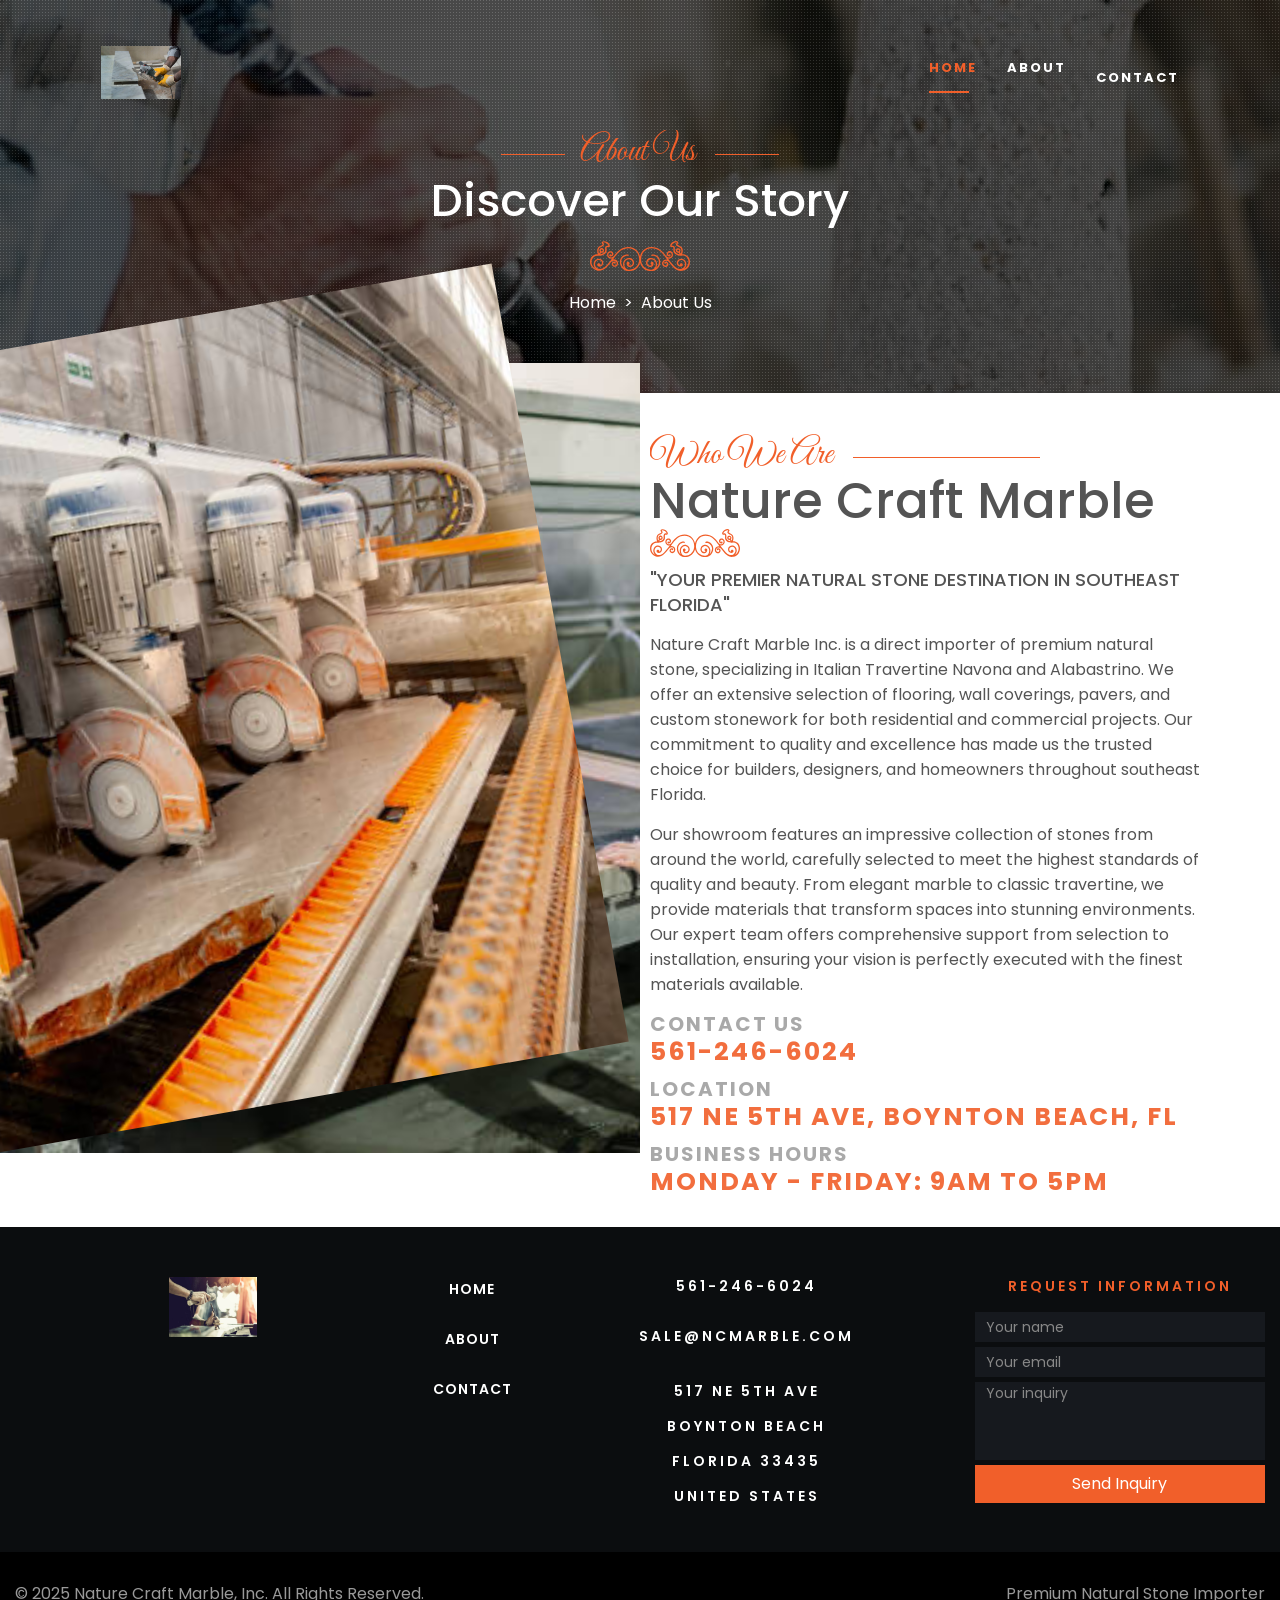
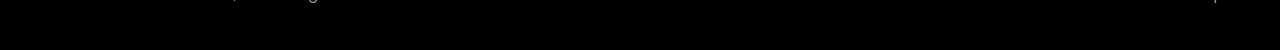
<file: about-us.html>
<!DOCTYPE html>
<html lang="en">


<!-- choosyfoody/about-us.html  29 Nov 2019 03:42:24 GMT -->
<head>
    <meta charset="UTF-8">
    <meta name="viewport" content="width=device-width, initial-scale=1, shrink-to-fit=no">

    <title>ABOUT</title>

    <!-- GOOGLE FONTS CSS -->
    <link href="https://fonts.googleapis.com/css?family=Great+Vibes|Poppins:400,500,600,700,800&amp;display=swap"
        rel="stylesheet">

    <!-- FONTAWESOME CSS -->
    <link rel="stylesheet" href="css/all.min.css">

    <!-- BOOTSTRAP CSS -->
    <link rel="stylesheet" href="css/vendors/bootstrap.min.css">

    <!-- BOOTSTRAP DATETIME PICKER CSS -->
    <link href="datetimepicker/css/tempusdominus-bootstrap-4.css" rel="stylesheet">

    <!-- ANIMATION CSS -->
    <link rel="stylesheet" href="css/vendors/cssanimation.min.css">

    <!-- MAIN CSS -->
    <link rel="stylesheet" href="css/main/style.css">

    <!-- RESPONSIVE CSS -->
    <link rel="stylesheet" href="css/responsive/responsive.css">

</head>

<!-- CONSULTATION REQUEST MODAL PART START -->
<div class="modal" id="consultationModal" tabindex="-1" role="dialog" aria-labelledby="consultationModalTitle"
    aria-hidden="true">
    <div class="modal-dialog modal-dialog-centered" role="document">
        <div class="modal-content">
            <div class="modal-body">
                <div class="book-table">
                    <div class="col-right">
                        <div class="content text-center">
                            <button type="button" class="close" data-dismiss="modal" aria-label="Close">
                                <span aria-hidden="true">&times;</span>
                            </button>

                            <h3>Request a Consultation</h3>

                            <form action="#" name="consultationRequest">
                                <div class="input-group">
                                    <select class="form-control" id="projectType">
                                        <option value="" disabled selected>Project Type</option>
                                        <option value="residential">Residential</option>
                                        <option value="commercial">Commercial</option>
                                        <option value="contractor">Contractor</option>
                                    </select>
                                    <div class="input-group-append">
                                        <div class="input-group-text">
                                            <i class="fas fa-building"></i>
                                        </div>
                                    </div>
                                </div>

                                <div class="input-group">
                                    <select class="form-control" id="serviceType">
                                        <option value="" disabled selected>Service Needed</option>
                                        <option value="flooring">Flooring</option>
                                        <option value="walls">Wall Cladding</option>
                                        <option value="countertops">Countertops</option>
                                        <option value="pavers">Pavers</option>
                                        <option value="other">Other</option>
                                    </select>
                                    <div class="input-group-append">
                                        <div class="input-group-text">
                                            <i class="fas fa-tools"></i>
                                        </div>
                                    </div>
                                </div>

                                <div class="input-group date" id="datetimepicker4" data-target-input="nearest">
                                    <input type="text" class="form-control datetimepicker-input" id="datePicker"
                                        data-target="#datetimepicker4" autocomplete="off" placeholder="Preferred Date"
                                        onkeydown="return false" />
                                    <div class="input-group-append" data-target="#datetimepicker4"
                                        data-toggle="datetimepicker">
                                        <div class="input-group-text" id="calendar">
                                            <i class="fa fa-calendar"></i>
                                        </div>
                                    </div>
                                </div>

                                <div class="input-group date" id="datetimepicker3" data-target-input="nearest">
                                    <input type="text" class="form-control datetimepicker-input" id="timePicker"
                                        data-target="#datetimepicker3" autocomplete="off" placeholder="Preferred Time"
                                        onkeydown="return false" />
                                    <div class="input-group-append" data-target="#datetimepicker3"
                                        data-toggle="datetimepicker">
                                        <div class="input-group-text" id="time">
                                            <i class="fas fa-clock"></i>
                                        </div>
                                    </div>
                                </div>

                                <div class="input-group">
                                    <input type="text" class="form-control" autocomplete="off"
                                        placeholder="Your Name" />
                                    <div class="input-group-append">
                                        <div class="input-group-text" id="yourname">
                                            <i class="fas fa-user-edit"></i>
                                        </div>
                                    </div>
                                </div>

                                <div class="input-group">
                                    <input type="text" class="form-control" autocomplete="off"
                                        placeholder="Your Phone No." />
                                    <div class="input-group-append">
                                        <div class="input-group-text">
                                            <i class="fas fa-phone"></i>
                                        </div>
                                    </div>
                                </div>

                                <div class="input-group">
                                    <input type="text" class="form-control" autocomplete="off"
                                        placeholder="Your Email" />
                                    <div class="input-group-append">
                                        <div class="input-group-text">
                                            <i class="fas fa-at"></i>
                                        </div>
                                    </div>
                                </div>

                                <div class="input-group">
                                    <textarea class="form-control" placeholder="Project Details (Optional)" rows="3"></textarea>
                                    <div class="input-group-append">
                                        <div class="input-group-text">
                                            <i class="fas fa-comment"></i>
                                        </div>
                                    </div>
                                </div>

                                <div class="input-group">
                                    <span class="input-group-btn">
                                        <button class="btn subbtn" type="submit">Request Consultation</button>
                                    </span>
                                </div>
                            </form>
                        </div>
                    </div>
                </div>
            </div>
        </div>
    </div>
</div>
<!-- CONSULTATION REQUEST MODAL PART END -->

<body class="about-us-body">

    <!-- NAV BAR PART START -->
    <nav id="navbar-id" class="navbar navbar-expand-lg navbar-fixed-top navbar-light cf-nav">
        <div class="container">
    
            <a id="logo" class="navbar-brand" href="index.html">
                <img src="images/1.jpg" alt="Nature Craft Marble Logo" class="img-fluid" style="max-height: 60px; width: auto;">
            </a>
    
            <button class="navbar-toggler" type="button" data-toggle="collapse" data-target="#navbarSupportedContent"
                aria-controls="navbarSupportedContent" aria-expanded="false" aria-label="Toggle navigation">
                <span class="navbar-toggler-icon"></span>
            </button>
    
            <div class="collapse navbar-collapse" id="navbarSupportedContent">
                <ul class="navbar-nav ml-auto">
                    <li class="nav-item active">
                        <a class="nav-link active" href="index.html">Home <span class="sr-only">(current)</span></a>
                    </li>
                    <li class="nav-item">
                        <a class="nav-link" href="about-us.html">About</a>
                    </li>
                    <li class="nav-item">
                        <a class="nav-link" href="contact-us.html">Contact</a>
                    </li>
                </ul>
            </div>
    
        </div>
    </nav>
    <!-- NAV BAR PART END -->

    <!-- PAGE HEADER PART START -->
    <section id="full-page-header" class="page-header">
        <div class="container-fluid">
            <div class="row">

                <div class="col-md-12 p-0 header">

                    <div class="content text-center">

                        <h2>About Us</h2>

                        <h3>Discover our story</h3>

                        <img src="images/title-shape.svg" alt="Title Shape Image">

                        <div class="breadcrumbs">
                            <ul class="breadcrumb justify-content-center">
                                <li class="breadcrumb-item"><a href="index.html">Home</a></li>
                                <li class="breadcrumb-item active" aria-current="page">About Us
                                </li>
                            </ul>
                        </div>

                    </div>

                </div>
            </div>
        </div>
    </section>
    <!-- PAGE HEADER PART END -->

   <!-- ABOUT US PART START -->
<section id="full-about-us-page" class="about-us-page about-us">
    <div class="container">
        <div class="row">
            <div class="col col-12 col-sm-12 col-md-12 col-lg-6 order-2 d-lg-none d-xl-none col-left">
                <img src="images/23.jpg" alt="Nature Craft Marble Showroom" class="img-fluid" style="width: 100%; height: 100%; object-fit: cover;">
            </div>

            <div class="col col-12 col-sm-12 col-md-12 col-lg-6 d-none d-lg-block col-left">
                <img src="images/23.jpg" alt="Nature Craft Marble Showroom" class="img-fluid" style="width: 100%; height: 100%; object-fit: cover;">
            </div>

            <div class="col col-12 col-sm-12 col-md-12 col-lg-6 col-right">
                <div class="content">
                    <h2>Who We Are</h2>
                    <h3>Nature Craft Marble</h3>
                    <img src="images/title-shape.svg" alt="Title Shape Image">
                    <p class="headline">"Your Premier Natural Stone Destination in Southeast Florida"</p>

                    <p class="d-xl-none">
                        Nature Craft Marble Inc. is a direct importer of premium natural stone, specializing in Italian Travertine Navona and Alabastrino. We offer an extensive selection of flooring, wall coverings, pavers, and custom stonework for both residential and commercial projects.<br><br>
                        Our commitment to quality and excellence has made us the trusted choice for builders, designers, and homeowners throughout southeast Florida. We provide expert consultation and installation services, ensuring every project reflects the timeless beauty of natural stone.
                    </p>

                    <p class="d-none d-xl-block">
                        Nature Craft Marble Inc. is a direct importer of premium natural stone, specializing in Italian Travertine Navona and Alabastrino. We offer an extensive selection of flooring, wall coverings, pavers, and custom stonework for both residential and commercial projects. Our commitment to quality and excellence has made us the trusted choice for builders, designers, and homeowners throughout southeast Florida.
                    </p>

                    <p class="d-none d-xl-block">
                        Our showroom features an impressive collection of stones from around the world, carefully selected to meet the highest standards of quality and beauty. From elegant marble to classic travertine, we provide materials that transform spaces into stunning environments. Our expert team offers comprehensive support from selection to installation, ensuring your vision is perfectly executed with the finest materials available.
                    </p>

                    <div class="phone">
                        <p>Contact Us</p>
                        <p>561-246-6024</p>
                    </div>
                    <div class="days">
                        <p>Location</p>
                        <p>517 NE 5th Ave, Boynton Beach, FL</p>
                    </div>
                    <div class="hours">
                        <p>Business Hours</p>
                        <p>Monday - Friday: 9am to 5pm</p>
                    </div>
                </div>
            </div>
        </div>
    </div>
</section>
<!-- ABOUT US PART END -->

    <!-- FOOTER PART START -->
<section id="full-footer" class="footer">
    <div class="footer-top">
        <div class="container">
            <div class="row">
                <div class="col col-12 col-sm-6 col-md-6 col-xl-4 col-1">
                    <div class="row">
                        <div class="col-md-12 logo">
                            <p>
                                <a href="index.html">
                                    <img src="images/22.jpg" alt="Nature Craft Marble Logo" style="max-height: 60px; width: auto;">
                                </a>
                            </p>
                        </div>

                        <div class="col-md-12">
                            <div class="social">
                                <p class="text"></p>
                                <ul>
                                    <li>
                                        
                                    </li>
                                </ul>
                            </div>
                        </div>
                    </div>
                </div>

                <div class="col col-12 col-sm-6 col-md-6 col-xl-1 col-2">
                    <ul>
                        <li><a href="index.html">Home</a></li>
                        <li><a href="about-us.html">About</a></li>
                        
                        <li><a href="contact-us.html">Contact</a></li>
                    </ul>
                </div>

                <div class="col col-12 col-sm-6 col-md-6 col-xl-4 col-3">
                    <div class="phone">
                        <p>561-246-6024</p>
                    </div>

                    <div class="mail">
                        <p>SALE@NCMARBLE.COM</p>
                    </div>

                    <div class="address">
                        <p>517 NE 5TH AVE</p>
                        <p>BOYNTON BEACH</p>
                        <p>FLORIDA 33435</p>
                        <p>UNITED STATES</p>
                    </div>
                </div>

                <div class="col col-12 col-sm-6 col-md-6 col-xl-3 col-4">
                    <p>Request Information</p>

                    <form action="#">
                        <div class="input-group">
                            <input type="name" class="form-control" placeholder="Your name" autocomplete="off">
                        </div>

                        <div class="input-group">
                            <input type="email" class="form-control" placeholder="Your email" autocomplete="off">
                        </div>

                        <div class="input-group">
                            <textarea class="form-control" name="text" id="text" placeholder="Your inquiry"
                                autocomplete="off"></textarea>
                        </div>

                        <div class="input-group">
                            <span class="input-group-btn">
                                <button class="btn" type="submit">Send Inquiry</button>
                            </span>
                        </div>
                    </form>
                </div>
            </div>
        </div>
    </div>

    <div class="footer-bottom">
        <div class="container">
            <div class="row">
                <div class="col-md-8 col-left">
                    <p>© 2025 Nature Craft Marble, Inc. All Rights Reserved.</p>
                </div>

                <div class="col-md-4 col-right d-none d-md-block">
                    <p>Premium Natural Stone Importer</p>
                </div>
            </div>
        </div>
    </div>
</section>
<!-- FOOTER PART END -->

    <!-- CORE JQUERY -->
    <script src="js/vendors/jquery-1.12.4.min.js"></script>

    <!-- BOOTSTRAP JS -->
    <script src="js/vendors/popper.min.js"></script>
    <script src="js/vendors/bootstrap.min.js"></script>    
    		
    <!-- SLIDERS JS -->		
    <script src="js/vendors/slick.min.js"></script>		

    <!-- FILTER USED IN SPECIAL PART -->		
    <script src="js/vendors/isotope.pkgd.min.js"></script>		

    <!-- PARALLAX USED IN SPECIAL PART-->		
    <script src="js/vendors/rellax.min.js"></script>	

    <!-- DATE TIME PICKER JS Start-->
    <script src="datetimepicker/js/moment-with-locales.min.js"></script>
    <script src="datetimepicker/js/tempusdominus-bootstrap-4.js"></script>

    <!-- ANIMATION SCROLLY JS -->
    <script src="js/vendors/scrolly.js"></script>

    <!-- CUSTOM JS -->
    <script src="js/main/custom.js"></script>

</body>


<!-- choosyfoody/about-us.html  29 Nov 2019 03:42:32 GMT -->
</html>
</file>
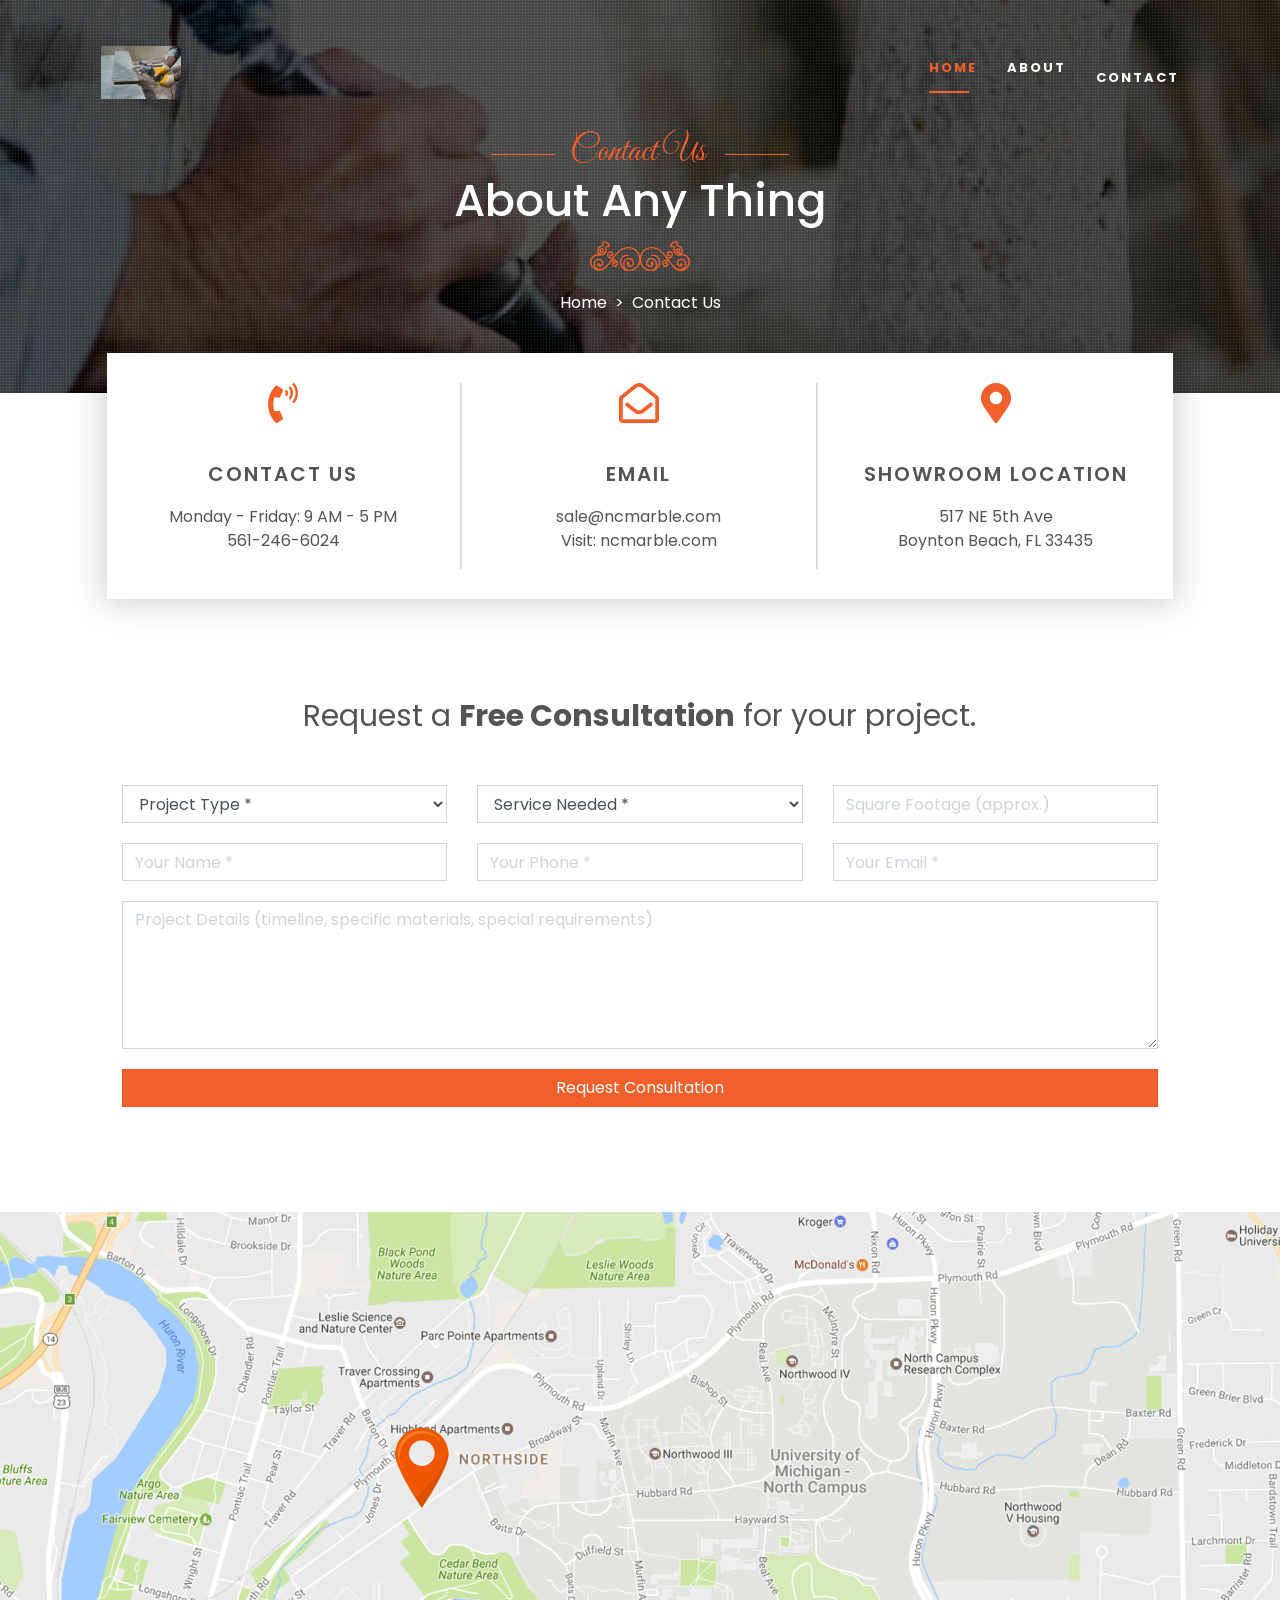
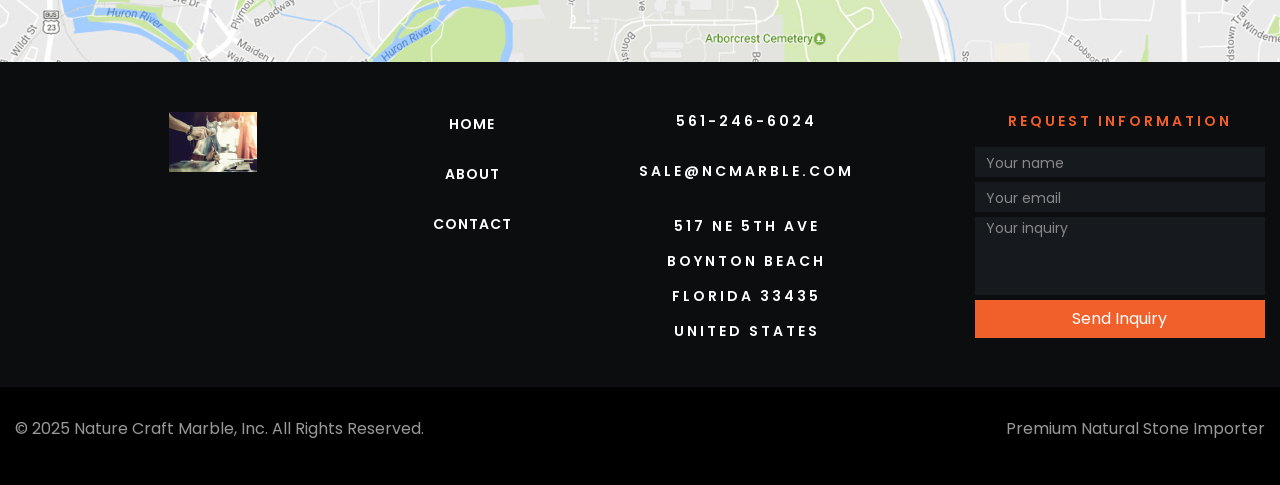
<file: contact-us.html>
<!DOCTYPE html>
<html lang="en">


<!-- choosyfoody/contact-us.html  29 Nov 2019 03:43:06 GMT -->
<head>
    <meta charset="UTF-8">
    <meta name="viewport" content="width=device-width, initial-scale=1, shrink-to-fit=no">

    <title>CONTACT</title>

    <!-- GOOGLE FONTS CSS -->
    <link href="https://fonts.googleapis.com/css?family=Great+Vibes|Poppins:400,500,600,700,800&amp;display=swap"
        rel="stylesheet">

    <!-- FONTAWESOME CSS -->
    <link rel="stylesheet" href="css/all.min.css">

    <!-- BOOTSTRAP CSS -->
    <link rel="stylesheet" href="css/vendors/bootstrap.min.css">

    <!-- BOOTSTRAP DATETIME PICKER CSS -->
    <link href="datetimepicker/css/tempusdominus-bootstrap-4.css" rel="stylesheet">

    <!-- ANIMATION CSS -->
    <link rel="stylesheet" href="css/vendors/cssanimation.min.css">

    <!-- MAIN CSS -->
    <link rel="stylesheet" href="css/main/style.css">

    <!-- RESPONSIVE CSS -->
    <link rel="stylesheet" href="css/responsive/responsive.css">

</head>

<!-- CONSULTATION REQUEST MODAL PART START -->
<div class="modal" id="consultationModal" tabindex="-1" role="dialog" aria-labelledby="consultationModalTitle"
    aria-hidden="true">
    <div class="modal-dialog modal-dialog-centered" role="document">
        <div class="modal-content">
            <div class="modal-body">
                <div class="book-table">
                    <div class="col-right">
                        <div class="content text-center">
                            <button type="button" class="close" data-dismiss="modal" aria-label="Close">
                                <span aria-hidden="true">&times;</span>
                            </button>

                            <h3>Request a Consultation</h3>

                            <form action="#" name="consultationRequest">
                                <div class="input-group">
                                    <select class="form-control" id="projectType">
                                        <option value="" disabled selected>Project Type</option>
                                        <option value="residential">Residential</option>
                                        <option value="commercial">Commercial</option>
                                        <option value="contractor">Contractor</option>
                                    </select>
                                    <div class="input-group-append">
                                        <div class="input-group-text">
                                            <i class="fas fa-building"></i>
                                        </div>
                                    </div>
                                </div>

                                <div class="input-group">
                                    <select class="form-control" id="serviceType">
                                        <option value="" disabled selected>Service Needed</option>
                                        <option value="flooring">Flooring</option>
                                        <option value="walls">Wall Cladding</option>
                                        <option value="countertops">Countertops</option>
                                        <option value="pavers">Pavers</option>
                                        <option value="other">Other</option>
                                    </select>
                                    <div class="input-group-append">
                                        <div class="input-group-text">
                                            <i class="fas fa-tools"></i>
                                        </div>
                                    </div>
                                </div>

                                <div class="input-group date" id="datetimepicker4" data-target-input="nearest">
                                    <input type="text" class="form-control datetimepicker-input" id="datePicker"
                                        data-target="#datetimepicker4" autocomplete="off" placeholder="Preferred Date"
                                        onkeydown="return false" />
                                    <div class="input-group-append" data-target="#datetimepicker4"
                                        data-toggle="datetimepicker">
                                        <div class="input-group-text" id="calendar">
                                            <i class="fa fa-calendar"></i>
                                        </div>
                                    </div>
                                </div>

                                <div class="input-group date" id="datetimepicker3" data-target-input="nearest">
                                    <input type="text" class="form-control datetimepicker-input" id="timePicker"
                                        data-target="#datetimepicker3" autocomplete="off" placeholder="Preferred Time"
                                        onkeydown="return false" />
                                    <div class="input-group-append" data-target="#datetimepicker3"
                                        data-toggle="datetimepicker">
                                        <div class="input-group-text" id="time">
                                            <i class="fas fa-clock"></i>
                                        </div>
                                    </div>
                                </div>

                                <div class="input-group">
                                    <input type="text" class="form-control" autocomplete="off"
                                        placeholder="Your Name" />
                                    <div class="input-group-append">
                                        <div class="input-group-text" id="yourname">
                                            <i class="fas fa-user-edit"></i>
                                        </div>
                                    </div>
                                </div>

                                <div class="input-group">
                                    <input type="text" class="form-control" autocomplete="off"
                                        placeholder="Your Phone No." />
                                    <div class="input-group-append">
                                        <div class="input-group-text">
                                            <i class="fas fa-phone"></i>
                                        </div>
                                    </div>
                                </div>

                                <div class="input-group">
                                    <input type="text" class="form-control" autocomplete="off"
                                        placeholder="Your Email" />
                                    <div class="input-group-append">
                                        <div class="input-group-text">
                                            <i class="fas fa-at"></i>
                                        </div>
                                    </div>
                                </div>

                                <div class="input-group">
                                    <textarea class="form-control" placeholder="Project Details (Optional)" rows="3"></textarea>
                                    <div class="input-group-append">
                                        <div class="input-group-text">
                                            <i class="fas fa-comment"></i>
                                        </div>
                                    </div>
                                </div>

                                <div class="input-group">
                                    <span class="input-group-btn">
                                        <button class="btn subbtn" type="submit">Request Consultation</button>
                                    </span>
                                </div>
                            </form>
                        </div>
                    </div>
                </div>
            </div>
        </div>
    </div>
</div>
<!-- CONSULTATION REQUEST MODAL PART END -->

<body class="contact-us-body">

    <!-- NAV BAR PART START -->
<nav id="navbar-id" class="navbar navbar-expand-lg navbar-fixed-top navbar-light cf-nav">
    <div class="container">

        <a id="logo" class="navbar-brand" href="index.html">
            <img src="images/1.jpg" alt="Nature Craft Marble Logo" class="img-fluid" style="max-height: 60px; width: auto;">
        </a>

        <button class="navbar-toggler" type="button" data-toggle="collapse" data-target="#navbarSupportedContent"
            aria-controls="navbarSupportedContent" aria-expanded="false" aria-label="Toggle navigation">
            <span class="navbar-toggler-icon"></span>
        </button>

        <div class="collapse navbar-collapse" id="navbarSupportedContent">
            <ul class="navbar-nav ml-auto">
                <li class="nav-item active">
                    <a class="nav-link active" href="index.html">Home <span class="sr-only">(current)</span></a>
                </li>
                <li class="nav-item">
                    <a class="nav-link" href="about-us.html">About</a>
                </li>
                <li class="nav-item">
                    <a class="nav-link" href="contact-us.html">Contact</a>
                </li>
            </ul>
        </div>

    </div>
</nav>
<!-- NAV BAR PART END -->

    <!-- PAGE HEADER PART START -->
    <section id="full-page-header" class="page-header">
        <div class="container-fluid">
            <div class="row">

                <div class="col-md-12 p-0 header">

                    <div class="content text-center">

                        <h2>Contact Us</h2>

                        <h3>About any thing</h3>

                        <img src="images/title-shape.svg" alt="Title Shape Image">
                                
                        <div class="breadcrumbs">
                            <ul class="breadcrumb justify-content-center">
                                <li class="breadcrumb-item"><a href="index.html">Home</a></li>
                                <li class="breadcrumb-item active" aria-current="page">Contact Us
                                </li>
                            </ul>
                        </div>

                    </div>

                </div>
            </div>
        </div>
    </section>
    <!-- PAGE HEADER PART END -->

   <!-- CONTACT US PAGE PART START -->
<section id="full-contact-us-page" class="contact-us-page contact-us">
    <div class="container-fluid">
        <div class="row">
            <div class="col-md-10 offset-md-1 details-cont text-center">
                <div class="row details">
                    <div class="col-md-4 phone p-0">
                        <p>
                            <i class="fas fa-phone-volume"></i>
                        </p>
                        <p>
                            Contact Us
                        </p>
                        <ul>
                            <li>Monday - Friday: 9 AM - 5 PM</li>
                            <li>561-246-6024</li>
                        </ul>
                    </div>
                    <div class="col-md-4 mail p-0">
                        <p>
                            <i class="far fa-envelope-open"></i>
                        </p>
                        <p>
                            Email
                        </p>
                        <ul>
                            <li>sale@ncmarble.com</li>
                            <li>Visit: ncmarble.com</li>
                        </ul>
                    </div>
                    <div class="col-md-4 address p-0">
                        <p>
                            <i class="fas fa-map-marker-alt"></i>
                        </p>
                        <p>
                            Showroom Location
                        </p>
                        <ul>
                            <li>517 NE 5th Ave</li>
                            <li>Boynton Beach, FL 33435</li>
                        </ul>
                    </div>
                </div>
            </div>

            <div class="col-md-10 offset-md-1 form text-center">
                <div class="">
                    <p>Request a <b>Free Consultation</b> for your project.</p>

                    <form action="#">
                        <div class="row">
                            <div class="col-md-4">
                                <div class="input-group">
                                    <select class="form-control" id="projectType" required>
                                        <option value="" disabled selected>Project Type *</option>
                                        <option value="residential">Residential</option>
                                        <option value="commercial">Commercial</option>
                                        <option value="contractor">Contractor</option>
                                    </select>
                                </div>
                            </div>
                            <div class="col-md-4">
                                <div class="input-group">
                                    <select class="form-control" id="serviceType" required>
                                        <option value="" disabled selected>Service Needed *</option>
                                        <option value="flooring">Flooring</option>
                                        <option value="walls">Wall Cladding</option>
                                        <option value="countertops">Countertops</option>
                                        <option value="pavers">Pavers</option>
                                        <option value="other">Other</option>
                                    </select>
                                </div>
                            </div>
                            <div class="col-md-4">
                                <div class="input-group">
                                    <input type="text" class="form-control" placeholder="Square Footage (approx.)" 
                                        autocomplete="off">
                                </div>
                            </div>

                            <div class="col-md-4">
                                <div class="input-group">
                                    <input type="name" class="form-control" placeholder="Your Name *" 
                                        autocomplete="off" required>
                                </div>
                            </div>
                            <div class="col-md-4">
                                <div class="input-group">
                                    <input type="tel" class="form-control" placeholder="Your Phone *" 
                                        autocomplete="off" required>
                                </div>
                            </div>
                            <div class="col-md-4">
                                <div class="input-group">
                                    <input type="email" class="form-control" placeholder="Your Email *" 
                                        autocomplete="off" required>
                                </div>
                            </div>

                            <div class="col-md-12">
                                <div class="input-group">
                                    <textarea class="form-control" name="text" id="text" 
                                        placeholder="Project Details (timeline, specific materials, special requirements)"
                                        autocomplete="off" rows="4"></textarea>
                                </div>
                            </div>
                            <div class="col-md-12">
                                <div class="input-group">
                                    <span class="input-group-btn">
                                        <button class="btn" type="submit">Request Consultation</button>
                                    </span>
                                </div>
                            </div>
                        </div>
                    </form>
                </div>
            </div>

            <div class="col-md-12 p-0 map">
                <!-- Add Google Maps iframe or background map image -->
                <iframe 
                    src="https://www.google.com/maps/embed?pb=!1m18!1m12!1m3!1d...YOUR_EMBED_CODE_HERE" 
                    width="100%" 
                    height="450" 
                    style="border:0;" 
                    allowfullscreen="" 
                    loading="lazy" 
                    referrerpolicy="no-referrer-when-downgrade">
                </iframe>
            </div>
        </div>
    </div>
</section>
<!-- CONTACT US PART END -->
    <!-- FOOTER PART START -->
<section id="full-footer" class="footer">
    <div class="footer-top">
        <div class="container">
            <div class="row">
                <div class="col col-12 col-sm-6 col-md-6 col-xl-4 col-1">
                    <div class="row">
                        <div class="col-md-12 logo">
                            <p>
                                <a href="index.html">
                                    <img src="images/22.jpg" alt="Nature Craft Marble Logo" style="max-height: 60px; width: auto;">
                                </a>
                            </p>
                        </div>

                        <div class="col-md-12">
                            <div class="social">
                                <p class="text"></p>
                                <ul>
                                    <li>
                                        
                                    </li>
                                </ul>
                            </div>
                        </div>
                    </div>
                </div>

                <div class="col col-12 col-sm-6 col-md-6 col-xl-1 col-2">
                    <ul>
                        <li><a href="index.html">Home</a></li>
                        <li><a href="about-us.html">About</a></li>
                        
                        <li><a href="contact-us.html">Contact</a></li>
                    </ul>
                </div>

                <div class="col col-12 col-sm-6 col-md-6 col-xl-4 col-3">
                    <div class="phone">
                        <p>561-246-6024</p>
                    </div>

                    <div class="mail">
                        <p>SALE@NCMARBLE.COM</p>
                    </div>

                    <div class="address">
                        <p>517 NE 5TH AVE</p>
                        <p>BOYNTON BEACH</p>
                        <p>FLORIDA 33435</p>
                        <p>UNITED STATES</p>
                    </div>
                </div>

                <div class="col col-12 col-sm-6 col-md-6 col-xl-3 col-4">
                    <p>Request Information</p>

                    <form action="#">
                        <div class="input-group">
                            <input type="name" class="form-control" placeholder="Your name" autocomplete="off">
                        </div>

                        <div class="input-group">
                            <input type="email" class="form-control" placeholder="Your email" autocomplete="off">
                        </div>

                        <div class="input-group">
                            <textarea class="form-control" name="text" id="text" placeholder="Your inquiry"
                                autocomplete="off"></textarea>
                        </div>

                        <div class="input-group">
                            <span class="input-group-btn">
                                <button class="btn" type="submit">Send Inquiry</button>
                            </span>
                        </div>
                    </form>
                </div>
            </div>
        </div>
    </div>

    <div class="footer-bottom">
        <div class="container">
            <div class="row">
                <div class="col-md-8 col-left">
                    <p>© 2025 Nature Craft Marble, Inc. All Rights Reserved.</p>
                </div>

                <div class="col-md-4 col-right d-none d-md-block">
                    <p>Premium Natural Stone Importer</p>
                </div>
            </div>
        </div>
    </div>
</section>
<!-- FOOTER PART END -->

    <!-- CORE JQUERY -->
    <script src="js/vendors/jquery-1.12.4.min.js"></script>

    <!-- BOOTSTRAP JS -->
    <script src="js/vendors/popper.min.js"></script>
    <script src="js/vendors/bootstrap.min.js"></script>    
    		
    <!-- SLIDERS JS -->		
    <script src="js/vendors/slick.min.js"></script>		

    <!-- FILTER USED IN SPECIAL PART -->		
    <script src="js/vendors/isotope.pkgd.min.js"></script>		

    <!-- PARALLAX USED IN SPECIAL PART-->		
    <script src="js/vendors/rellax.min.js"></script>	

    <!-- DATE TIME PICKER JS Start-->
    <script src="datetimepicker/js/moment-with-locales.min.js"></script>
    <script src="datetimepicker/js/tempusdominus-bootstrap-4.js"></script>

    <!-- ANIMATION SCROLLY JS -->
    <script src="js/vendors/scrolly.js"></script>

    <!-- CUSTOM JS -->
    <script src="js/main/custom.js"></script>

</body>


<!-- choosyfoody/contact-us.html  29 Nov 2019 03:43:06 GMT -->
</html>
</file>
<file: css/main/style.css>
/*---------------------------
        PRE CSS
-----------------------------*/
* {
    margin: 0;
    padding: 0;
    outline: 0;
}

body {
    font-family: "Poppins", Helvetica, Arial, sans-serif;
    font-weight: 400;
    color: #545454;
    background: #000;
}

html {
    scroll-behavior: smooth !important;
}

img {
    border: 0;
}

a {
    text-decoration: none !important;
    color: inherit !important;
}

ul,
ol {
    list-style: none
}

.container {
    max-width: 1380px !important;
}

input:focus,
button:focus,
.menu-page .page-link {
    outline: 0 !important;
    box-shadow: none !important;
}

/* Page load animation */
@keyframes easeIn {
    0% {
        opacity: 0;
    }

    100% {
        opacity: 1;
    }
}

.about-us-body,
.contact-us-body,
.menu-body,
.error-404-body,
.our-chefs-body {
    animation: 0.5s ease-in 0s 1 easeIn;
}

/* The "shine" effect in button */
button.shine:after {
    content: '';
    position: absolute;
    top: 0;
    left: 0;
    width: 0;
    height: 100%;
    background-color: rgba(255, 255, 255, 0.4);
    transition: none;
}

button.shine:hover:after {
    width: 120%;
    background-color: rgba(255, 255, 255, 0);
    transition: all 0.4s ease-in-out;
}

/* Class anchor to scroll */
.anchor {
    display: block;
    position: relative;
    top: -100px;
    /* height of nav */
    visibility: hidden;
}

/*---------------------------
        NAV BAR CSS
-----------------------------*/
.cf-nav {
    background-color: transparent;
    position: absolute;
    top: 0;
    right: 0;
    width: 100%;
    z-index: 99;
    margin-top: 15px;
    animation: 0.5s ease-in 0s 1 easeIn;
    transition: all 0.7s linear;
}

#logo {
    transition: all 0.7s linear;
}

.cf-nav-sticky {
    position: fixed;
    left: 0;
    top: 0;
    background-color: #000;
    margin-top: 0;
    z-index: 9999;
}

.navbar-light .navbar-nav .nav-link {
    color: #fff !important;
    text-transform: uppercase;
    font-weight: 700;
    font-size: 16px;
    letter-spacing: 2px;
    position: relative;
    padding: 15px 0;
    transition: all 0.3s linear;
}

.navbar-light .navbar-nav .nav-item .nav-link:active,
.navbar-light .navbar-nav .nav-item .nav-link:focus,
.navbar-light .navbar-nav .active,
.navbar-light .navbar-nav .nav-item:hover .nav-link {
    color: #f15f2a !important;
}

.navbar-light .navbar-nav .nav-item {
    padding: 20px;
}

.navbar-light .navbar-nav .nav-link:before,
.navbar-light .navbar-nav .active:before,
.navbar-light .navbar-nav .nav-item .nav-link:focus:before,
.navbar-light .navbar-nav .active>.nav-link:before {
    position: absolute;
    content: "";
    bottom: 0;
    left: 0;
    width: 40px;
    height: 2px;
    background-color: #f15f2a;
    opacity: 0;
    transition: all 0.3s linear;
}

.navbar-light .navbar-nav .nav-link:hover:before,
.navbar-light .navbar-nav .nav-item .nav-link:focus:before,
.navbar-light .navbar-nav .active>.nav-link:before {
    opacity: 1;
}

.navbar-light .navbar-nav .nav-item:last-child {
    padding-top: 25px;
    padding-right: 0;
}

.all-btn {
    background: #f15f2a;
    font-size: 16px;
    font-weight: 700;
    text-transform: uppercase;
    letter-spacing: 2px;
    z-index: 1;
    transition: all 0.2s linear;
    border: none;
    border-radius: 0 !important;
    color: #fff;
    padding: 10px 20px;
    overflow: hidden;
    position: relative;
}

.all-btn:hover {
    transform: scale(1.1);
}

/*---------------------------
        SLIDER PART CSS
-----------------------------*/
#full-slider {
    position: relative;
}

.shape-top {
    position: absolute;
    top: 0;
    left: 50%;
    transform: translate(-50%, 0);
}

.shape-bottom {
    position: absolute;
    bottom: 0;
    left: 50%;
    transform: translate(-50%, 0);
}

.slider {
    position: relative;
    z-index: 1;
    height: 100vh;
    background-color: #000;
}

.slider-1 {
    background: url(../../images/25.jpg) top left no-repeat;
    background-size: cover;
}

.slider-2 {
    background: url(../../images/24.jpg) top left no-repeat;
    background-size: cover;
}

.slider-3 {
    background: url(../../images/23.jpg) top left no-repeat;
    background-size: cover;
}

.slider:before {
    position: absolute;
    content: "";
    top: 0;
    left: 0;
    width: 100%;
    height: 100%;
    background: #000 url("../../images/bg-pattern.png") repeat scroll 0 0;
    opacity: 0.7;
}

.slider-text {
    padding-top: calc(50vh - 100px);
    color: #fff;
}

.slider-text .content h2 {
    font-family: 'Great Vibes', cursive;
    color: #f15f2a;
    font-size: 50px;
    line-height: 60px;
    overflow: hidden;
}

.slider-text .content h2::after {
    content: "";
    display: inline-block;
    height: 0.6em;
    vertical-align: bottom;
    width: 40%;
    margin-right: -100%;
    margin-left: 20px;
    border-top: 1px solid #f15f2a;
}

.slider-2 .slider-text .content h2::after {
    width: 35%;
}

.slider-3 .slider-text .content h2::after {
    width: 25%;
}

.slider-text .content h3 {
    font-size: 70px;
    line-height: 45px;
}

.slider-text .content p {
    padding: 30px 160px 20px 0;
}

.slider-text .content p span {
    display: inline !important;
}

.slider-text .content .slider-btn {
    background: #f15f2a;
    font-size: 16px;
    font-weight: 700;
    text-transform: uppercase;
    letter-spacing: 2px;
    z-index: 1;
    transition: all 0.2s linear;
    border: none;
    border-radius: 0 !important;
    color: #fff;
    padding: 10px 20px;
    overflow: hidden;
}

.slider-text .content .slider-btn:hover {
    transform: scale(1.1);
}

.slider-item-list {
    position: absolute;
    bottom: -50px;
    left: 65%;
    background: #16191E;
    color: #fff;
    z-index: 9;
    padding: 30px;
    padding-top: 50px;
    width: auto;
}

.slider-item-list .title h2 {
    font-family: 'Great Vibes', cursive;
    color: #f15f2a;
    font-size: 35px;
    line-height: 40px;
    overflow: hidden;
}

.slider-item-list .title h2::before {
    content: "";
    display: inline-block;
    height: 0.6em;
    vertical-align: bottom;
    width: 20%;
    margin-right: 5px;
    border-top: 1px solid #f15f2a;
}

.slider-item-list .title h2::after {
    content: "";
    display: inline-block;
    height: 0.6em;
    vertical-align: bottom;
    width: 20%;
    margin-left: 10px;
    border-top: 1px solid #f15f2a;
}

.slider-item-list .title h3 {
    font-size: 30px;
    line-height: 20px;
}

.slider-item-list .title img {
    width: 40%;
    padding: 10px 0;
}

.slider-item-list .items ul {
    margin-bottom: 2rem;
}

.slider-item-list .items ul li {
    display: inline-block;
    vertical-align: middle;
    padding-right: 10px;
}

.slider-item-list .items img {
    border-radius: 50%;
    width: 50px;
    padding: 0;
}

.slider-item-list .items .item-price {
    color: #f15f2a;
}

.slider-arrows {
    position: absolute;
    top: 50%;
    right: 60px;
    color: #fff;
}

.slider-arrows p {
    display: inline-block;
    padding: 7px 17px;
    font-size: 20px;
    transition: all 0.3s linear;
    border-radius: 50%;
    background: #000;
    opacity: .4;
}

.slider-arrows p:hover {
    opacity: 1;
    cursor: pointer;
}

/*---------------------------
        ABOUT US CSS
-----------------------------*/
.about-us {
	padding: 104px 0 0;
	background: #fff;
}

.about-us .col-left {
    background: url(../../images/20.jpg) top left no-repeat;
    background-size: auto 100%;
    height: 885px;
    position: relative;
}

.about-us .col-left img {
    position: absolute;
    bottom: 70px;
    right: 15%;
    transform: rotate(-10deg);
    width: 350px;
}

.about-us .col-right {
    padding: 0 0 70px 60px;
}

.about-us .col-right h2 {
    font-family: 'Great Vibes', cursive;
    color: #f15f2a;
    font-size: 45px;
    line-height: 55px;
    margin-top: 20px;
    overflow: hidden;
}

.about-us .col-right h2::after {
    content: "";
    display: inline-block;
    height: 0.6em;
    vertical-align: bottom;
    width: 34%;
    margin-right: -100%;
    margin-left: 20px;
    border-top: 1px solid #f15f2a;
}

.about-us .col-right h3 {
    font-size: 60px;
    line-height: 35px;
    text-transform: capitalize;
    padding-bottom: 20px;
}

.about-us .col-right img {
    width: 100px;
}

.about-us .col-right .headline {
    font-size: 18px;
    line-height: 30px;
    font-weight: 500;
    text-transform: uppercase;
    padding-top: 25px;
    margin-bottom: 5px;
}

.about-us .col-right p {
    font-size: 16px;
    line-height: 30px;
    margin-bottom: 25px;
}

.about-us .col-right .phone p,
.about-us .col-right .days p,
.about-us .col-right .hours p {
    font-size: 20px;
    font-weight: 700;
    text-transform: uppercase;
    letter-spacing: 2px;
    line-height: 10px;
    color: #a9a9a9;
    margin-bottom: 20px;
}

.about-us .col-right .phone p:nth-child(2),
.about-us .col-right .days p:nth-child(2),
.about-us .col-right .hours p:nth-child(2) {
    font-size: 30px;
    font-weight: 700;
    text-transform: uppercase;
    letter-spacing: 2px;
    color: #f15f2a;
    opacity: .9;
    padding-bottom: 20px;
}

.about-us .col-right .hours p:nth-child(2) {
    padding-bottom: 0;
}

/*---------------------------
        SPECIAL PART CSS
-----------------------------*/
.special {
    padding: 10px 0 0;
    position: relative;
    overflow: hidden;
}

.special .content h2 {
    font-family: 'Great Vibes', cursive;
    color: #f15f2a;
    font-size: 45px;
    line-height: 55px;
    margin-top: 120px;
    overflow: hidden;
}

.special .content h2::before {
    content: "";
    display: inline-block;
    height: 0.6em;
    vertical-align: bottom;
    width: 3%;
    margin-right: 15px;
    border-top: 1px solid #f15f2a;
}

.special .content h2::after {
    content: "";
    display: inline-block;
    height: 0.6em;
    vertical-align: bottom;
    width: 3%;
    margin-left: 20px;
    border-top: 1px solid #f15f2a;
}

.special .content h3 {
    font-size: 60px;
    line-height: 50px;
    text-transform: capitalize;
    padding-bottom: 10px;
    color: #fff;
}

.special .content img {
    width: 100px;
    padding-bottom: 20px;
}

.special .content p {
    color: #fff;
    font-size: 18px;
    line-height: 28px;
    letter-spacing: 2px;
}

.special .content .price {
    font-size: 24px;
    line-height: 34px;
    letter-spacing: 2px;
    color: #f15f2a;
}

/* Parallax css */
.parallax-content {
    width: 100%;
    height: auto;
    background: transparent;
}

.background {
    z-index: -3;
    position: absolute;
    top: -130px;
    left: 0;
    width: 100%;
}

.background img {
    height: auto;
    width: auto;
}

.background-inner {
    position: relative;
    width: 100%;
    height: 100%;
    z-index: -2;
}

.background:before {
    position: absolute;
    content: "";
    top: 0;
    left: 0;
    width: 100%;
    height: 100%;
    background: #000 url("../../images/bg-pattern.png") repeat scroll 0 0;
    opacity: 0.7;
}

.foreground {
    position: absolute;
    left: 0;
    top: -30px;
    width: 100%;
}

.special-menu-tabs-master {
	background: #fff !important;
	position: relative;
	margin-top: 380px;
	padding-bottom: 37px;
}

.special-menu-tabs {
    margin-top: 90px;
    max-width: 1380px;
    margin: auto !important;
}

.special-menu-tabs .col-left {
    background: #16191E;
    padding-top: 45px;
    color: #fff;
    margin-top: -50px;
    margin-right: -3px;
    margin-bottom: 2px;
}

.special-menu-tabs .col-left p {
    font-size: 14px;
    line-height: 24px;
    letter-spacing: 4px;
    text-transform: uppercase;
    text-align: center;
}

.special-menu-tabs .col-left h3 {
    font-size: 35px;
    line-height: 46px;
    font-weight: 600;
    text-transform: uppercase;
    text-align: center;
}

.menu-category {
    padding-top: 70px;
    padding-bottom: 125px;
}

.menu-category button {
    display: block;
    padding: 5px 10px;
    background: transparent;
    margin: auto;
    border: 1px solid transparent !important;
    transition: .3s all linear;
    margin-top: 30px;
    font-size: 18px;
    cursor: pointer;
    color: #fff;
}

.menu-category button:hover,
.menu-category button.active {
    background: #f15f2a;
    color: #fff;
}

.menu-list {
    height: auto;
}

.menu-list .items {
    position: relative;
}

.menu-list .items .inner-item {
    margin: 0 0 2.5px 3px;
    transition: 0.3s all linear;
}

.menu-list .items .inner-item img {
    height: auto;
    width: 100%;
}

.menu-list .items .items-overlay {
    position: absolute;
    bottom: 2px;
    left: 3px;
    width: calc(100% - 3px);
    height: calc(100% - 2px);
    opacity: 0;
    transition: 0.3s all linear;
    text-align: center;
}

.menu-list .items .items-overlay p {
    padding: 0 10px;
    font-size: 14px;
    color: #fff;
}

.menu-list .items .items-overlay p:nth-child(2) {
    font-size: 16px;
    letter-spacing: 2px;
    color: #f15f2a;
}

.menu-list .items .items-overlay span {
    display: block;
    padding-top: 10px;
    font-size: 20px;
    font-weight: 800;
    letter-spacing: 2px;
}

.menu-list .items:hover .inner-item {
    position: relative;
    transform: scale(1.15);
    z-index: 10;
}

.menu-list .items:hover .items-overlay {
    transform: scale(1.15);
    background: rgba(0, 0, 0, 0.8);
    padding-top: 35%;
    opacity: 1;
    z-index: 11;
    cursor: crosshair;
}

/*---------------------------
        TESTIMONIAL CSS
-----------------------------*/
.testimonial {
	position: relative;
	padding: 50px 0 73px;
	background: #fff;
}

.testimonial h2 {
    font-family: 'Great Vibes', cursive;
    color: #f15f2a;
    font-size: 45px;
    line-height: 55px;
    overflow: hidden;
}

.testimonial h2::before {
    content: "";
    display: inline-block;
    height: 0.6em;
    vertical-align: bottom;
    width: 3%;
    margin-right: 15px;
    border-top: 1px solid #f15f2a;
}

.testimonial h2::after {
    content: "";
    display: inline-block;
    height: 0.6em;
    vertical-align: bottom;
    width: 3%;
    margin-left: 20px;
    border-top: 1px solid #f15f2a;
}

.testimonial h3 {
    font-size: 60px;
    line-height: 35px;
    text-transform: capitalize;
    padding-bottom: 20px;
}

.testimonial img {
    width: 100px;
}

.testimonial .testimonial-title {
    padding-bottom: 40px;
}

.testimonial-slider .client-img {
    height: 150px;
    width: 150px;
    border-radius: 50%;
    margin: auto;
}

.testimonial .star .checked {
    color: #f15f2a;
}

.testimonial .star {
    padding-top: 15px;
}

.testimonial .headline {
    font-size: 18px;
    line-height: 30px;
    font-weight: 500;
    padding: 25px 0 20px;
    margin-bottom: 5px;
}

.testimonial .double-quote {
    width: 20px;
    padding-bottom: 15px;
    margin: auto;
}

.testimonial .client-sign {
    margin: auto;
    padding-bottom: 5px;
}

.testimonial .client-name {
    font-size: 14px;
    line-height: 22px;
    font-weight: 600;
    letter-spacing: 4px;
    text-transform: uppercase;
}

.testimonial-slider-arrows .testimonial-right {
    position: absolute;
    top: 50%;
    transform: translateY(-50%);
    right: 60px;
    color: #fff;
}

.testimonial-slider-arrows .testimonial-left {
    position: absolute;
    top: 50%;
    transform: translateY(-50%);
    left: 60px;
    color: #fff;
}

.testimonial-slider-arrows p {
    display: inline-block;
    padding: 7px 17px;
    font-size: 20px;
    transition: all 0.3s linear;
    border-radius: 50%;
    background: #000;
    opacity: .4;
}

.testimonial-slider-arrows p:hover {
    opacity: 1;
    cursor: pointer;
}

/*---------------------------
        BOOK A TABLE CSS
-----------------------------*/
.book-table {
    background-color: #16191E;
}

.book-table .col-left {
	background-image: url(../../images/19.jpg);
	background-repeat: no-repeat;
	background-position: left;
	background-size: cover;
	color: #EFEFEF;
	position: relative;
	padding: 210px 0;
	-webkit-clip-path: polygon(0 0, 87% 0, 100% 50%, 87% 100%, 0 100%);
	clip-path: polygon(0 0, 87% 0, 100% 50%, 87% 100%, 0 100%);
}

.book-table .col-left:before {
    position: absolute;
    content: "";
    top: 0;
    left: 0;
    width: 100%;
    height: 100%;
    background: #000 url("../../images/bg-pattern.png") repeat scroll 0 0;
    opacity: 0.7;
    z-index: -1;
}

.book-table .col-left .content h2 {
    font-family: 'Great Vibes', cursive;
    color: #f15f2a;
    font-size: 45px;
    line-height: 55px;
    margin-top: 20px;
}

.book-table .col-left .content h2::before {
    content: "";
    display: inline-block;
    height: 0.6em;
    vertical-align: bottom;
    width: 4%;
    margin-right: 15px;
    border-top: 1px solid #f15f2a;
}

.book-table .col-left .content h2::after {
    content: "";
    display: inline-block;
    height: 0.6em;
    vertical-align: bottom;
    width: 4%;
    margin-left: 20px;
    border-top: 1px solid #f15f2a;
}

.book-table .col-left .content h3 {
    font-size: 60px;
    line-height: 35px;
    padding-bottom: 20px;
    color: #fff;
}

.book-table .col-left .content img {
    width: 100px;
}

.book-table .col-right {
    position: relative;
    z-index: 1;
}

.book-table .col-right .content {
    margin: auto;
    background: #fff;
    padding: 20px;
    width: 80%;
    position: absolute;
    top: 50%;
    left: -50px;
    transform: translate(0, -50%);
    z-index: 99;
}

.book-table .col-right .content h3 {
    font-size: 18px;
    line-height: 19px;
    font-weight: 600;
    letter-spacing: 3px;
    color: #f15f2a;
    text-transform: uppercase;
    padding-bottom: 10px;
}

.book-table .col-right .input-group {
    margin-bottom: 10px;
}

.book-table .col-right .form-control {
    border-radius: 0;
    padding: 15px 10px;
    height: 30px;
    border-color: #ddd;
}

.book-table .col-right .form-control:focus {
    transition: all 0.5s linear;
    border-color: #f15f2a;
    outline: 0;
    box-shadow: 0 0 0 .1rem #f15f2a9a;
}

.book-table .col-right input {
    background: transparent;
}

.book-table .col-right .form-control::-webkit-input-placeholder {
    /* Chrome/Opera/Safari */
    color: #aaa;
    opacity: 1;
    font-size: 16px;
}

.book-table .col-right .form-control::-ms-input-placeholder {
    /* IE 10+, Edge */
    color: #aaa;
    opacity: 1;
    font-size: 16px;
}

.book-table .col-right .form-control::-moz-placeholder {
    /* Firefox 19+ */
    color: #aaa;
    opacity: 1;
    font-size: 16px;
}

.book-table .col-right .form-control:focus::-webkit-input-placeholder {
    /* Chrome/Opera/Safari */
    opacity: 1;
    font-size: 16px;
}

.book-table .col-right .form-control:focus::-ms-input-placeholder {
    /* IE 10+, Edge */
    opacity: 1;
    font-size: 16px;
}

.book-table .col-right .form-control:focus::-moz-placeholder {
    /* Firefox 19+ */
    opacity: 1;
    font-size: 16px;
}

.book-table .col-right .input-group-append>.input-group-text {
    border-radius: 0;
}

.book-table .col-right .input-group-append>#calendar {
    padding: 5px 12px;
}

.book-table .col-right .input-group-append>#calendar i {
    font-size: 20px;
}

.book-table .col-right .input-group-append>#persons {
    padding: 5px 10px;
}

.book-table .col-right .input-group-append>#time {
    padding: 5px 11px;
}

.book-table .col-right .input-group-append>#time i {
    font-size: 20px;
}

.book-table .col-right .input-group-append>#yourname {
    padding: 5px 10px;
}

.book-table .col-right .input-group-append>.input-group-text i {
    font-size: 18px;
    color: #888;
}

.book-table .col-right .input-group-btn {
    width: 100%;
}

.book-table .col-right .input-group-btn .subbtn {
    background: #f15f2a;
    border-radius: 0;
    color: #fff;
    width: 100%;
    padding: 5px;
    border: none;
}

/* Date Picker CSS */
.bootstrap-datetimepicker-widget.timepicker-picker table td,
.bootstrap-datetimepicker-widget.timepicker-picker table td span,
.bootstrap-datetimepicker-widget.timepicker-picker table td a span {
    height: 30px;
    line-height: 30px;
    width: 30px;
    padding: 0;
}

.bootstrap-datetimepicker-widget.dropdown-menu {
    width: auto;
}

.bootstrap-datetimepicker-widget .datepicker table {
    width: 19em;
}

.bootstrap-datetimepicker-widget table td.today:before {
    border-bottom-color: #f15f2a;
}

.bootstrap-datetimepicker-widget table td.active,
.bootstrap-datetimepicker-widget table td.active:hover {
    background-color: #f15f2a;
    transition: all 0.3s linear;
}

.bootstrap-datetimepicker-widget table td span.active {
    background-color: #f15f2a;
}

.datepicker table tr td.active:active:hover,
.datepicker table tr td.active.highlighted:active:hover,
.datepicker table tr td.active.active:hover,
.datepicker table tr td.active.highlighted.active:hover,
.datepicker table tr td.active:active:focus,
.datepicker table tr td.active.highlighted:active:focus,
.datepicker table tr td.active.active:focus,
.datepicker table tr td.active.highlighted.active:focus,
.datepicker table tr td.active:active.focus,
.datepicker table tr td.active.highlighted:active.focus,
.datepicker table tr td.active.active.focus,
.datepicker table tr td.active.highlighted.active.focus {
    background-color: #d13d07;
}

.bootstrap-datetimepicker-widget .btn.btn-primary {
    color: #fff !important;
    background-color: #f15f2a !important;
    border-color: #f15f2a;
    box-shadow: 0 2px 2px 0 rgba(195, 50, 6, 0.14),
        0 3px 1px -2px rgba(195, 50, 6, 0.2),
        0 1px 5px 0 rgba(195, 50, 6, 0.12);
}

/* Tooltip */
.tooltip {
    z-index: 100000000;
}

.tooltip-inner {
    background-color: #f15f2a;
    color: #fff;
    border: 1px solid #f15f2a;
    margin-left: 40px;
}

.bs-tooltip-auto[x-placement^=right] .arrow::before,
.bs-tooltip-right .arrow::before {
    border-right-color: #f15f2a !important;
}

.bs-tooltip-right .arrow {
    margin-left: 40px !important;
}

.bs-tooltip-auto[x-placement^=left] .arrow::before,
.bs-tooltip-left .arrow::before {
    border-left-color: #f15f2a !important;
}

.bs-tooltip-left .arrow {
    margin-left: 40px !important;
}

/*---------------------------
        CHEFS CSS
-----------------------------*/
.chefs {
	padding: 83px 0 100px;
	position: relative;
	background: #fff;
}

.chefs .content {
    padding-bottom: 20px;
}

.chefs .content h2 {
    font-family: 'Great Vibes', cursive;
    color: #f15f2a;
    font-size: 45px;
    line-height: 55px;
    margin-top: 20px;
    overflow: hidden;
}

.chefs .content h2::before {
    content: "";
    display: inline-block;
    height: 0.6em;
    vertical-align: bottom;
    width: 5%;
    margin-right: 15px;
    border-top: 1px solid #f15f2a;
}

.chefs .content h2::after {
    content: "";
    display: inline-block;
    height: 0.6em;
    vertical-align: bottom;
    width: 5%;
    margin-left: 20px;
    border-top: 1px solid #f15f2a;
}

.chefs .content h3 {
    font-size: 60px;
    line-height: 35px;
    text-transform: capitalize;
    padding-bottom: 20px;
}

.chefs .content img {
    width: 100px;
    padding-bottom: 20px;
}

.chefs-list {
    height: auto;
}

.chefs-list .items {
    position: relative;
    transition: .3s all linear;
}

.chefs-list .items .inner-item {
    margin: 0 0 3px 3px;
}

.chefs-list .items .inner-item img {
    width: 100%;
}

.chefs-list .items-overlay {
    position: absolute;
    bottom: 3px;
    left: 3px;
    width: calc(100% - 3px);
    height: calc(100% - 3px);
    opacity: 0;
    transition: 0.3s all linear;
    text-align: center;
}

.chefs-list .items-overlay p {
    font-size: 20px;
    font-weight: 800;
    letter-spacing: 2px;
    color: #f15f2a;
    padding-top: 100px;
    margin-bottom: 5px;
    border-bottom: 2px solid #fff3;
    width: max-content;
    margin: auto;
    padding-bottom: 10px;
}

.chefs-list .items-overlay span {
    display: block;
    font-size: 16px;
    color: #fff;
}

.chefs-list .items-overlay ul {
    width: max-content;
    margin: auto;
}

.chefs-list .items-overlay ul li {
    display: inline-block;
    padding: 10px 20px 0 0;
}

.chefs-list .items-overlay ul li:last-child {
    padding-right: 0;
}

.chefs-list .items-overlay ul li a {
    transition: all 0.3s linear;
    color: #fff !important;
    font-size: 20px;
}

.chefs-list .items:hover {
    transform: scale(1.15);
    cursor: crosshair;
    z-index: 99;
}

.chefs-list .items:hover .items-overlay {
    background: rgba(0, 0, 0, .7);
    opacity: 1;
    padding-top: 20%;
}

.chefs-list .items-overlay ul a:hover {
    color: #f15f2a !important;
}

/*---------------------------
        NEWSLETTER CSS
-----------------------------*/
.newsletter {
    background: #16191E;
}

.newsletter .col-left {
	padding: 104px 0;
}

.newsletter .content .input-group {
    width: 80%;
    margin: auto;
}

.newsletter .content .form-control {
    height: 50px;
    border-color: #ffffff;
    border-radius: 0;
    font-size: 16px;
    color: #fff;
    background: #000;
    border-right: none;
}

.newsletter .content .form-control:focus {
    transition: all 0.5s linear;
    border: 1px solid #f15f2a;
    outline: 0;
    box-shadow: 0 0 0 .1rem rgba(214, 49, 19, 0.575);
}

.newsletter input {
    background: transparent;
}

.newsletter .form-control::-webkit-input-placeholder {
    /* Chrome/Opera/Safari */
    color: #ddd;
    font-size: 16px;
    text-align: center
}

.newsletter .form-control::-ms-input-placeholder {
    /* IE 10+, Edge */
    color: #ddd;
    font-size: 16px;
    text-align: center
}

.newsletter .form-control::-moz-placeholder {
    /* Firefox 19+ */
    color: #ddd;
    font-size: 16px;
    text-align: center
}

.newsletter .form-control:focus::-webkit-input-placeholder {
    /* Chrome/Opera/Safari */
    color: #999;
    opacity: 1;
    font-size: 16px;
}

.newsletter .form-control:focus::-ms-input-placeholder {
    /* IE 10+, Edge */
    color: #999;
    opacity: 1;
    font-size: 16px;
}

.newsletter .form-control:focus::-moz-placeholder {
    /* Firefox 19+ */
    color: #999;
    opacity: 1;
    font-size: 16px;
}

.newsletter .content .btn {
    min-height: 50px;
    border-radius: 0;
    background: #f15f2a;
    color: #fff;
    font-weight: 600
}

.newsletter .content h2 {
    font-family: 'Great Vibes', cursive;
    color: #f15f2a;
    font-size: 45px;
    line-height: 55px;
    overflow: hidden;
}

.newsletter .content h2::before {
    content: "";
    display: inline-block;
    height: 0.6em;
    vertical-align: bottom;
    width: 5%;
    margin-right: 15px;
    border-top: 1px solid #f15f2a;
}

.newsletter .content h2::after {
    content: "";
    display: inline-block;
    height: 0.6em;
    vertical-align: bottom;
    width: 5%;
    margin-left: 20px;
    border-top: 1px solid #f15f2a;
}

.newsletter .content h3 {
    font-size: 60px;
    line-height: 35px;
    text-transform: capitalize;
    padding-bottom: 20px;
    color: #fff;
}

.newsletter .content img {
    width: 100px;
}

.newsletter .content p {
    color: #fff;
    font-size: 18px;
    line-height: 28px;
    letter-spacing: 2px;
    padding: 20px 10px;
}

.newsletter .col-right {
    background-image: url(../../images/map.png);
    background-repeat: no-repeat;
    background-position: top left;
    background-size: cover;
}

/*---------------------------
        FOOTER CSS
-----------------------------*/
.footer .footer-top {
	background: #0B0D0F;
	padding: 99px 0 90px;
	color: #fff;
}

.footer .col-1 .logo {
    font-size: 45px;
    line-height: 40px;
    padding-bottom: 75px;
}

.footer .col-1 .logo img {
    width: 90px;
}

.footer .col-1 .social p,
.footer .col-1 .social a {
    border: none;
    color: #999999 !important;
    font-size: 15px;
    font-weight: 600;
    letter-spacing: 3px;
    text-transform: uppercase;
}

.footer .col-1 .social ul li ul li {
    display: inline-block;
    padding: 15px 14px 0 14px !important;
}

.footer .col-1 .social ul li ul li:first-child {
    display: inline-block;
    padding-left: 0 !important;
}

.footer .col-1 .social ul li ul li i {
    transition: all 0.3s linear;
    font-size: 20px;
}

.footer .col-1 .social ul li ul li i:hover {
    color: #f15f2a;
}

.footer .col-2 {
    padding-left: 75px;
}

.footer .col-2 ul li {
    padding-bottom: 25px;
}

.footer .col-2 ul li:last-child {
    padding-bottom: 0;
}

.footer .col-2 ul li>a {
    font-size: 14px;
    line-height: 22px;
    font-weight: 600;
    letter-spacing: 1px;
    text-transform: uppercase;
    padding-bottom: 15px;
    transition: all 0.3s linear;
}

.footer .col-2 ul li:hover {
    color: #f15f2a
}

.footer .col-3,
.footer .col-4 {
    font-size: 14px;
    line-height: 19px;
    font-weight: 600;
    letter-spacing: 3px;
    color: #f15f2a;
}

.footer .col-3 .phone {
    padding-bottom: 10px;
    color: #fff;
}

.footer .col-3 .mail {
    text-transform: uppercase;
    color: #fff;
    padding-bottom: 20px;
}

.footer .col-3 .address {
    color: #fff;
}

.footer .col-4 p {
    text-transform: uppercase;
}

.footer .col-4 .form-control {
	border-radius: 0;
	padding: 0 10px;
	margin-bottom: 5px;
	height: 30px;
	background: #16191e;
	border-color: #16191e;
	resize: none;
}

.footer .col-4 input,
.footer .col-4 textarea,
select {
    color: #fff;
}

.footer .col-4 .form-control:focus {
    transition: all 0.5s linear;
    border-color: #f15f2a;
    outline: 0;
    box-shadow: 0 0 0 .1rem rgba(205, 153, 51, .25);
}

.footer .col-4 .form-control#text {
    height: 5em;
}

.footer .col-4 .form-control::-webkit-input-placeholder {
    /* Chrome/Opera/Safari */
    color: #888;
    opacity: 1;
    font-size: 14px;
}

.footer .col-4 .form-control::-ms-input-placeholder {
    /* IE 10+, Edge */
    color: #888;
    opacity: 1;
    font-size: 14px;
}

.footer .col-4 .form-control::-moz-placeholder {
    /* Firefox 19+ */
    color: #888;
    opacity: 1;
    font-size: 14px;
}

.footer .col-4 .form-control:focus::-webkit-input-placeholder {
    /* Chrome/Opera/Safari */
    color: #fff;
    opacity: 1;
    font-size: 14px;
}

.footer .col-4 .form-control:focus::-ms-input-placeholder {
    /* IE 10+, Edge */
    color: #fff;
    opacity: 1;
    font-size: 14px;
}

.footer .col-4 .form-control:focus::-moz-placeholder {
    /* Firefox 19+ */
    color: #fff;
    opacity: 1;
    font-size: 14px;
}

.footer .col-4 .btn {
    border-radius: 0;
    background: #f15f2a;
    color: #fff;
    width: 100%;
}

.footer .col-4 .input-group-btn {
    width: 100%;
}

.footer .footer-bottom {
	background: #000;
	padding: 30px 0 28px;
	color: #999;
}

.footer .footer-bottom .col-right {
    text-align: right;
}

/*---------------------------
        PAGE HEADER CSS
-----------------------------*/
.page-header .header {
    background: url(../../images/18.jpg) top left no-repeat;
    background-size: cover;
    position: relative;
    z-index: 1;
}

.page-header .header:before {
    position: absolute;
    content: "";
    top: 0;
    left: 0;
    width: 100%;
    height: 100%;
    background: #000 url("../../images/bg-pattern.png") repeat scroll 0 0;
    opacity: 0.7;
    z-index: -1;
}

.page-header .header .content {
    padding: 160px 0 90px;
}

.page-header .header .content h2 {
    font-family: 'Great Vibes', cursive;
    color: #f15f2a;
    font-size: 45px;
    line-height: 55px;
    margin-top: 20px;
    overflow: hidden;
}

.page-header .header .content h2::before {
    content: "";
    display: inline-block;
    height: 0.6em;
    vertical-align: bottom;
    width: 5%;
    margin-right: 15px;
    border-top: 1px solid #f15f2a;
}

.page-header .header .content h2::after {
    content: "";
    display: inline-block;
    height: 0.6em;
    vertical-align: bottom;
    width: 5%;
    margin-left: 20px;
    border-top: 1px solid #f15f2a;
}

.page-header .header .content h3 {
    font-size: 60px;
    line-height: 35px;
    text-transform: capitalize;
    padding-bottom: 20px;
    color: #fff;
}

.page-header .header .content img {
    width: 100px;
}

.page-header .header .content ul.breadcrumb {
    text-align: center !important;
}

.page-header .header .content .breadcrumb {
    background: transparent;
    color: #fff;
    padding-top: 20px;
}

.page-header .header .content .breadcrumb>li+li:before {
    color: #fff;
    content: "\3E";
    /* Hex code for > */
}

.page-header .header .content .breadcrumb-item {
    color: #fff !important;
}

/*---------------------------
        MENU PAGE CSS
-----------------------------*/
.menu-page {
    padding-bottom: 50px;
    background: #fff;
}

.menu-page .special-menu-tabs-master {
    margin-top: 0;
    z-index: 1;
}

.menu-page .page-link {
    transition: all 0.3s linear;
}

.menu-page .page-link:hover,
.menu-page .page-link.active {
    z-index: 2;
    color: #fff !important;
    text-decoration: none;
    background-color: #f15f2a;
    border-color: #f15f2a;
}

/*---------------------------
        OUR CHEFS PAGE CSS
-----------------------------*/
.our-chefs-page.chefs {
    padding: 0 0 100px;
    position: relative;
    z-index: 999;
}

.our-chefs-page.chefs .chefs-list {
    margin-top: -30px;
}

/*---------------------------
        CONTACT US PAGE CSS
-----------------------------*/
.contact-us-page {
    background: #fff;
}

.contact-us .details-cont {
    z-index: 9;
}

.contact-us .details {
    margin-top: -40px;
    background: #fff;
    padding: 30px 0;
    box-shadow: 0 0 32px 3px rgba(0, 0, 0, 0.2);
}

.contact-us .details .phone,
.contact-us .details .mail {
    border-right: 2px solid #ddd;
}

.contact-us .details i {
    color: #f15f2a;
    font-size: 40px;
    padding-bottom: 20px;
}

.contact-us .details p:nth-child(2) {
    text-transform: uppercase;
    letter-spacing: 2px;
    font-size: 20px;
    font-weight: 600;
}

.contact-us .form {
	padding-top: 95px;
	padding-bottom: 85px;
}

.contact-us .form p {
    font-size: 30px;
    padding-bottom: 30px;
}

.contact-us .form .input-group {
    padding-bottom: 20px;
}

.contact-us .form .input-group .form-control {
    border-radius: 0 !important;
}

.contact-us .form .input-group textarea.form-control {
    height: 150px;
}

.contact-us .form .form-control::placeholder {
    color: #ced4da;
    opacity: 1;
}

.contact-us .form .form-control:focus {
    transition: all 0.5s linear;
    border-color: #f15f2a;
    outline: 0;
    box-shadow: 0 0 0 .1rem rgba(205, 153, 51, .25);
}

.contact-us .form .btn {
    border-radius: 0;
    background: #f15f2a;
    color: #fff;
    width: 100%;
}

.contact-us .form .input-group-btn {
    width: 100%;
}

.contact-us .map {
    background: url(../../images/map.png) top left no-repeat;
    background-size: cover;
    position: relative;
    overflow: hidden;
    z-index: 1;
    height: 70vh;
}

/*---------------------------------
    BOOK A TABLE MODAL PART CSS
---------------------------------*/
.modal {
    animation: 0.5s ease-in 0s 1 easeIn;
    z-index: 99999;
}

/* Modal backdrop animation */
@keyframes easeInModal {
    0% {
        opacity: 0;
    }

    100% {
        opacity: 0.5;
    }
}

.modal-backdrop {
    animation: 0.5s ease-in 0s 1 easeInModal;
}

#bookTableModal .book-table .col-right .content {
    margin: 0;
    background: #fff;
    padding: 20px;
    width: auto;
    position: inherit;
    top: 0;
    left: 0;
    transform: translate(0, 0);
    z-index: 99;
}

#bookTableModal .book-table .close {
    position: relative;
    bottom: 20px;
    left: 15px;
    color: #f15f2a;
}

.modal-open {
    padding-right: 0 !important;
    overflow: inherit;
}

/*---------------------------------
            404 PAGE CSS
---------------------------------*/
.page-404 {
    height: auto;
    width: 100%;
    background-color: #16191E
}
.page-404 .col-left {
	text-align: center;
	margin-top: -30px;
	padding-bottom: 100px;
	padding-left: 120px;
	z-index: 9;
}

.page-404 .col-left img {
    width: 100%;
}

.page-404 .col-right {
    margin: auto;
}

.page-404 .col-right p {
    line-height: 55px;
    font-size: 50px;
    color: #fff;
    padding-bottom: 15px;
}

.page-404 .col-right p:nth-child(2) {
    font-size: 18px;
    line-height: 30px;
    padding-right: 125px;
}

/*----------------------------
        PRELOADER CSS
----------------------------*/
.preloader {
    position: absolute;
    top: 0;
    left: 0;
    width: 100%;
    height: 100%;
    z-index: 9999;
    background-image: url('../../images/loader-food.gif');
    background-repeat: no-repeat;
    background-color: #000;
    background-position: center;
    background-size: auto 20%;
}
</file>
<file: css/responsive/responsive.css>
/* Extra small devices (portrait phones, less than 576px) */
@media (max-width: 575.98px) {

    /* DECLARE CLASS AS MEDIA */
    .col-1200 {
        display: none;
    }

    /* NAVBAR PART CSS */
    .cf-nav {
        padding: 10px 5px;
    }

    #navbar-id img {
        width: 60%;
        padding-left: 15px;
    }

    .navbar-toggler {
        background-color: #fff;
        margin-right: 5px;
    }

    .navbar-collapse {
        transition: all 0.2s linear;
    }

    .navbar-collapse.collapse.show {
        transition: all 0.2s linear;
    }

    .navbar-nav {
        background-color: #000;
        text-align: center;
        padding: 15px 0;
    }

    .navbar-light .navbar-nav .nav-item {
        padding: 0 0 10px;
    }

    .navbar-light .navbar-nav .nav-link {
        display: inline-block;
        padding: 5px;
        font-size: 14px;
    }

    .navbar-light .navbar-nav .nav-item:last-child {
        padding-top: 0px;
        margin-bottom: 10px;
    }

    .navbar-light .navbar-nav .nav-link::before,
    .navbar-light .navbar-nav .active::before,
    .navbar-light .navbar-nav .nav-item .nav-link:focus::before,
    .navbar-light .navbar-nav .active>.nav-link::before {
        display: none;
    }

    .all-btn {
        font-size: 14px;
        padding: 5px 10px;
    }

    /* SLIDER PART CSS */
    .slider-text .content h2 {
        font-size: 30px;
        line-height: 36px;
    }

    .slider-text .content h2::after {
        width: 15%;
    }

    .slider-text .content h3 {
        font-size: 30px;
        line-height: 30px;
    }

    .slider-text .content p {
        padding: 10px 10px 10px 0;
    }

    .slider-item-list {
        display: none;
    }

    .slider-text .content .slider-btn {
        font-size: 14px;
        font-weight: 400;
        padding: 5px 10px;
    }

    .slider-arrows {
        top: calc(100vh - 60px);
        right: 50%;
        transform: translate(50%, 0);
    }

    /* ABOUT US PART CSS */
    .about-us {
        padding: 25px 0 0;
        overflow: hidden;
    }

    .about-us .col-left {
        height: 400px;
        background-size: auto 100%;
        background-position: center;
    }

    .about-us .col-left img {
        bottom: 35px;
        right: 15%;
        width: 190px;
    }

    .about-us .col-right {
        padding: 10px;
        text-align: center;
    }

    .about-us .col-right h2 {
        font-size: 30px;
        line-height: 36px;
        margin-top: 0px;
        margin-bottom: 0;
    }

    .about-us .col-right h2::after {
        width: 12%;
        margin-right: 0%;
        margin-left: 10px;
    }

    .about-us .col-right h3 {
        font-size: 30px;
        line-height: 30px;
        padding-bottom: 5PX;
    }

    .about-us .col-right img {
        width: 80px;
    }

    .about-us .col-right .headline {
        font-size: 15px;
        line-height: 25px;
        padding-top: 25px;
        margin-bottom: 15px;
    }

    .about-us .col-right p {
        margin-bottom: 35px;
    }

    .about-us .col-right .phone p,
    .about-us .col-right .days p,
    .about-us .col-right .hours p {
        font-size: 20px;
        font-weight: 700;
        letter-spacing: 2px;
        line-height: 10px;
        margin-bottom: 15px;
    }

    .about-us .col-right .phone p:nth-child(2),
    .about-us .col-right .days p:nth-child(2),
    .about-us .col-right .hours p:nth-child(2) {
        font-size: 22px;
        padding-bottom: 15px;
    }

    /* SPECIAL PART CSS */
    .special .content h2 {
        font-size: 30px;
        line-height: 36px;
        margin-top: 70px;
    }

    .special .content h2::before {
        width: 5%;
        margin-right: 10px;
    }

    .special .content h2::after {
        width: 5%;
        margin-left: 10px;
    }

    .special .content h3 {
        font-size: 30px;
        line-height: 30px;
        padding-bottom: 0px;
    }

    .special .content .price {
        font-size: 21px;
        line-height: 25px;
    }

    .background-inner {
        width: 415%;
    }

    .special .content p {
        padding: 0 5px;
    }

    .special .content img {
        width: 80px;
        padding-bottom: 15px;
    }

    .menu-category {
        padding-top: 5px;
        padding-bottom: 25px;
        text-align: center;
    }

    .special-menu-tabs-master {
        padding-bottom: 0;
    }

    .special-menu-tabs .col-left p {
        line-height: 14px;
    }

    .special-menu-tabs .col-left h3 {
        font-size: 25px;
        line-height: 30px;
        font-weight: 500;
    }

    .menu-category button {
        padding: 3px 10px;
        margin-top: 15px;
        font-size: 16px;
        display: inline-block;
    }

    /* TESTIMONIAL PART CSS */
    .testimonial {
        padding: 25px 0 90px;
    }

    .testimonial .testimonial-title {
        padding-bottom: 25px;
    }

    .testimonial h2 {
        font-size: 30px;
        line-height: 36px;
    }

    .testimonial h2::before {
        width: 5%;
        margin-right: 10px;
    }

    .testimonial h2::after {
        width: 5%;
        margin-left: 10px;
    }

    .testimonial h3 {
        font-size: 30px;
        line-height: 30px;
        padding-bottom: 0;
    }

    .testimonial img {
        width: 80px;
    }

    .testimonial .headline {
        font-size: 15px;
        padding: 15px 0 10px;
    }

    .testimonial-slider-arrows .testimonial-left {
        top: 91%;
        left: 35%;
    }

    .testimonial-slider-arrows .testimonial-right {
        top: 91%;
        right: 35%;
    }

    /* BOOK A TABLE PART CSS */
    .anchor {
        top: 160px;
    }

    .book-table .col-left .content h2 {
        font-size: 30px;
        line-height: 36px;
        margin-top: 0;
    }

    .book-table .col-left .content h3 {
        font-size: 30px;
        line-height: 30px;
        padding-bottom: 0;
    }

    .book-table .col-left .content img {
        width: 80px;
    }

    .book-table .col-left {
        padding: 65px 0 85px;
        clip-path: polygon(0% 0%, 100% 0%, 100% 100%, 0% 100%);
    }

    .book-table .col-right {
        position: initial;
        padding-bottom: 20px;
        margin-top: -20px;
    }

    .book-table .col-right .content {
        padding: 20px;
        width: 100%;
        position: initial;
        transform: initial;
    }

    .modal .book-table .col-right {
        margin-top: 0;
    }

    /* DATETIME PICKER CSS */
    .bootstrap-datetimepicker-widget .datepicker table {
        width: 10em;
    }

    /* TOOLTIP CSS */
    .tooltip {
        display: none !important;
    }

    /* CHEFS PART CSS */
    .chefs {
        padding: 25px 0
    }

    .chefs .content {
        padding-bottom: 35px
    }

    .chefs .content h2 {
        font-size: 30px;
        line-height: 36px;
        margin-top: 0
    }

    .chefs .content h3 {
        font-size: 28px;
        line-height: 30px;
        padding-bottom: 0
    }

    .chefs .content img {
        width: 80px;
        padding-bottom: 0;
    }

    .chefs-list .items .inner-item img {
        height: initial;
    }

    .chefs-list .items:hover .items-overlay {
        padding-top: 10%;
    }

    /* NEWSLETTER PART CSS */
    .newsletter .col-left {
        padding: 50px 0;
    }

    .newsletter .content h2 {
        font-size: 30px;
        line-height: 36px;
        margin-top: 0;
    }

    .newsletter .content h3 {
        font-size: 28px;
        line-height: 30px;
        padding-bottom: 0;
    }

    .newsletter .content img {
        width: 80px;
        padding-bottom: 0;
    }

    .newsletter .content p {
        font-size: 17px;
        line-height: 28px;
    }

    .newsletter .content .btn {
        padding: 0 19px;
    }

    .newsletter .col-right {
        padding: 150px 0;
    }

    .newsletter .input-group-btn {
        margin: auto;
    }

    .newsletter .content .form-control {
        min-width: 160px;
        border: 2px solid #000;
        margin-bottom: 10px;
    }

    /* FOOTER PART CSS */
    .footer .footer-top {
        padding: 50px 0 50px;
    }

    .footer .col-1 .logo {
        font-size: 40px;
        line-height: 40px;
        padding-bottom: 25px;
        text-align: center;
    }

    .footer .col-1 .social {
        text-align: center;
    }

    .footer .col-1 .social ul li ul li {
        padding: 5px 10px 0 14px !important;
    }

    .footer .col-2 {
        padding-left: 0;
        text-align: center;
        padding-top: 30px;
    }

    .footer .col-2 ul li {
        padding-bottom: 10px;
    }

    .footer .col-3,
    .footer .col-4 {
        padding-top: 30px;
        text-align: center;
    }

    .footer-bottom .col-left,
    .footer-bottom .col-right {
        text-align: center !important;
    }

    /* ABOUT US PAGE PART */
    .page-header .header .content {
        padding: 130px 0 40px;
    }

    .page-header .header .content h2 {
        font-size: 30px;
        line-height: 40px;
        margin-top: 0;
    }

    .about-us-page .about-us .col-right h2::after {
        width: 10%;
    }

    .page-header .header .content h3 {
        font-size: 30px;
        line-height: 15px;
        padding-bottom: 10px;
    }

    .page-header .header .content img {
        width: 80px;
    }

    .about-us-page .about-us .col-right {
        padding: 30px 30px 10px 30px;
    }

    .about-us .col-right .phone p:nth-child(2),
    .about-us .col-right .days p:nth-child(2),
    .about-us .col-right .hours p:nth-child(2) {
        font-size: 20px;
    }

    /* MENU PAGE CSS */
    .menu-page {
        padding-bottom: 10px;
    }

    .menu-page .special-menu-tabs .col-left {
        margin-top: 0;
    }

    .menu-page .pagination {
        padding-top: 25px !important;
    }

    .menu-page .pagination nav {
        margin: auto;
    }

    /* OUR CHEFS PAGE CSS */
    .our-chefs-page.chefs {
        padding-bottom: 30px;
    }

    .our-chefs-page.chefs .chefs-list {
        margin-top: 0;
    }

    /* CONTACT US PAGE */
    .contact-us-page.contact-us .details {
        margin-top: 0;
        padding: 30px 0 0;
    }

    .contact-us-page .phone,
    .contact-us-page .mail,
    .contact-us-page .address {
        padding-bottom: 10px !important;
    }

    .contact-us-page .phone p,
    .contact-us-page .mail p,
    .contact-us-page .address P {
        margin-bottom: 0;
    }

    .contact-us-page .phone i,
    .contact-us-page .mail i,
    .contact-us-page .address i {
        padding-bottom: 5px;
    }

    .contact-us-page.contact-us .form {
        padding-top: 20px;
        padding-bottom: 10px;
    }

    .contact-us-page.contact-us .form p {
        font-size: 19px;
        padding-bottom: 5px;
    }

    .contact-us-page.contact-us .map {
        height: 40vh;
    }

    /* 404 PAGE CSS */
    .page-404 .col-left {
        padding-bottom: 0;
        padding-left: 0;
        margin-top: -20px;
    }

    .page-404 .col-left img {
        width: 90%;
    }

    .page-404 .col-right {
        padding: 30px 65px;
        text-align: center;
    }

    .page-404 .col-right p {
        line-height: 40px;
        font-size: 30px;
        padding-bottom: 10px;
    }

    .page-404 .col-right p:nth-child(2) {
        padding-right: 0;
    }

    /* BOOK A TABLE MODAL */
    .book-table {
        background-color: transparent;
    }
}

/* Small devices (landscape phones, 576px and up) */
@media (min-width: 576px) and (max-width: 767.98px) {

    /* DECLARE CLASS AS MEDIA */
    .col-1200 {
        display: none;
    }

    /* NAVBAR PART CSS */
    #navbar-id img {
        width: 70%;
        padding-left: 15px;
    }

    .navbar-toggler {
        background-color: #fff;
        margin-right: 5px;
    }

    .navbar-collapse {
        transition: all 0.2s linear;
    }

    .navbar-collapse.collapse.show {
        transition: all 0.2s linear;
    }

    .navbar-nav {
        background-color: #000;
        text-align: center;
        padding: 15px 0;
    }

    .navbar-light .navbar-nav .nav-item {
        padding: 0 0 10px;
    }

    .navbar-light .navbar-nav .nav-link {
        display: inline-block;
        padding: 5px;
        font-size: 14px;
    }

    .navbar-light .navbar-nav .nav-item:last-child {
        padding-top: 0px;
        margin-bottom: 10px;
    }

    .navbar-light .navbar-nav .nav-link::before,
    .navbar-light .navbar-nav .active::before,
    .navbar-light .navbar-nav .nav-item .nav-link:focus::before,
    .navbar-light .navbar-nav .active>.nav-link::before {
        display: none;
    }

    .all-btn {
        font-size: 14px;
        padding: 5px 10px;
    }

    /* SLIDER PART CSS */
    .slider-text .content h2 {
        font-size: 30px;
        line-height: 36px;
    }

    .slider-text .content h2::after {
        width: 15%;
    }

    .slider-text .content h3 {
        font-size: 30px;
        line-height: 30px;
    }

    .slider-text .content p {
        padding: 10px 10px 10px 0;
    }

    .slider-item-list {
        display: none;
    }

    .slider-text .content .slider-btn {
        font-size: 14px;
        font-weight: 400;
        padding: 5px 10px;
    }

    .slider-arrows {
        top: calc(100vh - 60px);
        right: 50%;
        transform: translate(50%, 0);
    }

    /* ABOUT US PART CSS */
    .about-us {
        padding: 30px 0 0;
        overflow: hidden;
    }

    .about-us .col-left {
        height: 680px;
        background-size: auto 100%;
        background-position: center;
    }

    .about-us .col-left img {
        bottom: 60px;
        right: 15%;
        width: 250px;
    }

    .about-us .col-right {
        padding: 10px;
        text-align: center;
    }

    .about-us .col-right h2 {
        font-size: 30px;
        line-height: 36px;
        margin-top: 0px;
    }

    .about-us .col-right h2::after {
        width: 12%;
        margin-right: 0%;
        margin-left: 10px;
    }

    .about-us .col-right h3 {
        font-size: 30px;
        line-height: 30px;
        padding-bottom: 10PX;
    }

    .about-us .col-right img {
        width: 80px;
    }

    .about-us .col-right .headline {
        font-size: 15px;
        line-height: 25px;
        padding-top: 10px;
        margin-bottom: 5px;
    }

    .about-us .col-right p {
        margin-bottom: 20px;
    }

    .about-us .col-right .phone p,
    .about-us .col-right .days p,
    .about-us .col-right .hours p {
        font-size: 20px;
        font-weight: 700;
        letter-spacing: 2px;
        line-height: 10px;
        margin-bottom: 15px;
    }

    .about-us .col-right .phone p:nth-child(2),
    .about-us .col-right .days p:nth-child(2),
    .about-us .col-right .hours p:nth-child(2) {
        font-size: 22px;
        padding-bottom: 15px;
    }

    /* SPECIAL PART CSS */
    .special .content h2 {
        font-size: 30px;
        line-height: 36px;
        margin-top: 85px;
    }

    .special .content h2::before {
        width: 5%;
        margin-right: 10px;
    }

    .special .content h2::after {
        width: 5%;
        margin-left: 10px;
    }

    .special .content h3 {
        font-size: 30px;
        line-height: 30px;
        padding-bottom: 0px;
    }

    .special .content .price {
        font-size: 21px;
        line-height: 25px;
    }

    .background-inner {
        width: 415%;
    }

    .special .content p {
        padding: 0 5px;
    }

    .special .content img {
        width: 80px;
        padding-bottom: 15px;
    }

    .menu-category {
        padding-top: 5px;
        padding-bottom: 25px;
        text-align: center;
    }

    .special-menu-tabs-master {
        padding-bottom: 0;
    }

    .special-menu-tabs .col-left p {
        line-height: 14px;
    }

    .special-menu-tabs .col-left h3 {
        font-size: 25px;
        line-height: 30px;
        font-weight: 500;
    }

    .menu-category button {
        padding: 3px 10px;
        margin-top: 15px;
        font-size: 16px;
        display: inline-block;
    }

    .menu-list .items:hover .items-overlay {
        padding-top: 30%;
    }

    /* TESTIMONIAL PART CSS */
    .testimonial h2 {
        font-size: 30px;
        line-height: 36px;
    }

    .testimonial h2::before {
        width: 5%;
        margin-right: 10px;
    }

    .testimonial h2::after {
        width: 5%;
        margin-left: 10px;
    }

    .testimonial h3 {
        font-size: 30px;
        line-height: 30px;
        padding-bottom: 0;
    }

    .testimonial img {
        width: 80px;
    }

    .testimonial .headline {
        font-size: 16px;
        padding: 10px 0 5px;
    }

    .testimonial-slider-arrows .testimonial-left {
        top: 95%;
        left: 40%;
    }

    .testimonial-slider-arrows .testimonial-right {
        top: 95%;
        right: 40%;
    }

    /* BOOK A TABLE PART CSS */
    .anchor {
        top: 160px;
    }

    .book-table .col-left .content h2 {
        font-size: 30px;
        line-height: 36px;
        margin-top: 0;
    }

    .book-table .col-left .content h3 {
        font-size: 30px;
        line-height: 30px;
        padding-bottom: 0;
    }

    .book-table .col-left .content img {
        width: 80px;
    }

    .book-table .col-left {
        padding: 65px 0 85px;
        clip-path: polygon(0% 0%, 100% 0%, 100% 100%, 0% 100%);
    }

    .book-table .col-right {
        position: initial;
        padding-bottom: 40px;
        margin-top: -20px;
    }

    .book-table .col-right .content {
        padding: 20px;
        width: 90%;
        position: initial;
        transform: initial;
    }

    .modal .book-table .col-right {
        margin-top: 0;
    }

    /* DATETIME PICKER CSS */
    .bootstrap-datetimepicker-widget .datepicker table {
        width: 19em;
    }

    /* TOOLTIP CSS */
    .tooltip {
        display: none !important;
    }

    /* CHEFS PART CSS */
    .chefs {
        padding: 25px 0;
    }

    .chefs .content {
        padding-bottom: 35px;
    }

    .chefs .content h2 {
        font-size: 30px;
        line-height: 36px;
        margin-top: 0;
    }

    .chefs .content h3 {
        font-size: 28px;
        line-height: 30px;
        padding-bottom: 0;
    }

    .chefs .content img {
        width: 80px;
        padding-bottom: 0;
    }

    .chefs-list .items .inner-item img {
        height: initial;
    }

    .chefs-list .items:hover .items-overlay {
        padding-top: 5%;
    }

    /* NEWSLETTER PART CSS */
    .newsletter .col-left {
        padding: 50px 0;
    }

    .newsletter .content h2 {
        font-size: 30px;
        line-height: 36px;
        margin-top: 0;
    }

    .newsletter .content h3 {
        font-size: 28px;
        line-height: 30px;
        padding-bottom: 0;
    }

    .newsletter .content img {
        width: 80px;
        padding-bottom: 0;
    }

    .newsletter .content p {
        font-size: 17px;
        line-height: 28px;
    }

    .newsletter .content .form-control {
        min-width: 160px;
        border: 2px solid #fff;
        margin-bottom: 0;
        border-right: none;
        text-align: center;
    }

    .newsletter .input-group-btn {
        margin: auto;
    }

    .newsletter .content .btn {
        padding: 0 19px;
    }

    .newsletter .col-right {
        padding: 150px 0;
    }

    /* FOOTER PART CSS */
    .footer .footer-top {
        padding: 30px 0;
    }

    .footer .col-1 .logo {
        font-size: 40px;
        line-height: 40px;
        padding-bottom: 25px;
        text-align: center;
    }

    .footer .col-1 .social {
        text-align: center;
    }

    .footer .col-1 .social ul li ul li {
        padding: 5px 5px 0 14px !important;
    }

    .footer .col-2 {
        padding-left: 0;
        text-align: center;
        padding-top: 5px;
    }

    .footer .col-2 ul li {
        padding-bottom: 10px;
    }

    .footer .col-3,
    .footer .col-4 {
        padding-top: 30px;
        text-align: center;
    }

    .footer-bottom .col-left,
    .footer-bottom .col-right {
        text-align: center !important;
    }

    /* ABOUT US PAGE */
    .page-header .header .content {
        padding: 130px 0 50px;
    }

    .page-header .header .content h2 {
        font-size: 35px;
        line-height: 45px;
        margin-top: 0;
    }

    .page-header .header .content h3 {
        font-size: 45px;
        line-height: 35px;
        padding-bottom: 15px;
    }

    .about-us-page .about-us .col-right {
        padding: 30px 30PX 20px 30px;
    }

    .about-us-page.about-us .col-right h3 {
        font-size: 35px;
        line-height: 35px;
    }

    /* MENU PAGE CSS */
    .menu-page {
        padding-bottom: 10px;
    }

    .menu-page .special-menu-tabs .col-left {
        margin-top: 0;
    }

    .menu-page .pagination {
        padding-top: 25px !important;
    }

    .menu-page .pagination nav {
        margin: auto;
    }

    /* OUR CHEFS PAGE CSS */
    .our-chefs-page.chefs {
        padding: 0 0 25px;
    }

    .our-chefs-page.chefs .chefs-list {
        margin-top: 0;
    }

    /* CONTACT US PAGE */
    .contact-us-page.contact-us .details {
        margin-top: 0;
        padding: 30px 0 0;
    }

    .contact-us-page .phone,
    .contact-us-page .mail,
    .contact-us-page .address {
        padding-bottom: 15px !important;
    }

    .contact-us-page .phone p,
    .contact-us-page .mail p,
    .contact-us-page .address P {
        margin-bottom: 0;
    }

    .contact-us-page .phone i,
    .contact-us-page .mail i,
    .contact-us-page .address i {
        padding-bottom: 5px;
    }

    .contact-us-page.contact-us .form {
        padding-top: 20px;
        padding-bottom: 10px;
    }

    .contact-us-page.contact-us .form p {
        font-size: 19px;
        padding-bottom: 5px;
    }

    .contact-us-page.contact-us .map {
        height: 50vh;
    }

    /* 404 PAGE CSS */
    .page-404 .col-left {
        padding-bottom: 0;
        padding-left: 0;
        margin-top: -30px;
    }

    .page-404 .col-left img {
        width: 90%;
    }

    .page-404 .col-right {
        padding: 40px 0 70px;
        text-align: center;
    }

    .page-404 .col-right p {
        line-height: 60px;
        font-size: 40px;
        padding-bottom: 15px;
    }

    .page-404 .col-right p:nth-child(2) {
        padding: 0 20px 20px 20px;
    }

    .page-404 .col-right button {
        margin: auto;
    }

    /* BOOK A TABLE MODAL */
    .book-table {
        background-color: transparent;
    }

    .modal-content {
        width: 80%;
        margin: auto;
    }
}

/* Medium devices (tablets, 768px and up) */
@media (min-width: 768px) and (max-width: 991.98px) {

    /* DECLARE CLASS AS MEDIA */
    .col-1200 {
        display: none;
    }

    /* NAVBAR PART CSS */
    .cf-nav {
        padding: 10px 5px;
    }

    #navbar-id img {
        width: 60%;
        padding-left: 15px;
    }

    .navbar-toggler {
        background-color: #fff;
        margin-right: 5px;
    }

    .navbar-collapse {
        transition: all 0.2s linear;
    }

    .navbar-collapse.collapse.show {
        transition: all 0.2s linear;
    }

    .navbar-nav {
        background-color: #000;
        text-align: center;
        padding: 15px 0;
    }

    .navbar-light .navbar-nav .nav-item {
        padding: 0 0 10px;
    }

    .navbar-light .navbar-nav .nav-link {
        display: inline-block;
        padding: 5px;
        font-size: 14px;
    }

    .navbar-light .navbar-nav .nav-item:last-child {
        padding-top: 0px;
        margin-bottom: 10px;
    }

    .navbar-light .navbar-nav .nav-link::before,
    .navbar-light .navbar-nav .active::before,
    .navbar-light .navbar-nav .nav-item .nav-link:focus::before,
    .navbar-light .navbar-nav .active>.nav-link::before {
        display: none;
    }

    .all-btn {
        font-size: 14px;
        padding: 5px 10px;
    }

    /* SLIDER PART CSS */
    .slider-text .content h2 {
        font-size: 30px;
        line-height: 36px;
    }

    .slider-text .content h2::after {
        width: 15%;
    }

    .slider-text .content h3 {
        font-size: 30px;
        line-height: 30px;
    }

    .slider-text .content p {
        padding: 10px 10px 10px 0;
    }

    .slider-item-list {
        bottom: -30px;
        left: 60%;
        padding: 10px;
        padding-top: 10px;
        width: auto;
    }

    .slider-item-list .title {
        padding-bottom: 0 !important;
    }

    .slider-item-list .title h2 {
        font-size: 25px;
        line-height: 30px;
    }

    .slider-item-list .title h3 {
        font-size: 20px;
        line-height: 5px;
    }

    .slider-item-list .title img {
        width: 25%;
        padding: 10px 0;
    }

    .slider-item-list .items ul {
        margin-bottom: 5px;
    }

    .slider-text .content .slider-btn {
        font-size: 14px;
        font-weight: 400;
        padding: 5px 10px;
    }

    .slider-arrows {
        top: calc(100vh - 60px);
        right: 60%;
        transform: translate(50%, 0);
    }

    /* ABOUT US PART CSS */
    .about-us {
        padding: 30px 0 0;
    }

    .about-us .col-left {
        height: 805px;
        background-size: auto 100%;
        background-position: center;
    }

    .about-us .col-left img {
        bottom: 65px;
        right: 115px;
        width: 330px;
    }

    .about-us .col-right {
        padding: 10px;
        text-align: center;
    }

    .about-us .col-right h2 {
        font-size: 35px;
        line-height: 45px;
        margin-top: 0;
    }

    .about-us .col-right h2::after {
        width: 12%;
        margin-right: 0;
        margin-left: 10px;
    }

    .about-us .col-right h3 {
        font-size: 35px;
        line-height: 15px;
        padding-bottom: 15PX;
    }

    .about-us .col-right img {
        width: 80px;
    }

    .about-us .col-right h2::after {
        width: 5%;
        margin-right: 0;
        margin-left: 20px;
    }

    .about-us .col-right .headline {
        font-size: 15px;
        line-height: 25px;
        padding-top: 10px;
        margin-bottom: 5px;
    }

    .about-us .col-right p {
        margin-bottom: 20px;
    }

    .about-us .col-right .phone p,
    .about-us .col-right .days p,
    .about-us .col-right .hours p {
        font-size: 20px;
        font-weight: 700;
        letter-spacing: 2px;
        line-height: 10px;
        margin-bottom: 15px;
    }

    .about-us .col-right .phone p:nth-child(2),
    .about-us .col-right .days p:nth-child(2),
    .about-us .col-right .hours p:nth-child(2) {
        font-size: 22px;
        padding-bottom: 15px;
    }

    /* SPECIAL PART CSS */
    .special .content h2 {
        font-size: 35px;
        line-height: 55px;
        margin-top: 50px;
    }

    .special .content h2::before {
        width: 5%;
        margin-right: 10px;
    }

    .special .content h2::after {
        width: 5%;
        margin-left: 10px;
    }

    .special .content h3 {
        font-size: 35px;
        line-height: 15px;
        padding-bottom: 15px;
    }

    .special .content .price {
        font-size: 21px;
        line-height: 25px;
    }

    .background-inner {
        width: 415%;
    }

    .special .content p {
        padding: 0 5px;
    }

    .special .content img {
        width: 80px;
        padding-bottom: 15px;
    }

    .foreground {
        top: 20px;
    }

    .menu-category {
        padding-top: 5px;
        padding-bottom: 25px;
        text-align: center;
    }

    .special-menu-tabs-master {
        padding-bottom: 0;
    }

    .special-menu-tabs .col-left p {
        line-height: 14px;
    }

    .special-menu-tabs .col-left h3 {
        font-size: 25px;
        line-height: 30px;
        font-weight: 500;
    }

    .menu-category button {
        padding: 3px 10px;
        margin-top: 15px;
        font-size: 16px;
        display: inline-block;
    }

    .menu-list .items .items-overlay p {
        font-size: 14px;
    }

    .menu-list .items .items-overlay p:nth-child(2) {
        font-size: 16px;
    }

    .menu-list .items:hover .items-overlay {
        padding-top: 30%;
    }

    /* TESTIMONIAL PART CSS */
    .testimonial {
        padding: 40px 0 40px;
    }

    .testimonial .testimonial-title {
        padding-bottom: 25px;
    }

    .testimonial h2 {
        font-size: 35px;
        line-height: 45px;
    }

    .testimonial h2::before {
        width: 5%;
        margin-right: 10px;
    }

    .testimonial h2::after {
        width: 5%;
        margin-left: 10px;
    }

    .testimonial h3 {
        font-size: 35px;
        line-height: 15px;
        padding-bottom: 15px;
    }

    .testimonial img {
        width: 80px;
    }

    .testimonial .headline {
        padding: 15px 0 10px;
    }

    /* BOOK A TABLE PART CSS */
    .anchor {
        top: -70px;
    }

    .book-table .col-left .content h2 {
        font-size: 30px;
        line-height: 36px;
        margin-top: 0;
    }

    .book-table .col-left .content h3 {
        font-size: 30px;
        line-height: 30px;
        padding-bottom: 0;
    }

    .book-table .col-left .content img {
        width: 80px;
    }

    .book-table .col-left {
        padding: 170px 0;
    }

    .book-table .col-right .content {
        padding: 20px;
        width: 100%;
        left: -25px;
    }

    /* DATETIME PICKER CSS */
    .bootstrap-datetimepicker-widget .datepicker table {
        width: 19em;
    }

    /* TOOLTIP CSS */
    .tooltip {
        display: none !important;
    }

    /* CHEFS PART CSS */
    .chefs {
        padding: 30px 0;
    }

    .chefs .content {
        padding-bottom: 35px;
    }

    .chefs .content h2 {
        font-size: 35px;
        line-height: 45px;
        margin-top: 0;
    }

    .chefs .content h3 {
        font-size: 35px;
        line-height: 15px;
        padding-bottom: 15px;
    }

    .chefs .content img {
        width: 80px;
        padding-bottom: 0;
    }

    .chefs-list .items .inner-item img {
        height: initial;
    }

    .chefs-list .items-overlay p {
        font-size: 15px;
        padding-top: 20px;
    }

    .chefs-list .items-overlay span {
        font-size: 14px;
    }

    .chefs-list .items-overlay ul li {
        display: inline-block;
        padding: 5px 15px 0 0;
    }

    .chefs-list .items-overlay ul li a {
        font-size: 16px;
    }

    .chefs-list .items:hover {
        transform: scale(1.1);
        cursor: crosshair;
        z-index: 99;
    }

    .chefs-list .items:hover .items-overlay {
        background: rgba(0, 0, 0, .7);
        padding-top: 25%;
    }

    /* NEWSLETTER PART CSS */
    .newsletter .col-left {
        padding: 50px 0;
    }

    .newsletter .content h2 {
        font-size: 30px;
        line-height: 36px;
        margin-top: 0;
    }

    .newsletter .content h3 {
        font-size: 28px;
        line-height: 30px;
        padding-bottom: 0;
    }

    .newsletter .content img {
        width: 80px;
        padding-bottom: 0;
    }

    .newsletter .content .form-control {
        text-align: center;
        min-width: 160px;
        border: 2px solid #000;
        margin-bottom: 10px;
    }

    .newsletter .content .input-group {
        width: 60%;
        margin: auto;
    }

    .newsletter .input-group-btn {
        margin: auto;
    }

    /* FOOTER PART CSS */
    .footer .footer-top {
        padding: 50px 0 30px;
        text-align: center;
    }

    .footer .col-1 .logo {
        padding-bottom: 60px;
    }

    .footer .col-2 {
        padding-left: 0;
    }

    .footer .col-3,
    .footer .col-4 {
        padding-top: 40px;
    }

    /* ABOUT US PAGE */
    .page-header .header .content {
        padding: 130px 0 50px;
    }

    .page-header .header .content h2 {
        font-size: 35px;
        line-height: 45px;
        margin-top: 0;
    }

    .page-header .header .content h3 {
        font-size: 45px;
        line-height: 35px;
        padding-bottom: 15px;
    }

    .about-us-page .about-us .col-right {
        padding: 30px 30PX 20px 30px;
    }

    .about-us-page.about-us .col-right h3 {
        font-size: 35px;
        line-height: 35px;
    }

    /* MENU PAGE CSS */
    .menu-page {
        padding-bottom: 10px;
    }

    .menu-page .special-menu-tabs .col-left {
        margin-top: 0;
    }

    .menu-page .pagination {
        padding-top: 25px !important;
    }

    .menu-page .pagination nav {
        margin: auto;
    }

    /* OUR CHEFS PAGE CSS */
    .our-chefs-page.chefs {
        padding: 0 0 20px;
    }

    .our-chefs-page.chefs .chefs-list {
        margin-top: 0;
    }

    /* CONTACT US PAGE CSS */
    .contact-us-page.contact-us .map {
        height: 50vh;
    }

    /* 404 PAGE CSS */
    .page-404 .col-left {
        padding-bottom: 0;
        padding-left: 0;
        margin-top: -30px;
    }

    .page-404 .col-left img {
        width: 75%;
    }

    .page-404 .col-right {
        padding: 40px 0 70px;
        text-align: center;
    }

    .page-404 .col-right p {
        line-height: 60px;
        font-size: 50px;
    }

    .page-404 .col-right p:nth-child(2) {
        padding: 0 20px 20px 20px;
    }

    .page-404 .col-right button {
        margin: auto;
    }
}

/* Large devices (desktops, 992px and up) */
@media (min-width: 992px) and (max-width: 1199.98px) {

    /* DECLARE CLASS AS MEDIA */
    .col-1200 {
        display: none;
    }

    /* NAVBAR PART CSS */
    .navbar-light .navbar-nav .nav-item {
        padding: 5px;
    }

    .navbar-light .navbar-nav .nav-link {
        display: inline-block;
        padding: 5px;
        font-size: 14px;
    }

    .navbar-light .navbar-nav .nav-item:last-child {
        padding-top: 5px;
        margin-bottom: 0;
    }

    #logo {
        width: 80px !important;
    }

    .navbar .all-btn {
        font-size: 14px;
        padding: 5px 15px;
    }

    /* SLIDER PART CSS */
    .slider-text {
        padding-left: 30px;
    }

    .slider-text .content h2 {
        font-size: 35px;
        line-height: 45px;
    }

    .slider-text .content h2::after {
        width: 15%;
    }

    .slider-text .content h3 {
        font-size: 35px;
        line-height: 30px;
    }

    .slider-text .content p {
        padding: 10px 10px 10px 0;
    }

    .slider-item-list {
        bottom: -30px;
        left: 60%;
        padding: 10px;
        padding-top: 10px;
        width: auto;
    }

    .slider-item-list .title {
        padding-bottom: 0 !important;
    }

    .slider-item-list .title h2 {
        font-size: 25px;
        line-height: 30px;
    }

    .slider-item-list .title h3 {
        font-size: 20px;
        line-height: 5px;
    }

    .slider-item-list .title img {
        width: 25%;
        padding: 10px 0;
    }

    .slider-item-list .items ul {
        margin-bottom: 5px;
    }

    .slider-text .content .slider-btn {
        font-size: 14px;
        font-weight: 400;
        padding: 5px 10px;
    }

    .slider-arrows {
        top: calc(100vh - 60px);
        right: 55%;
        transform: translate(50%, 0);
    }

    /* ABOUT US PART CSS */
    .about-us {
        padding: 60px 0 0;
    }

    .about-us .col-left {
        position: initial;
        height: 642px;
        background-size: auto 100%;
    }

    .about-us .col-left img {
        position: relative;
        top: 80%;
        left: 40%;
        width: 260px;
    }

    .about-us .col-right h2 {
        font-size: 35px;
        line-height: 40px;
        margin-top: 0px;
    }

    .about-us .col-right h2::after {
        width: 30%;
    }

    .about-us .col-right h3 {
        font-size: 45px;
        line-height: 20px;
        padding-bottom: 10px;
    }

    .about-us .col-right img {
        width: 90px;
    }

    .about-us .col-right .headline {
        padding-top: 10px;
    }

    .about-us .col-right {
        padding: 0 0 10px 5px;
    }

    .about-us .col-right p {
        padding-right: 10px;
        margin-bottom: 15px;
        line-height: 25px;
    }

    .about-us .col-right .phone p:nth-child(2),
    .about-us .col-right .days p:nth-child(2),
    .about-us .col-right .hours p:nth-child(2) {
        font-size: 25px;
        padding-bottom: 10px;
        line-height: 5px;
    }

    /* SPECIAL PART CSS */
    .special .content h2 {
        margin-top: 90px;
        font-size: 35px;
        line-height: 45px;
    }

    .special .content h3 {
        font-size: 50px;
        line-height: 35px;
        padding: 5px 0 10px;
    }

    .menu-category {
        padding-top: 5px;
        padding-bottom: 25px;
        text-align: center;
    }

    .special-menu-tabs-master {
        margin-top: 400px;
        padding-bottom: 0;
    }

    .special-menu-tabs .col-left p {
        line-height: 14px;
    }

    .special-menu-tabs .col-left h3 {
        font-size: 25px;
        line-height: 30px;
        font-weight: 500;
    }

    .menu-category button {
        padding: 3px 15px;
        margin-top: 15px;
        font-size: 16px;
        display: inline-block;
    }

    .menu-list .items .items-overlay p {
        font-size: 14px;
    }

    .menu-list .items .items-overlay p:nth-child(2) {
        font-size: 16px;
    }

    .menu-list .items:hover .items-overlay {
        padding-top: 30%;
    }

    /* TESTIMONIAL PART CSS */
    .testimonial {
        padding: 40px 0;
    }

    .testimonial h2 {
        font-size: 35px;
        line-height: 45px;
    }

    .testimonial h3 {
        font-size: 50px;
        line-height: 35px;
        padding-bottom: 15px;
    }

    /* BOOK A TABLE PART CSS */
    .book-table .col-left {
        padding: 175px 0;
    }

    .book-table .col-right .content {
        width: 90%;
        left: -35px;
    }

    .book-table .col-left .content h2 {
        font-size: 35px;
        line-height: 45px;
    }

    .book-table .col-left .content h3 {
        font-size: 50px;
        line-height: 35px;
        padding-bottom: 15px;
    }

    /* CHEFS PART CSS */
    .chefs {
        padding: 30px 0 60px;
    }

    .chefs .content h2 {
        font-size: 35px;
        line-height: 45px;
    }

    .chefs .content h3 {
        font-size: 50px;
        line-height: 35px;
    }

    .chefs-list .items .inner-item img {
        height: initial;
    }

    .chefs-list .items-overlay p {
        font-size: 15px;
        padding-top: 20px;
    }

    .chefs-list .items-overlay span {
        font-size: 14px;
    }

    .chefs-list .items-overlay ul li {
        display: inline-block;
        padding: 5px 15px 0 0;
    }

    .chefs-list .items-overlay ul li a {
        font-size: 16px;
    }

    /* NEWSLETTER PART CSS */
    .newsletter .content h2 {
        font-size: 35px;
        line-height: 45px;
    }

    .newsletter .content h3 {
        font-size: 50px;
    }

    .newsletter .col-left {
        padding: 100px 0;
    }

    .newsletter .content .form-control {
        text-align: center;
    }

    .newsletter .content .input-group {
        width: 80%;
    }

    .newsletter .input-group-btn {
        margin: auto;
    }

    .newsletter .content .form-control {
        min-width: 160px;
    }

    /* FOOTER PART CSS */
    .footer .footer-top {
        padding: 50px 0 30px;
        text-align: center;
    }

    .footer .col-1 .logo {
        padding-bottom: 60px;
    }

    .footer .col-2 {
        padding-left: 0;
    }

    .footer .col-3,
    .footer .col-4 {
        padding-top: 40px;
    }

    /* ABOUT US PAGE */
    .page-header .header .content {
        padding: 130px 0 50px;
    }

    .page-header .header .content h2 {
        font-size: 35px;
        line-height: 45px;
        margin-top: 0;
    }

    .page-header .header .content h3 {
        font-size: 45px;
        line-height: 35px;
        padding-bottom: 15px;
    }

    .about-us-page.about-us .col-left {
        height: 655px;
        margin-top: -20px;
        z-index: 9;
    }
    
    .about-us-page.about-us {
        padding: 0;
    }

    .about-us-page.about-us .col-right {
        padding: 30px 0 10px 15px;
    }

    .about-us-page.about-us .col-right h3 {
        font-size: 45px;
        line-height: 30px;
        padding-bottom: 0;
    }
    
    .about-us-page.about-us .col-right p {
        line-height: 22px;
    }

    .about-us-page.about-us .col-right .phone p,
    .about-us-page.about-us .col-right .days p,
    .about-us-page.about-us .col-right .hours p {
        margin-bottom: 15px;
    }

    .about-us-page.about-us .col-right .phone p:nth-child(2),
    .about-us-page.about-us .col-right .days p:nth-child(2),
    .about-us-page.about-us .col-right .hours p:nth-child(2) {
        padding-bottom: 10px;
        line-height: 0px;
    }

    /* MENU PAGE CSS */
    .menu-page {
        padding-bottom: 10px;
    }

    .menu-page .special-menu-tabs .col-left {
        margin-top: 0;
    }

    .menu-page .pagination {
        padding-top: 25px !important;
    }

    .menu-page .pagination nav {
        margin: auto;
    }

    /* OUR CHEFS PAGE CSS */
    .our-chefs-page.chefs {
        padding: 0 0 20px;
    }

    .our-chefs-page.chefs .chefs-list {
        margin-top: 0;
    }

    .chefs-list .items:hover .items-overlay {
        padding-top: 35%;
    }

    /* CONTACT US PAGE CSS */
    .contact-us-page.contact-us .map {
        height: 50vh;
    }

    /* 404 PAGE CSS */
    .page-404 .col-left {
        padding-bottom: 0;
        padding-left: 0;
        margin-top: -20px;
    }

    .page-404 .col-left img {
        width: 75%;
    }

    .page-404 .col-right {
        padding: 40px 0 70px;
        text-align: center;
    }

    .page-404 .col-right p {
        line-height: 60px;
        font-size: 50px;
        padding-right: 50px;
        padding-bottom: 10px;
    }

    .page-404 .col-right p:nth-child(2) {
        padding: 0 30px 20px 30px;
    }

    .page-404 .col-right button {
        font-size: 14px;
        padding: 6px 15px;
        margin: auto;
    }
}

/* Large devices (desktops, 992px and up) */
@media (min-width: 992px) and (max-width: 1079.98px) {

    /* NAVBAR PART CSS */
    .navbar-light .navbar-nav .nav-link {
        font-size: 13px;
    }
}

/* Extra large devices (large desktops, 1200px and up) */
@media (min-width: 1200px) and (max-width: 1599.98px) {

    /* DECLARE CLASS AS MEDIA */
    .col-1200-none {
        display: none;
    }

    /* NAVBAR PART CSS */
    .navbar-brand {
        padding-left: 70px;
    }

    .navbar-nav {
        padding-right: 70px;
    }

    .navbar-light .navbar-nav .nav-item {
        padding: 20px 15px;
    }

    .navbar-light .navbar-nav .nav-link {
        display: inline-block;
        font-size: 14px;
    }

    .navbar-light .navbar-nav .nav-item:last-child {
        padding-top: 5px;
        margin: auto;
        margin-top: 25px;
    }

    .navbar .all-btn {
        font-size: 14px;
        padding: 5px 15px;
    }

    #logo {
        width: 150px !important;
    }

    /* SLIDER PART CSS */
    .slider-text {
        padding-left: 100px;
        padding-top: calc(50vh - 120px);
    }

    .slider-text .content h2 {
        font-size: 35px;
        line-height: 45px;
    }

    .slider-text .content h3 {
        font-size: 50px;
        line-height: 35px;
    }

    .slider-text .content p {
        padding: 20px 130px 10px 0;
    }

    .slider-text .content .slider-btn {
        font-size: 14px;
        padding: 5px 15px;
    }

    .slider-item-list {
        bottom: -30px;
        left: 60%;
        padding: 10px;
        padding-top: 15px;
    }

    .slider-item-list .title h2 {
        font-size: 30px;
        line-height: 35px;
    }

    .slider-item-list .title h3 {
        font-size: 25px;
        line-height: 15px;
    }

    .slider-item-list .title img {
        width: 30%;
        padding: 5px 0;
    }

    .slider-item-list .title {
        padding-bottom: 5px !important;
    }

    .slider-item-list .items ul {
        margin-bottom: 10px;
    }

    /* ABOUT US PART CSS */
    .about-us {
        padding: 70px 0 0;
    }

    .about-us .col-left {
        position: relative;
        height: 775px;
        background-size: auto 100%;
    }

    .about-us .col-left img {
        bottom: 50px;
        right: 75px;
        width: 300px;
    }

    .about-us .col-right {
        padding: 0 80px 10px 10px;
    }

    .about-us .col-right h2 {
        font-size: 35px;
        line-height: 45px;
        margin-top: 0;
    }

    .about-us .col-right h3 {
        font-size: 50px;
        line-height: 30px;
        padding-bottom: 5px;
    }

    .about-us .col-right img {
        width: 90px;
    }

    .about-us .col-right .headline {
        padding-top: 10px;
    }

    .about-us .col-right p {
        margin-bottom: 20px;
        line-height: 28px;
    }

    .about-us .col-right .phone p,
    .about-us .col-right .days p,
    .about-us .col-right .hours p {
        margin-bottom: 15px;
        line-height: 10px;
    }

    .about-us .col-right .phone p:nth-child(2),
    .about-us .col-right .days p:nth-child(2),
    .about-us .col-right .hours p:nth-child(2) {
        padding-bottom: 20px;
        font-size: 25px;
        line-height: 5px;
    }

    /* SPECIAL PART CSS */
    .special .content h2 {
        font-size: 35px;
        line-height: 45px;
    }

    .special .content h3 {
        font-size: 50px;
        line-height: 35px;
        padding-bottom: 5px;
    }

    .special .content img {
        width: 90px;
    }

    .special-menu-tabs-master {
        padding-bottom: 0;
    }

    .special-menu-tabs .col-left {
        margin-top: -30px;
        margin-bottom: 3px
    }

    .menu-category {
        padding-bottom: 0;
        padding-top: 10px;
    }

    .menu-category button {
        margin-top: 25px;
        font-size: 16px;
    }

    .menu-list .items .items-overlay p {
        font-size: 14px;
    }

    .menu-list .items .items-overlay p:nth-child(2) {
        font-size: 16px;
    }

    .menu-list .items:hover .items-overlay {
        padding-top: 30%;
    }

    /* TESTIMONIAL PART CSS */
    .testimonial h2 {
        font-size: 35px;
        line-height: 45px;
    }

    .testimonial h3 {
        font-size: 50px;
        line-height: 35px;
        padding-bottom: 10px;
    }

    .testimonial img {
        width: 90px;
    }

    /* BOOK A TABLE PART CSS */
    .book-table .col-left {
        padding: 180px 0;
    }

    .book-table .col-left .content h2 {
        font-size: 35px;
        line-height: 45px;
    }

    .book-table .col-left .content h3 {
        font-size: 50px;
        line-height: 35px;
        padding-bottom: 10px;
    }

    .book-table .col-left .content img {
        width: 90px;
    }

    .book-table .col-right .content {
        width: 95%;
        left: -55px;
    }

    /* CHEFS PART CSS */
    .chefs {
        padding: 50px 0 80px;
    }

    .chefs .content h2 {
        font-size: 35px;
        line-height: 45px;
    }

    .chefs .content h3 {
        font-size: 50px;
        line-height: 35px;
        padding-bottom: 10px;
    }

    .chefs .content img {
        width: 90px;
    }

    .chefs-list .items:hover .items-overlay {
        padding-top: 7%;
    }

    /* NEWSLETTER PART CSS */
    .newsletter .col-left {
        padding: 120px 0;
    }

    .newsletter .content h2 {
        font-size: 35px;
        line-height: 45px;
    }

    .newsletter .content h3 {
        font-size: 50px;
        line-height: 35px;
        padding-bottom: 10px;
    }

    .newsletter .content img {
        width: 90px;
    }

    .newsletter .content p {
        padding: 20px;
    }

    .newsletter .content .form-control {
        text-align: center;
        width: 200px;
    }

    .newsletter .content .input-group {
        width: 80%;
    }

    .newsletter .input-group-btn {
        margin: auto;
    }

    /* FOOTER PART CSS */
    .footer .footer-top {
        padding: 50px 0 30px;
        text-align: center;
    }

    .footer .col-1 .logo {
        padding-bottom: 80px;
    }

    .footer .col-1 .social p {
        line-height: 20px;
    }

    .footer .col-2 {
        padding-left: 0;
    }

    .footer .col-2 ul li>a {
        line-height: 25px;
    }

    .footer .col-3,
    .footer .col-4 {
        padding-top: 0;
    }

    .footer .col-3 .phone {
        padding-bottom: 15px;
    }

    /* ABOUT US PAGE */
    .page-header .header .content {
        padding: 130px 0 50px;
    }

    .page-header .header .content h2 {
        font-size: 35px;
        line-height: 45px;
        margin-top: 0;
    }

    .page-header .header .content h3 {
        font-size: 45px;
        line-height: 35px;
        padding-bottom: 15px;
    }

    .about-us-page.about-us {
        padding: 0;
    }
    
    .about-us-page.about-us .col-left {
        height: 790px;
        margin-top: -30px;
        z-index: 9;
    }

    .about-us-page.about-us .col-right {
        padding: 40px 80px 20px 10px;
    }

    .about-us-page.about-us .col-right h3 {
        font-size: 50px;
        line-height: 30px;
    }
    
    .about-us-page.about-us .col-right p {
        margin-bottom: 15px;
        line-height: 25px;
    }
    
    .about-us-page.about-us .col-right .phone p:nth-child(2),
    .about-us-page.about-us .col-right .days p:nth-child(2),
    .about-us-page.about-us .col-right .hours p:nth-child(2) {
        padding-bottom: 10px;
        line-height: 0px;
    }

    /* MENU PAGE CSS */
    .menu-page .pagination {
        padding-top: 35px !important;
    }

    .menu-page .pagination nav {
        margin: auto;
    }

    /* OUR CHEFS PAGE CSS */
    .our-chefs-page.chefs {
        padding: 0 0 50px;
    }

    .our-chefs-page.chefs .chefs-list {
        margin-top: 0;
    }

    /* CONTACT US PAGE CSS */
    .contact-us-page.contact-us .map {
        height: 50vh;
    }

    /* 404 PAGE CSS */
    .page-404 .col-left {
        padding-bottom: 0;
        padding-left: 0;
        margin-top: -20px;
    }

    .page-404 .col-left img {
        width: 100%;
    }

    .page-404 .col-right {
        padding: 40px 0 60px;
    }

    .page-404 .col-right p {
        line-height: 45px;
        font-size: 30px;
        padding-right: 0;
        padding-bottom: 10px;
    }

    .page-404 .col-right p:nth-child(2) {
        padding-right: 0;
    }

    .page-404 .col-right p:nth-child(2) {
        font-size: 16px;
    }

    .page-404 .col-right button {
        font-size: 14px;
        padding: 6px 15px;
    }
}

/* Extra large devices (large desktops, 1200px and up) */
@media (min-width: 1200px) and (max-width: 1216.98px) {
    .about-us-page.about-us .col-right p {
        line-height: 23px;
    }
}

/* Extra large devices (large desktops, 1200px and up) */
@media (min-width: 1200px) and (max-width: 1299.98px) {
    .navbar-light .navbar-nav .nav-link {
        font-size: 13px;
    }
}

/* Double Extra large devices (large large desktops, 1600px and up) */
@media (min-width: 1600px) {

    /* DECLARE CLASS AS MEDIA */
    .col-1200 {
        display: none;
    }

    /* NEWSLETTER PART CSS */
    .newsletter .content .input-group {
        width: 60%;
        margin: auto;
    }

    /* FOOTER PART CSS */
    .footer .col-2 {
        padding-left: 0;
    }

    .footer .col-3 {
        padding-left: 85px;
    }

    /* ABOUT US PAGE */
    .about-us-page {
        padding-top: 0;
    }

    .about-us-page.about-us .col-left {
        height: 100vh;
        margin-top: -40px;
        z-index: 9;
    }
    
    .about-us-page.about-us .col-right {
        padding: 70px 0 80px 60px;
    }
    .about-us-page.about-us .col-right p {
        line-height: 28px;
    }
    
    .about-us-page.about-us .col-right .phone p,
    .about-us .col-right .days p,
    .about-us .col-right .hours p {
        line-height: 10px;
        margin-bottom: 15px;
    }

    /* MENU PAGE CSS */
    .menu-page .pagination {
        padding-top: 35px !important;
    }

    .menu-page .pagination nav {
        margin: auto;
    }
}
</file>
<file: css/vendors/cssanimation.min.css>
/**
 * cssanimation.css
 * Current Version: 1.0.3
 * https://www.cssanimatio.io
 * Created and maintained by: Pavel
 * Find me at: https://www.linkedin.com/in/yesiamrocks/
 * Email: hello@cssanimation.io
 * Github: https://github.com/yesiamrocks/cssanimation.io
 * Title: A CSS Animation Library for Developers and Ninjas
 * Copyright (c) 2017 Pavel
 * License: cssanimation.io is licensed under the MIT license
 **/
 .open,.wipe{margin:0 auto;overflow:hidden}.open,.typing,.wipe{overflow:hidden}.cssanimation,.cssanimation span{-webkit-animation-duration:1s;animation-duration:1s;-webkit-animation-fill-mode:both;animation-fill-mode:both}.cssanimation span{display:inline-block}.infinite{-webkit-animation-iteration-count:infinite!important;animation-iteration-count:infinite!important}.hu__hu__{-webkit-animation:hu__hu__ infinite 2s ease-in-out;animation:hu__hu__ infinite 2s ease-in-out}@-webkit-keyframes hu__hu__{50%{-webkit-transform:translateY(30px);transform:translateY(30px)}}@keyframes hu__hu__{50%{-webkit-transform:translateY(30px);transform:translateY(30px)}}.leSnake span{-webkit-animation:leSnake 1.5s ease-in-out;animation:leSnake 1.5s ease-in-out;-webkit-animation-iteration-count:infinite;animation-iteration-count:infinite}@-webkit-keyframes leSnake{from,to{-webkit-transform:translateY(0);transform:translateY(0)}50%{-webkit-transform:translateY(30px);transform:translateY(30px)}}@keyframes leSnake{from,to{-webkit-transform:translateY(0);transform:translateY(0)}50%{-webkit-transform:translateY(30px);transform:translateY(30px)}}.lePeek span{-webkit-animation-name:lePeek;animation-name:lePeek}@-webkit-keyframes lePeek{25%{-webkit-transform:rotateX(30deg) translateY(10px) rotate(-13deg);transform:rotateX(30deg) translateY(10px) rotate(-13deg)}50%{-webkit-transform:translateY(-22px) rotate(3deg) scale(1.1);transform:translateY(-22px) rotate(3deg) scale(1.1)}}@keyframes lePeek{25%{-webkit-transform:rotateX(30deg) translateY(10px) rotate(-13deg);transform:rotateX(30deg) translateY(10px) rotate(-13deg)}50%{-webkit-transform:translateY(-22px) rotate(3deg) scale(1.1);transform:translateY(-22px) rotate(3deg) scale(1.1)}}.effect3d{-webkit-animation-name:effect3d;animation-name:effect3d}@-webkit-keyframes effect3d{to{text-shadow:0 1px 0 #ccc,0 2px 0 #c9c9c9,0 3px 0 #bbb,0 4px 0 #b9b9b9,0 5px 0 #aaa,0 6px 1px rgba(0,0,0,.1),0 0 5px rgba(0,0,0,.1),0 1px 3px rgba(0,0,0,.3),0 3px 5px rgba(0,0,0,.2),0 5px 10px rgba(0,0,0,.25),0 10px 10px rgba(0,0,0,.2),0 20px 20px rgba(0,0,0,.15)}}@keyframes effect3d{to{text-shadow:0 1px 0 #ccc,0 2px 0 #c9c9c9,0 3px 0 #bbb,0 4px 0 #b9b9b9,0 5px 0 #aaa,0 6px 1px rgba(0,0,0,.1),0 0 5px rgba(0,0,0,.1),0 1px 3px rgba(0,0,0,.3),0 3px 5px rgba(0,0,0,.2),0 5px 10px rgba(0,0,0,.25),0 10px 10px rgba(0,0,0,.2),0 20px 20px rgba(0,0,0,.15)}}.leRainDrop span{-webkit-animation-name:leRainDrop;animation-name:leRainDrop;-webkit-animation-iteration-count:infinite;animation-iteration-count:infinite}@-webkit-keyframes leRainDrop{0%,100%,25%,55%,75%,87%,97%{-webkit-transform:scaleX(1);transform:scaleX(1)}26%,56%,76%{-webkit-transform:scaleX(1.3) scaleY(.8);transform:scaleX(1.3) scaleY(.8)}31%,61%,81%{-webkit-transform:scaleX(.8) scaleY(1.2);transform:scaleX(.8) scaleY(1.2)}76%,88%{-webkit-transform:scaleX(1.2);transform:scaleX(1.2)}98%{-webkit-transform:scaleX(1.1);transform:scaleX(1.1)}}@keyframes leRainDrop{0%,100%,25%,55%,75%,87%,97%{-webkit-transform:scaleX(1);transform:scaleX(1)}26%,56%,76%{-webkit-transform:scaleX(1.3) scaleY(.8);transform:scaleX(1.3) scaleY(.8)}31%,61%,81%{-webkit-transform:scaleX(.8) scaleY(1.2);transform:scaleX(.8) scaleY(1.2)}76%,88%{-webkit-transform:scaleX(1.2);transform:scaleX(1.2)}98%{-webkit-transform:scaleX(1.1);transform:scaleX(1.1)}}.pepe{-webkit-animation-name:pepe;animation-name:pepe;-webkit-animation-iteration-count:infinite;animation-iteration-count:infinite}@-webkit-keyframes pepe{33%,66%,from,to{-webkit-transform:rotate(4deg);transform:rotate(4deg)}16%,50%,83%{-webkit-transform:rotate(-4deg);transform:rotate(-4deg)}}@keyframes pepe{33%,66%,from,to{-webkit-transform:rotate(4deg);transform:rotate(4deg)}16%,50%,83%{-webkit-transform:rotate(-4deg);transform:rotate(-4deg)}}.leWaterWave span{-webkit-animation:leWaterWave .2s linear infinite;animation:leWaterWave .2s linear infinite}@-webkit-keyframes leWaterWave{50%{-webkit-transform:skewY(1deg) skewX(-1deg) scale(1.06);transform:skewY(1deg) skewX(-1deg) scale(1.06)}}@keyframes leWaterWave{50%{-webkit-transform:skewY(1deg) skewX(-1deg) scale(1.06);transform:skewY(1deg) skewX(-1deg) scale(1.06)}}.lightning{-webkit-animation-name:lightning;animation-name:lightning}@-webkit-keyframes lightning{50%,from,to{opacity:1}25%,75%{opacity:0}}@keyframes lightning{50%,from,to{opacity:1}25%,75%{opacity:0}}.leJoltZoom span{-webkit-animation-name:leJoltZoom;animation-name:leJoltZoom}@-webkit-keyframes leJoltZoom{10%{font-size:140%}40%{font-size:80%}100%{font-size:100%}}@keyframes leJoltZoom{10%{font-size:140%}40%{font-size:80%}100%{font-size:100%}}.typing{width:473px;white-space:nowrap;border-right:2px solid #7E2EA0;-webkit-animation:typing 2s steps(12,end),cursor .2s steps(12,end) infinite;animation:typing 2s steps(12,end),cursor .2s steps(12,end) infinite}.electricity,.leSkateX span{-webkit-animation-iteration-count:infinite}@-webkit-keyframes typing{from{width:0}}@keyframes typing{from{width:0}}@-webkit-keyframes cursor{50%{border-color:transparent}}@keyframes cursor{50%{border-color:transparent}}.electricity{-webkit-animation-name:electricity;animation-name:electricity;animation-iteration-count:infinite}@-webkit-keyframes electricity{37%,48%,67%,72%,80%,85%,93%,96%,from{-webkit-transform:translateY(30px);transform:translateY(30px)}12%,20%,28%,4%,52%,56%,60%,64%,88%{-webkit-transform:translateY(10px);transform:translateY(10px)}16%,24%,32%,40%,44%,8%{-webkit-transform:translateY(5px);transform:translateY(5px)}76%,to{-webkit-transform:translateY(40px);transform:translateY(40px)}}@keyframes electricity{37%,48%,67%,72%,80%,85%,93%,96%,from{-webkit-transform:translateY(30px);transform:translateY(30px)}12%,20%,28%,4%,52%,56%,60%,64%,88%{-webkit-transform:translateY(10px);transform:translateY(10px)}16%,24%,32%,40%,44%,8%{-webkit-transform:translateY(5px);transform:translateY(5px)}76%,to{-webkit-transform:translateY(40px);transform:translateY(40px)}}.wipe{width:473px;display:-webkit-inline-box;display:-ms-inline-flexbox;display:inline-flex;-webkit-animation-name:wipe;animation-name:wipe}@-webkit-keyframes wipe{to{width:0}}@keyframes wipe{to{width:0}}.open{width:473px;display:-webkit-inline-box;display:-ms-inline-flexbox;display:inline-flex;-webkit-animation-name:open;animation-name:open}@-webkit-keyframes open{from{width:0}}@keyframes open{from{width:0}}.leMagnify span{-webkit-animation-name:leMagnify;animation-name:leMagnify}@-webkit-keyframes leMagnify{50%{-webkit-transform:scale(1.8);transform:scale(1.8);letter-spacing:26px}}@keyframes leMagnify{50%{-webkit-transform:scale(1.8);transform:scale(1.8);letter-spacing:26px}}.leBeat span{-webkit-animation-name:leBeat;animation-name:leBeat}@-webkit-keyframes leBeat{14%,42%{-webkit-transform:scale(1.3);transform:scale(1.3)}28%,70%{-webkit-transform:scale(1);transform:scale(1)}}@keyframes leBeat{14%,42%{-webkit-transform:scale(1.3);transform:scale(1.3)}28%,70%{-webkit-transform:scale(1);transform:scale(1)}}.leFadeIn span{-webkit-animation-name:leFadeIn;animation-name:leFadeIn}@-webkit-keyframes leFadeIn{from{opacity:0}to{opacity:1}}@keyframes leFadeIn{from{opacity:0}to{opacity:1}}.leFadeInLeft span{-webkit-animation-name:leFadeInLeft;animation-name:leFadeInLeft}@-webkit-keyframes leFadeInLeft{from{opacity:0;-webkit-transform:translateX(-60px);transform:translateX(-60px)}to{opacity:1}}@keyframes leFadeInLeft{from{opacity:0;-webkit-transform:translateX(-60px);transform:translateX(-60px)}to{opacity:1}}.leFadeInRight span{-webkit-animation-name:leFadeInRight;animation-name:leFadeInRight}@-webkit-keyframes leFadeInRight{from{opacity:0;-webkit-transform:translateX(60px);transform:translateX(60px)}to{opacity:1}}@keyframes leFadeInRight{from{opacity:0;-webkit-transform:translateX(60px);transform:translateX(60px)}to{opacity:1}}.leFadeInTop span{-webkit-animation-name:leFadeInTop;animation-name:leFadeInTop}@-webkit-keyframes leFadeInTop{from{opacity:0;-webkit-transform:translateY(-100%);transform:translateY(-100%)}to{opacity:1}}@keyframes leFadeInTop{from{opacity:0;-webkit-transform:translateY(-100%);transform:translateY(-100%)}to{opacity:1}}.leFadeInBottom span{-webkit-animation-name:leFadeInBottom;animation-name:leFadeInBottom}@-webkit-keyframes leFadeInBottom{from{opacity:0;-webkit-transform:translateY(100%);transform:translateY(100%)}to{opacity:1}}@keyframes leFadeInBottom{from{opacity:0;-webkit-transform:translateY(100%);transform:translateY(100%)}to{opacity:1}}.leFadeOut span{-webkit-animation-name:leFadeOut;animation-name:leFadeOut}@-webkit-keyframes leFadeOut{to{opacity:0}}@keyframes leFadeOut{to{opacity:0}}.leFadeOutLeft span{-webkit-animation-name:leFadeOutLeft;animation-name:leFadeOutLeft}@-webkit-keyframes leFadeOutLeft{from{opacity:1}to{opacity:0;-webkit-transform:translateX(-60px);transform:translateX(-60px)}}@keyframes leFadeOutLeft{from{opacity:1}to{opacity:0;-webkit-transform:translateX(-60px);transform:translateX(-60px)}}.leFadeOutRight span{-webkit-animation-name:leFadeOutRight;animation-name:leFadeOutRight}@-webkit-keyframes leFadeOutRight{from{opacity:1}to{opacity:0;-webkit-transform:translateX(60px);transform:translateX(60px)}}@keyframes leFadeOutRight{from{opacity:1}to{opacity:0;-webkit-transform:translateX(60px);transform:translateX(60px)}}.leFadeOutTop span{-webkit-animation-name:leFadeOutTop;animation-name:leFadeOutTop}@-webkit-keyframes leFadeOutTop{from{opacity:1}to{opacity:0;-webkit-transform:translateY(-100%);transform:translateY(-100%)}}@keyframes leFadeOutTop{from{opacity:1}to{opacity:0;-webkit-transform:translateY(-100%);transform:translateY(-100%)}}.leFadeOutBottom span{-webkit-animation-name:leFadeOutBottom;animation-name:leFadeOutBottom}@-webkit-keyframes leFadeOutBottom{from{opacity:1}to{opacity:0;-webkit-transform:translateY(100%);transform:translateY(100%)}}@keyframes leFadeOutBottom{from{opacity:1}to{opacity:0;-webkit-transform:translateY(100%);transform:translateY(100%)}}.leMovingBackFromRight span{-webkit-animation-name:leMovingBackFromRight;animation-name:leMovingBackFromRight;-webkit-transform-origin:bottom;transform-origin:bottom}@-webkit-keyframes leMovingBackFromRight{40%{-webkit-transform:rotate(45deg);transform:rotate(45deg)}100%{-webkit-transform:rotate(0);transform:rotate(0);-webkit-animation-timing-function:cubic-bezier(0,.9,.7,1.45);animation-timing-function:cubic-bezier(0,.9,.7,1.45)}}@keyframes leMovingBackFromRight{40%{-webkit-transform:rotate(45deg);transform:rotate(45deg)}100%{-webkit-transform:rotate(0);transform:rotate(0);-webkit-animation-timing-function:cubic-bezier(0,.9,.7,1.45);animation-timing-function:cubic-bezier(0,.9,.7,1.45)}}.leMovingBackFromLeft span{-webkit-animation-name:leMovingBackFromLeft;animation-name:leMovingBackFromLeft;-webkit-transform-origin:bottom;transform-origin:bottom}@-webkit-keyframes leMovingBackFromLeft{40%{-webkit-transform:rotate(-45deg);transform:rotate(-45deg)}100%{-webkit-transform:rotate(0);transform:rotate(0);-webkit-animation-timing-function:cubic-bezier(0,.9,.7,1.45);animation-timing-function:cubic-bezier(0,.9,.7,1.45)}}@keyframes leMovingBackFromLeft{40%{-webkit-transform:rotate(-45deg);transform:rotate(-45deg)}100%{-webkit-transform:rotate(0);transform:rotate(0);-webkit-animation-timing-function:cubic-bezier(0,.9,.7,1.45);animation-timing-function:cubic-bezier(0,.9,.7,1.45)}}.leKickOutBehind span{-webkit-animation-name:leKickOutFront;animation-name:leKickOutFront;-webkit-transform-origin:top;transform-origin:top}@-webkit-keyframes leKickOutFront{40%{-webkit-transform:rotate(45deg);transform:rotate(45deg)}100%{-webkit-transform:rotate(0);transform:rotate(0);-webkit-animation-timing-function:cubic-bezier(0,.9,.7,1.45);animation-timing-function:cubic-bezier(0,.9,.7,1.45)}}@keyframes leKickOutFront{40%{-webkit-transform:rotate(45deg);transform:rotate(45deg)}100%{-webkit-transform:rotate(0);transform:rotate(0);-webkit-animation-timing-function:cubic-bezier(0,.9,.7,1.45);animation-timing-function:cubic-bezier(0,.9,.7,1.45)}}.leKickOutFront span{-webkit-animation-name:leKickOutBehind;animation-name:leKickOutBehind;-webkit-transform-origin:top;transform-origin:top}@-webkit-keyframes leKickOutBehind{40%{-webkit-transform:rotate(-45deg);transform:rotate(-45deg)}100%{-webkit-transform:rotate(0);transform:rotate(0);-webkit-animation-timing-function:cubic-bezier(0,.9,.7,1.45);animation-timing-function:cubic-bezier(0,.9,.7,1.45)}}@keyframes leKickOutBehind{40%{-webkit-transform:rotate(-45deg);transform:rotate(-45deg)}100%{-webkit-transform:rotate(0);transform:rotate(0);-webkit-animation-timing-function:cubic-bezier(0,.9,.7,1.45);animation-timing-function:cubic-bezier(0,.9,.7,1.45)}}.leSkateX span{-webkit-animation-name:leScaleX;animation-name:leScaleX;animation-iteration-count:infinite}.leSkateXY span,.leSkateY span{-webkit-animation-iteration-count:infinite}@-webkit-keyframes leScaleX{50%{-webkit-transform:scaleX(.4);transform:scaleX(.4)}}@keyframes leScaleX{50%{-webkit-transform:scaleX(.4);transform:scaleX(.4)}}.leSkateY span{-webkit-animation-name:leSkateY;animation-name:leSkateY;animation-iteration-count:infinite}@-webkit-keyframes leSkateY{50%{-webkit-transform:scaleY(.4);transform:scaleY(.4)}}@keyframes leSkateY{50%{-webkit-transform:scaleY(.4);transform:scaleY(.4)}}.leSkateXY span{-webkit-animation-name:leSkateXY;animation-name:leSkateXY;animation-iteration-count:infinite;-webkit-animation-duration:1.5s;animation-duration:1.5s}@-webkit-keyframes leSkateXY{25%{-webkit-transform:scale3d(1,.4,0);transform:scale3d(1,.4,0)}50%{-webkit-transform:scale3d(.4,.4,1);transform:scale3d(.4,.4,1)}75%{-webkit-transform:scale3d(.4,1,1);transform:scale3d(.4,1,1)}}@keyframes leSkateXY{25%{-webkit-transform:scale3d(1,.4,0);transform:scale3d(1,.4,0)}50%{-webkit-transform:scale3d(.4,.4,1);transform:scale3d(.4,.4,1)}75%{-webkit-transform:scale3d(.4,1,1);transform:scale3d(.4,1,1)}}.leScaleXIn span{-webkit-animation-name:leScaleXIn;animation-name:leScaleXIn}@-webkit-keyframes leScaleXIn{from{-webkit-transform:perspective(400px) rotateX(90deg);transform:perspective(400px) rotateX(90deg);opacity:0}50%{opacity:1}}@keyframes leScaleXIn{from{-webkit-transform:perspective(400px) rotateX(90deg);transform:perspective(400px) rotateX(90deg);opacity:0}50%{opacity:1}}.leScaleXOut span{-webkit-animation-name:leScaleXOut;animation-name:leScaleXOut}@-webkit-keyframes leScaleXOut{to{-webkit-transform:perspective(400px) rotateX(90deg);transform:perspective(400px) rotateX(90deg);opacity:0}from{opacity:1}}@keyframes leScaleXOut{to{-webkit-transform:perspective(400px) rotateX(90deg);transform:perspective(400px) rotateX(90deg);opacity:0}from{opacity:1}}.leScaleYIn span{-webkit-animation-name:leScaleYIn;animation-name:leScaleYIn}@-webkit-keyframes leScaleYIn{from{-webkit-transform:perspective(400px) rotateY(90deg);transform:perspective(400px) rotateY(90deg);opacity:0}50%{opacity:1}}@keyframes leScaleYIn{from{-webkit-transform:perspective(400px) rotateY(90deg);transform:perspective(400px) rotateY(90deg);opacity:0}50%{opacity:1}}.leScaleYOut span{-webkit-animation-name:leScaleYOut;animation-name:leScaleYOut}@-webkit-keyframes leScaleYOut{to{-webkit-transform:perspective(400px) rotateY(90deg);transform:perspective(400px) rotateY(90deg);opacity:0}from{opacity:1}}@keyframes leScaleYOut{to{-webkit-transform:perspective(400px) rotateY(90deg);transform:perspective(400px) rotateY(90deg);opacity:0}from{opacity:1}}.leJump span{-webkit-animation-name:leJump;animation-name:leJump;-webkit-animation-iteration-count:infinite;animation-iteration-count:infinite}@-webkit-keyframes leJump{to{-webkit-transform:translateY(-20px);transform:translateY(-20px)}}@keyframes leJump{to{-webkit-transform:translateY(-20px);transform:translateY(-20px)}}.leAboundTop span{-webkit-animation-name:leAboundTop;animation-name:leAboundTop}@-webkit-keyframes leAboundTop{50%{-webkit-transform:translateY(-100px);transform:translateY(-100px);-webkit-animation-timing-function:ease-in;animation-timing-function:ease-in}}@keyframes leAboundTop{50%{-webkit-transform:translateY(-100px);transform:translateY(-100px);-webkit-animation-timing-function:ease-in;animation-timing-function:ease-in}}.leAboundBottom span{-webkit-animation-name:leAboundBottom;animation-name:leAboundBottom}@-webkit-keyframes leAboundBottom{50%{-webkit-transform:translateY(100px);transform:translateY(100px);-webkit-animation-timing-function:ease-in;animation-timing-function:ease-in}}@keyframes leAboundBottom{50%{-webkit-transform:translateY(100px);transform:translateY(100px);-webkit-animation-timing-function:ease-in;animation-timing-function:ease-in}}.leAboundLeft span{-webkit-animation-name:leAboundLeft;animation-name:leAboundLeft}@-webkit-keyframes leAboundLeft{50%{-webkit-transform:translateX(-100px);transform:translateX(-100px);-webkit-animation-timing-function:ease-in;animation-timing-function:ease-in}}@keyframes leAboundLeft{50%{-webkit-transform:translateX(-100px);transform:translateX(-100px);-webkit-animation-timing-function:ease-in;animation-timing-function:ease-in}}.leAboundRight span{-webkit-animation-name:leAboundRight;animation-name:leAboundRight}@-webkit-keyframes leAboundRight{50%{-webkit-transform:translateX(100px);transform:translateX(100px);-webkit-animation-timing-function:ease-in;animation-timing-function:ease-in}}@keyframes leAboundRight{50%{-webkit-transform:translateX(100px);transform:translateX(100px);-webkit-animation-timing-function:ease-in;animation-timing-function:ease-in}}.leFlyInTop span{-webkit-animation-name:leFlyInTop;animation-name:leFlyInTop}@-webkit-keyframes leFlyInTop{0%{-webkit-transform:translate(0,-80px);transform:translate(0,-80px);opacity:0}50%{-webkit-transform:translate(10px,50px);transform:translate(10px,50px);-webkit-animation-timing-function:ease-in-out;animation-timing-function:ease-in-out}}@keyframes leFlyInTop{0%{-webkit-transform:translate(0,-80px);transform:translate(0,-80px);opacity:0}50%{-webkit-transform:translate(10px,50px);transform:translate(10px,50px);-webkit-animation-timing-function:ease-in-out;animation-timing-function:ease-in-out}}.leFlyInLeft span{-webkit-animation-name:leFlyInLeft;animation-name:leFlyInLeft;-webkit-animation-timing-function:ease-in-out;animation-timing-function:ease-in-out}.leFlyInRight span,.leFlyOutLeft span{-webkit-animation-timing-function:ease-in-out}@-webkit-keyframes leFlyInLeft{0%{-webkit-transform:translate(-40px,0);transform:translate(-40px,0);opacity:0}50%{-webkit-transform:translate(40px,0);transform:translate(40px,0)}}@keyframes leFlyInLeft{0%{-webkit-transform:translate(-40px,0);transform:translate(-40px,0);opacity:0}50%{-webkit-transform:translate(40px,0);transform:translate(40px,0)}}.leFlyInRight span{-webkit-animation-name:leFlyInRight;animation-name:leFlyInRight;animation-timing-function:ease-in-out}@-webkit-keyframes leFlyInRight{0%{-webkit-transform:translate(40px,0);transform:translate(40px,0);opacity:0}50%{-webkit-transform:translate(-40px,0);transform:translate(-40px,0)}}@keyframes leFlyInRight{0%{-webkit-transform:translate(40px,0);transform:translate(40px,0);opacity:0}50%{-webkit-transform:translate(-40px,0);transform:translate(-40px,0)}}.leFlyInBottom span{-webkit-animation-name:leFlyInBottom;animation-name:leFlyInBottom}@-webkit-keyframes leFlyInBottom{0%{-webkit-transform:translate(0,80px);transform:translate(0,80px);opacity:0}50%{-webkit-transform:translate(10px,-50px);transform:translate(10px,-50px);-webkit-animation-timing-function:ease-in-out;animation-timing-function:ease-in-out}}@keyframes leFlyInBottom{0%{-webkit-transform:translate(0,80px);transform:translate(0,80px);opacity:0}50%{-webkit-transform:translate(10px,-50px);transform:translate(10px,-50px);-webkit-animation-timing-function:ease-in-out;animation-timing-function:ease-in-out}}.leFlyOutTop span{-webkit-animation-name:leFlyOutTop;animation-name:leFlyOutTop}@-webkit-keyframes leFlyOutTop{50%{-webkit-transform:translate(0,50px);transform:translate(0,50px)}to{-webkit-transform:translate(0,-100px);transform:translate(0,-100px);opacity:0}}@keyframes leFlyOutTop{50%{-webkit-transform:translate(0,50px);transform:translate(0,50px)}to{-webkit-transform:translate(0,-100px);transform:translate(0,-100px);opacity:0}}.leFlyOutLeft span{-webkit-animation-name:leFlyOutLeft;animation-name:leFlyOutLeft;animation-timing-function:ease-in-out}@-webkit-keyframes leFlyOutLeft{50%{-webkit-transform:translate(40px,0);transform:translate(40px,0)}to{-webkit-transform:translate(-100px,0);transform:translate(-100px,0);opacity:0}}@keyframes leFlyOutLeft{50%{-webkit-transform:translate(40px,0);transform:translate(40px,0)}to{-webkit-transform:translate(-100px,0);transform:translate(-100px,0);opacity:0}}.leFlyOutRight span{-webkit-animation-name:leFlyOutRight;animation-name:leFlyOutRight;-webkit-animation-timing-function:ease-in-out;animation-timing-function:ease-in-out}@-webkit-keyframes leFlyOutRight{50%{-webkit-transform:translate(-40px,0);transform:translate(-40px,0)}to{-webkit-transform:translate(100px,0);transform:translate(100px,0);opacity:0}}@keyframes leFlyOutRight{50%{-webkit-transform:translate(-40px,0);transform:translate(-40px,0)}to{-webkit-transform:translate(100px,0);transform:translate(100px,0);opacity:0}}.leFlyOutBottom span{-webkit-animation-name:leFlyOutBottom;animation-name:leFlyOutBottom}@-webkit-keyframes leFlyOutBottom{50%{-webkit-transform:translate(0,-40px);transform:translate(0,-40px)}to{-webkit-transform:translate(0,100px);transform:translate(0,100px);opacity:0}}@keyframes leFlyOutBottom{50%{-webkit-transform:translate(0,-40px);transform:translate(0,-40px)}to{-webkit-transform:translate(0,100px);transform:translate(0,100px);opacity:0}}.leDoorCloseLeft span{-webkit-animation-name:leDoorCloseLeft;animation-name:leDoorCloseLeft}@-webkit-keyframes leDoorCloseLeft{from,to{-webkit-transform:perspective(400px);transform:perspective(400px);-webkit-transform-origin:left;transform-origin:left}from{-webkit-transform:rotateY(90deg);transform:rotateY(90deg);opacity:0}to{opacity:1}}@keyframes leDoorCloseLeft{from,to{-webkit-transform:perspective(400px);transform:perspective(400px);-webkit-transform-origin:left;transform-origin:left}from{-webkit-transform:rotateY(90deg);transform:rotateY(90deg);opacity:0}to{opacity:1}}.leDoorOpenRight span{-webkit-animation-name:leDoorOpenRight;animation-name:leDoorOpenRight}@-webkit-keyframes leDoorOpenRight{from,to{-webkit-transform:perspective(400px);transform:perspective(400px);-webkit-transform-origin:left;transform-origin:left}to{-webkit-transform:rotateY(90deg);transform:rotateY(90deg);opacity:0}}@keyframes leDoorOpenRight{from,to{-webkit-transform:perspective(400px);transform:perspective(400px);-webkit-transform-origin:left;transform-origin:left}to{-webkit-transform:rotateY(90deg);transform:rotateY(90deg);opacity:0}}.leDoorCloseRight span{-webkit-animation-name:leDoorCloseRight;animation-name:leDoorCloseRight}@-webkit-keyframes leDoorCloseRight{from,to{-webkit-transform:perspective(400px);transform:perspective(400px);-webkit-transform-origin:right;transform-origin:right}from{-webkit-transform:rotateY(-90deg);transform:rotateY(-90deg);opacity:0}to{opacity:1}}@keyframes leDoorCloseRight{from,to{-webkit-transform:perspective(400px);transform:perspective(400px);-webkit-transform-origin:right;transform-origin:right}from{-webkit-transform:rotateY(-90deg);transform:rotateY(-90deg);opacity:0}to{opacity:1}}.leDoorOpenLeft span{-webkit-animation-name:leDoorOpenLeft;animation-name:leDoorOpenLeft}@-webkit-keyframes leDoorOpenLeft{from,to{-webkit-transform:perspective(400px);transform:perspective(400px);-webkit-transform-origin:right;transform-origin:right}to{-webkit-transform:rotateY(-90deg);transform:rotateY(-90deg);opacity:0}}@keyframes leDoorOpenLeft{from,to{-webkit-transform:perspective(400px);transform:perspective(400px);-webkit-transform-origin:right;transform-origin:right}to{-webkit-transform:rotateY(-90deg);transform:rotateY(-90deg);opacity:0}}.leHangAndDropLeft span{-webkit-animation-name:leHangAndDropLeft;animation-name:leHangAndDropLeft}@-webkit-keyframes leHangAndDropLeft{from{-webkit-transform-origin:left;transform-origin:left}50%{-webkit-transform:rotate(100deg);transform:rotate(100deg);-webkit-transform-origin:left;transform-origin:left}60%{-webkit-transform:rotate(90deg);transform:rotate(90deg);-webkit-transform-origin:left;transform-origin:left}to{-webkit-transform:translateY(800px) rotate(70deg);transform:translateY(800px) rotate(70deg);-webkit-transform-origin:left;transform-origin:left}}@keyframes leHangAndDropLeft{from{-webkit-transform-origin:left;transform-origin:left}50%{-webkit-transform:rotate(100deg);transform:rotate(100deg);-webkit-transform-origin:left;transform-origin:left}60%{-webkit-transform:rotate(90deg);transform:rotate(90deg);-webkit-transform-origin:left;transform-origin:left}to{-webkit-transform:translateY(800px) rotate(70deg);transform:translateY(800px) rotate(70deg);-webkit-transform-origin:left;transform-origin:left}}.leHangAndDropRight span{-webkit-animation-name:leHangAndDropRight;animation-name:leHangAndDropRight}@-webkit-keyframes leHangAndDropRight{from{-webkit-transform-origin:right;transform-origin:right}50%{-webkit-transform:rotate(-100deg);transform:rotate(-100deg);-webkit-transform-origin:right;transform-origin:right}60%{-webkit-transform:rotate(-90deg);transform:rotate(-90deg);-webkit-transform-origin:right;transform-origin:right}to{-webkit-transform:translateY(800px) rotate(-70deg);transform:translateY(800px) rotate(-70deg);-webkit-transform-origin:right;transform-origin:right}}@keyframes leHangAndDropRight{from{-webkit-transform-origin:right;transform-origin:right}50%{-webkit-transform:rotate(-100deg);transform:rotate(-100deg);-webkit-transform-origin:right;transform-origin:right}60%{-webkit-transform:rotate(-90deg);transform:rotate(-90deg);-webkit-transform-origin:right;transform-origin:right}to{-webkit-transform:translateY(800px) rotate(-70deg);transform:translateY(800px) rotate(-70deg);-webkit-transform-origin:right;transform-origin:right}}.leRencontre span{-webkit-animation:leRencontre .4s;animation:leRencontre .4s;-webkit-animation-iteration-count:infinite;animation-iteration-count:infinite}.leHorizontalShake span,.lePulseShake span{-webkit-animation-iteration-count:infinite}@-webkit-keyframes leRencontre{0%,100%,33%{-webkit-transform-origin:bottom;transform-origin:bottom;-webkit-animation-timing-function:cubic-bezier(.17,.67,.79,1.83);animation-timing-function:cubic-bezier(.17,.67,.79,1.83)}33%{-webkit-transform:translateY(-2px) rotate(-3deg);transform:translateY(-2px) rotate(-3deg)}66%{-webkit-transform:translateY(2px) rotate(3deg);transform:translateY(2px) rotate(3deg)}}@keyframes leRencontre{0%,100%,33%{-webkit-transform-origin:bottom;transform-origin:bottom;-webkit-animation-timing-function:cubic-bezier(.17,.67,.79,1.83);animation-timing-function:cubic-bezier(.17,.67,.79,1.83)}33%{-webkit-transform:translateY(-2px) rotate(-3deg);transform:translateY(-2px) rotate(-3deg)}66%{-webkit-transform:translateY(2px) rotate(3deg);transform:translateY(2px) rotate(3deg)}}.lePulseShake span{-webkit-animation-name:lePulseShake;animation-name:lePulseShake;animation-iteration-count:infinite}@-webkit-keyframes lePulseShake{90%{-webkit-transform:scale(1);transform:scale(1)}92%{-webkit-transform:scale(1.2);transform:scale(1.2)}96%{-webkit-transform:scale(1,1);transform:scale(1,1)}98%{-webkit-transform:scale(1.1);transform:scale(1.1)}}@keyframes lePulseShake{90%{-webkit-transform:scale(1);transform:scale(1)}92%{-webkit-transform:scale(1.2);transform:scale(1.2)}96%{-webkit-transform:scale(1,1);transform:scale(1,1)}98%{-webkit-transform:scale(1.1);transform:scale(1.1)}}.leHorizontalShake span{-webkit-animation-name:leHorizontalShake;animation-name:leHorizontalShake;animation-iteration-count:infinite}.leMadMax span,.leVerticalShake span{-webkit-animation-iteration-count:infinite}@-webkit-keyframes leHorizontalShake{12%,21%,3%,30%,39%,48%,57%,65%,74%,92%{-webkit-transform:translateX(5px);transform:translateX(5px)}15%,24%,33%,42%,51%,6%,60%,68%,77%,86%,95%{-webkit-transform:translateX(3px);transform:translateX(3px)}18%,27%,36%,45%,54%,63%,71%,80%,89%,9%,98%{-webkit-transform:translateX(-5px);transform:translateX(-5px)}}@keyframes leHorizontalShake{12%,21%,3%,30%,39%,48%,57%,65%,74%,92%{-webkit-transform:translateX(5px);transform:translateX(5px)}15%,24%,33%,42%,51%,6%,60%,68%,77%,86%,95%{-webkit-transform:translateX(3px);transform:translateX(3px)}18%,27%,36%,45%,54%,63%,71%,80%,89%,9%,98%{-webkit-transform:translateX(-5px);transform:translateX(-5px)}}.leVerticalShake span{-webkit-animation-name:leVerticalShake;animation-name:leVerticalShake;animation-iteration-count:infinite}@-webkit-keyframes leVerticalShake{12%,21%,3%,30%,39%,48%,57%,65%,74%,83%,92%{-webkit-transform:translateY(5px);transform:translateY(5px)}15%,24%,33%,42%,51%,6%,60%,68%,77%,86%,95%{-webkit-transform:translateY(3px);transform:translateY(3px)}18%,27%,36%,45%,54%,63%,71%,80%,89%,9%,98%{-webkit-transform:translateY(-5px);transform:translateY(-5px)}}@keyframes leVerticalShake{12%,21%,3%,30%,39%,48%,57%,65%,74%,83%,92%{-webkit-transform:translateY(5px);transform:translateY(5px)}15%,24%,33%,42%,51%,6%,60%,68%,77%,86%,95%{-webkit-transform:translateY(3px);transform:translateY(3px)}18%,27%,36%,45%,54%,63%,71%,80%,89%,9%,98%{-webkit-transform:translateY(-5px);transform:translateY(-5px)}}.leMadMax span{-webkit-animation-name:leMadMax;animation-name:leMadMax;animation-iteration-count:infinite}@-webkit-keyframes leMadMax{12%,21%,3%,30%,39%,48%,57%,65%,74%,83%,92%{-webkit-transform:translateY(5px) scale(1.1);transform:translateY(5px) scale(1.1)}15%,24%,33%,42%,51%,6%,60%,68%,77%,86%,95%{-webkit-transform:translateY(3px) scale(.8);transform:translateY(3px) scale(.8)}18%,27%,36%,45%,54%,63%,71%,80%,89%,9%,98%{-webkit-transform:translateY(-5px) scale(1.1);transform:translateY(-5px) scale(1.1)}}@keyframes leMadMax{12%,21%,3%,30%,39%,48%,57%,65%,74%,83%,92%{-webkit-transform:translateY(5px) scale(1.1);transform:translateY(5px) scale(1.1)}15%,24%,33%,42%,51%,6%,60%,68%,77%,86%,95%{-webkit-transform:translateY(3px) scale(.8);transform:translateY(3px) scale(.8)}18%,27%,36%,45%,54%,63%,71%,80%,89%,9%,98%{-webkit-transform:translateY(-5px) scale(1.1);transform:translateY(-5px) scale(1.1)}}.leHorizontalTremble span{-webkit-animation-name:leHorizontalTremble;animation-name:leHorizontalTremble;-webkit-animation-iteration-count:infinite;animation-iteration-count:infinite}@-webkit-keyframes leHorizontalTremble{21%,3%,39%,57%,74%,92%{-webkit-transform:translateX(5px);transform:translateX(5px)}24%,42%,6%,60%,77%,95%{-webkit-transform:translateX(3px);transform:translateX(3px)}27%,45%,63%,80%,9%,98%{-webkit-transform:translateX(-5px);transform:translateX(-5px)}}@keyframes leHorizontalTremble{21%,3%,39%,57%,74%,92%{-webkit-transform:translateX(5px);transform:translateX(5px)}24%,42%,6%,60%,77%,95%{-webkit-transform:translateX(3px);transform:translateX(3px)}27%,45%,63%,80%,9%,98%{-webkit-transform:translateX(-5px);transform:translateX(-5px)}}.leVerticalTremble span{-webkit-animation-name:leVerticalTremble;animation-name:leVerticalTremble;-webkit-animation-iteration-count:infinite;animation-iteration-count:infinite}@-webkit-keyframes leVerticalTremble{21%,3%,39%,57%,74%,92%{-webkit-transform:translateY(5px);transform:translateY(5px)}24%,42%,6%,60%,77%,95%{-webkit-transform:translateY(3px);transform:translateY(3px)}27%,45%,63%,80%,9%,98%{-webkit-transform:translateY(-5px);transform:translateY(-5px)}}@keyframes leVerticalTremble{21%,3%,39%,57%,74%,92%{-webkit-transform:translateY(5px);transform:translateY(5px)}24%,42%,6%,60%,77%,95%{-webkit-transform:translateY(3px);transform:translateY(3px)}27%,45%,63%,80%,9%,98%{-webkit-transform:translateY(-5px);transform:translateY(-5px)}}.leCrazyCool span{-webkit-animation-name:leCrazyCool;animation-name:leCrazyCool;-webkit-animation-iteration-count:infinite;animation-iteration-count:infinite}@-webkit-keyframes leCrazyCool{21%,3%,39%,57%,74%,92%{-webkit-transform:translateY(5px) scale(1.1);transform:translateY(5px) scale(1.1)}24%,42%,6%,60%,77%,95%{-webkit-transform:translateY(3px) scale(.8);transform:translateY(3px) scale(.8)}27%,45%,63%,80%,9%,98%{-webkit-transform:translateY(-5px) scale(1.1);transform:translateY(-5px) scale(1.1)}}@keyframes leCrazyCool{21%,3%,39%,57%,74%,92%{-webkit-transform:translateY(5px) scale(1.1);transform:translateY(5px) scale(1.1)}24%,42%,6%,60%,77%,95%{-webkit-transform:translateY(3px) scale(.8);transform:translateY(3px) scale(.8)}27%,45%,63%,80%,9%,98%{-webkit-transform:translateY(-5px) scale(1.1);transform:translateY(-5px) scale(1.1)}}.leVibration span{-webkit-animation:leVibration .1s linear infinite;animation:leVibration .1s linear infinite}.heartbeatFast,.heartbeatSlow{-webkit-animation-iteration-count:infinite}@-webkit-keyframes leVibration{50%{-webkit-transform:skewY(1deg) skewX(-1deg) scale(1.06);transform:skewY(1deg) skewX(-1deg) scale(1.06)}}@keyframes leVibration{50%{-webkit-transform:skewY(1deg) skewX(-1deg) scale(1.06);transform:skewY(1deg) skewX(-1deg) scale(1.06)}}.lePushReleaseFrom span{-webkit-animation-name:lePushReleaseFrom;animation-name:lePushReleaseFrom}@-webkit-keyframes lePushReleaseFrom{from{-webkit-transform:scale(3,3);transform:scale(3,3);opacity:0}50%{-webkit-transform:scale(.5,.5);transform:scale(.5,.5)}}@keyframes lePushReleaseFrom{from{-webkit-transform:scale(3,3);transform:scale(3,3);opacity:0}50%{-webkit-transform:scale(.5,.5);transform:scale(.5,.5)}}.lePushReleaseFromLeft span{-webkit-animation-name:lePushReleaseFromLeft;animation-name:lePushReleaseFromLeft}@-webkit-keyframes lePushReleaseFromLeft{from{-webkit-transform:translateX(-100%);transform:translateX(-100%);opacity:0}30%{-webkit-transform:translateX(100px);transform:translateX(100px)}}@keyframes lePushReleaseFromLeft{from{-webkit-transform:translateX(-100%);transform:translateX(-100%);opacity:0}30%{-webkit-transform:translateX(100px);transform:translateX(100px)}}.lePushReleaseFromTop span{-webkit-animation-name:lePushReleaseFromTop;animation-name:lePushReleaseFromTop}@-webkit-keyframes lePushReleaseFromTop{from{-webkit-transform:translateY(-100%);transform:translateY(-100%);opacity:0}30%{-webkit-transform:translateY(100px);transform:translateY(100px)}}@keyframes lePushReleaseFromTop{from{-webkit-transform:translateY(-100%);transform:translateY(-100%);opacity:0}30%{-webkit-transform:translateY(100px);transform:translateY(100px)}}.lePushReleaseFromBottom span{-webkit-animation-name:lePushReleaseFromBottom;animation-name:lePushReleaseFromBottom}@-webkit-keyframes lePushReleaseFromBottom{from{-webkit-transform:translateY(100%);transform:translateY(100%);opacity:0}30%{-webkit-transform:translateY(-100px);transform:translateY(-100px)}}@keyframes lePushReleaseFromBottom{from{-webkit-transform:translateY(100%);transform:translateY(100%);opacity:0}30%{-webkit-transform:translateY(-100px);transform:translateY(-100px)}}.lePushReleaseTo span{-webkit-animation-name:lePushReleaseTo;animation-name:lePushReleaseTo}@-webkit-keyframes lePushReleaseTo{30%{-webkit-transform:scale(.5,.5);transform:scale(.5,.5)}to{-webkit-transform:scale(5,5);transform:scale(5,5);opacity:0}}@keyframes lePushReleaseTo{30%{-webkit-transform:scale(.5,.5);transform:scale(.5,.5)}to{-webkit-transform:scale(5,5);transform:scale(5,5);opacity:0}}.lePushReleaseToTop span{-webkit-animation-name:lePushReleaseToTop;animation-name:lePushReleaseToTop}@-webkit-keyframes lePushReleaseToTop{30%{-webkit-transform:translateY(100px);transform:translateY(100px)}to{-webkit-transform:translateY(-100%);transform:translateY(-100%);opacity:0}}@keyframes lePushReleaseToTop{30%{-webkit-transform:translateY(100px);transform:translateY(100px)}to{-webkit-transform:translateY(-100%);transform:translateY(-100%);opacity:0}}.lePushReleaseToBottom span{-webkit-animation-name:lePushReleaseToBottom;animation-name:lePushReleaseToBottom}@-webkit-keyframes lePushReleaseToBottom{30%{-webkit-transform:translateY(-100px);transform:translateY(-100px)}to{-webkit-transform:translateY(100%);transform:translateY(100%);opacity:0}}@keyframes lePushReleaseToBottom{30%{-webkit-transform:translateY(-100px);transform:translateY(-100px)}to{-webkit-transform:translateY(100%);transform:translateY(100%);opacity:0}}.leFlipInTop span{-webkit-animation-name:leFlipInTop;animation-name:leFlipInTop}@-webkit-keyframes leFlipInTop{from{-webkit-transform:perspective(600px);transform:perspective(600px);opacity:0}30%{-webkit-transform:perspective(600px) rotateX(180deg);transform:perspective(600px) rotateX(180deg);-webkit-transform-origin:0 0;transform-origin:0 0;-webkit-animation-timing-function:ease-out;animation-timing-function:ease-out}to{-webkit-transform:perspective(600px);transform:perspective(600px)}}@keyframes leFlipInTop{from{-webkit-transform:perspective(600px);transform:perspective(600px);opacity:0}30%{-webkit-transform:perspective(600px) rotateX(180deg);transform:perspective(600px) rotateX(180deg);-webkit-transform-origin:0 0;transform-origin:0 0;-webkit-animation-timing-function:ease-out;animation-timing-function:ease-out}to{-webkit-transform:perspective(600px);transform:perspective(600px)}}.leFlipOutTop span{-webkit-animation-name:leFlipOutTop;animation-name:leFlipOutTop}@-webkit-keyframes leFlipOutTop{70%{-webkit-transform:perspective(600px) rotateX(180deg);transform:perspective(600px) rotateX(180deg);-webkit-transform-origin:0 0;transform-origin:0 0;-webkit-animation-timing-function:ease-out;animation-timing-function:ease-out}to{opacity:0;-webkit-transform:perspective(600px);transform:perspective(600px)}}@keyframes leFlipOutTop{70%{-webkit-transform:perspective(600px) rotateX(180deg);transform:perspective(600px) rotateX(180deg);-webkit-transform-origin:0 0;transform-origin:0 0;-webkit-animation-timing-function:ease-out;animation-timing-function:ease-out}to{opacity:0;-webkit-transform:perspective(600px);transform:perspective(600px)}}.leFlipInBottom span{-webkit-animation-name:leFlipInBottom;animation-name:leFlipInBottom}@-webkit-keyframes leFlipInBottom{from{-webkit-transform:perspective(600px);transform:perspective(600px);opacity:0}30%{-webkit-transform:perspective(600px) rotateX(180deg);transform:perspective(600px) rotateX(180deg);-webkit-transform-origin:bottom;transform-origin:bottom;-webkit-animation-timing-function:ease-out;animation-timing-function:ease-out}to{-webkit-transform:perspective(600px);transform:perspective(600px)}}@keyframes leFlipInBottom{from{-webkit-transform:perspective(600px);transform:perspective(600px);opacity:0}30%{-webkit-transform:perspective(600px) rotateX(180deg);transform:perspective(600px) rotateX(180deg);-webkit-transform-origin:bottom;transform-origin:bottom;-webkit-animation-timing-function:ease-out;animation-timing-function:ease-out}to{-webkit-transform:perspective(600px);transform:perspective(600px)}}.leFlipOutBottom span{-webkit-animation-name:leFlipOutBottom;animation-name:leFlipOutBottom}@-webkit-keyframes leFlipOutBottom{70%{-webkit-transform:perspective(600px) rotateX(180deg);transform:perspective(600px) rotateX(180deg);-webkit-transform-origin:bottom;transform-origin:bottom;-webkit-animation-timing-function:ease-out;animation-timing-function:ease-out}to{opacity:0;-webkit-transform:perspective(600px);transform:perspective(600px)}}@keyframes leFlipOutBottom{70%{-webkit-transform:perspective(600px) rotateX(180deg);transform:perspective(600px) rotateX(180deg);-webkit-transform-origin:bottom;transform-origin:bottom;-webkit-animation-timing-function:ease-out;animation-timing-function:ease-out}to{opacity:0;-webkit-transform:perspective(600px);transform:perspective(600px)}}.leElevateLeft span{-webkit-animation-name:leElevateLeft;animation-name:leElevateLeft}@-webkit-keyframes leElevateLeft{from{-webkit-transform:translateY(100%) rotate(-20deg);transform:translateY(100%) rotate(-20deg);-webkit-transform-origin:right;transform-origin:right;opacity:0}40%{-webkit-transform:rotate(20deg);transform:rotate(20deg);-webkit-transform-origin:right;transform-origin:right}65%{-webkit-transform:rotate(0);transform:rotate(0);-webkit-transform-origin:right;transform-origin:right}}@keyframes leElevateLeft{from{-webkit-transform:translateY(100%) rotate(-20deg);transform:translateY(100%) rotate(-20deg);-webkit-transform-origin:right;transform-origin:right;opacity:0}40%{-webkit-transform:rotate(20deg);transform:rotate(20deg);-webkit-transform-origin:right;transform-origin:right}65%{-webkit-transform:rotate(0);transform:rotate(0);-webkit-transform-origin:right;transform-origin:right}}.leElevateRight span{-webkit-animation-name:leElevateRight;animation-name:leElevateRight}@-webkit-keyframes leElevateRight{from{-webkit-transform:translateY(100%) rotate(20deg);transform:translateY(100%) rotate(20deg);-webkit-transform-origin:left;transform-origin:left;opacity:0}40%{-webkit-transform:rotate(-20deg);transform:rotate(-20deg);-webkit-transform-origin:left;transform-origin:left}65%{-webkit-transform:rotate(0);transform:rotate(0);-webkit-transform-origin:left;transform-origin:left}}@keyframes leElevateRight{from{-webkit-transform:translateY(100%) rotate(20deg);transform:translateY(100%) rotate(20deg);-webkit-transform-origin:left;transform-origin:left;opacity:0}40%{-webkit-transform:rotate(-20deg);transform:rotate(-20deg);-webkit-transform-origin:left;transform-origin:left}65%{-webkit-transform:rotate(0);transform:rotate(0);-webkit-transform-origin:left;transform-origin:left}}.leRollFromLeft span{-webkit-animation-name:leRollFromLeft;animation-name:leRollFromLeft}@-webkit-keyframes leRollFromLeft{from{-webkit-transform:translateX(-60px) perspective(600px) rotateY(180deg);transform:translateX(-60px) perspective(600px) rotateY(180deg);opacity:0}}@keyframes leRollFromLeft{from{-webkit-transform:translateX(-60px) perspective(600px) rotateY(180deg);transform:translateX(-60px) perspective(600px) rotateY(180deg);opacity:0}}.leRollFromRight span{-webkit-animation-name:leRollFromRight;animation-name:leRollFromRight}@-webkit-keyframes leRollFromRight{from{-webkit-transform:translateX(60px) perspective(600px) rotateY(-180deg);transform:translateX(60px) perspective(600px) rotateY(-180deg);opacity:0}}@keyframes leRollFromRight{from{-webkit-transform:translateX(60px) perspective(600px) rotateY(-180deg);transform:translateX(60px) perspective(600px) rotateY(-180deg);opacity:0}}.leRollFromTop span{-webkit-animation-name:leRollFromTop;animation-name:leRollFromTop}@-webkit-keyframes leRollFromTop{from{-webkit-transform:translateY(-60px) perspective(600px) rotateX(180deg);transform:translateY(-60px) perspective(600px) rotateX(180deg);opacity:0}}@keyframes leRollFromTop{from{-webkit-transform:translateY(-60px) perspective(600px) rotateX(180deg);transform:translateY(-60px) perspective(600px) rotateX(180deg);opacity:0}}.leRollFromBottom span{-webkit-animation-name:leRollFromBottom;animation-name:leRollFromBottom}@-webkit-keyframes leRollFromBottom{from{-webkit-transform:translateY(60px) perspective(600px) rotateX(-180deg);transform:translateY(60px) perspective(600px) rotateX(-180deg);opacity:0}}@keyframes leRollFromBottom{from{-webkit-transform:translateY(60px) perspective(600px) rotateX(-180deg);transform:translateY(60px) perspective(600px) rotateX(-180deg);opacity:0}}.leRollToLeft span{-webkit-animation-name:leRollToLeft;animation-name:leRollToLeft}@-webkit-keyframes leRollToLeft{to{-webkit-transform:translateX(-60px) perspective(600px) rotateY(180deg);transform:translateX(-60px) perspective(600px) rotateY(180deg);opacity:0}}@keyframes leRollToLeft{to{-webkit-transform:translateX(-60px) perspective(600px) rotateY(180deg);transform:translateX(-60px) perspective(600px) rotateY(180deg);opacity:0}}.leRollToRight span{-webkit-animation-name:leRollToRight;animation-name:leRollToRight}@-webkit-keyframes leRollToRight{to{-webkit-transform:translateX(60px) perspective(600px) rotateY(-180deg);transform:translateX(60px) perspective(600px) rotateY(-180deg);opacity:0}}@keyframes leRollToRight{to{-webkit-transform:translateX(60px) perspective(600px) rotateY(-180deg);transform:translateX(60px) perspective(600px) rotateY(-180deg);opacity:0}}.leRollToTop span{-webkit-animation-name:leRollToTop;animation-name:leRollToTop}@-webkit-keyframes leRollToTop{to{-webkit-transform:translateY(-60px) perspective(600px) rotateX(180deg);transform:translateY(-60px) perspective(600px) rotateX(180deg);opacity:0}}@keyframes leRollToTop{to{-webkit-transform:translateY(-60px) perspective(600px) rotateX(180deg);transform:translateY(-60px) perspective(600px) rotateX(180deg);opacity:0}}.leRollToBottom span{-webkit-animation-name:leRollToBottom;animation-name:leRollToBottom}@-webkit-keyframes leRollToBottom{to{-webkit-transform:translateY(60px) perspective(600px) rotateX(-180deg);transform:translateY(60px) perspective(600px) rotateX(-180deg);opacity:0}}@keyframes leRollToBottom{to{-webkit-transform:translateY(60px) perspective(600px) rotateX(-180deg);transform:translateY(60px) perspective(600px) rotateX(-180deg);opacity:0}}.leRotateSkateInRight span{-webkit-animation-name:leRotateSkateInRight;animation-name:leRotateSkateInRight}@-webkit-keyframes leRotateSkateInRight{from{-webkit-transform:scaleX(.2) translateX(100px);transform:scaleX(.2) translateX(100px);opacity:0}}@keyframes leRotateSkateInRight{from{-webkit-transform:scaleX(.2) translateX(100px);transform:scaleX(.2) translateX(100px);opacity:0}}.leRotateSkateInLeft span{-webkit-animation-name:leRotateSkateInLeft;animation-name:leRotateSkateInLeft}@-webkit-keyframes leRotateSkateInLeft{from{-webkit-transform:scaleX(.2) translateX(-100px);transform:scaleX(.2) translateX(-100px);opacity:0}}@keyframes leRotateSkateInLeft{from{-webkit-transform:scaleX(.2) translateX(-100px);transform:scaleX(.2) translateX(-100px);opacity:0}}.leRotateSkateInTop span{-webkit-animation-name:leRotateSkateInTop;animation-name:leRotateSkateInTop}@-webkit-keyframes leRotateSkateInTop{from{-webkit-transform:scaleY(.2) translateY(-100px);transform:scaleY(.2) translateY(-100px);opacity:0}}@keyframes leRotateSkateInTop{from{-webkit-transform:scaleY(.2) translateY(-100px);transform:scaleY(.2) translateY(-100px);opacity:0}}.leRotateSkateInBottom span{-webkit-animation-name:leRotateSkateInBottom;animation-name:leRotateSkateInBottom}@-webkit-keyframes leRotateSkateInBottom{from{-webkit-transform:scaleY(.2) translateY(100px);transform:scaleY(.2) translateY(100px);opacity:0}}@keyframes leRotateSkateInBottom{from{-webkit-transform:scaleY(.2) translateY(100px);transform:scaleY(.2) translateY(100px);opacity:0}}.leRotateSkateOutRight span{-webkit-animation-name:leRotateSkateOutRight;animation-name:leRotateSkateOutRight}@-webkit-keyframes leRotateSkateOutRight{to{-webkit-transform:scaleX(.2) translateX(100px);transform:scaleX(.2) translateX(100px);opacity:0}}@keyframes leRotateSkateOutRight{to{-webkit-transform:scaleX(.2) translateX(100px);transform:scaleX(.2) translateX(100px);opacity:0}}.leRotateSkateOutLeft span{-webkit-animation-name:leRotateSkateOutLeft;animation-name:leRotateSkateOutLeft}@-webkit-keyframes leRotateSkateOutLeft{to{-webkit-transform:scaleX(.2) translateX(-100px);transform:scaleX(.2) translateX(-100px);opacity:0}}@keyframes leRotateSkateOutLeft{to{-webkit-transform:scaleX(.2) translateX(-100px);transform:scaleX(.2) translateX(-100px);opacity:0}}.leRotateSkateOutTop span{-webkit-animation-name:leRotateSkateOutTop;animation-name:leRotateSkateOutTop}@-webkit-keyframes leRotateSkateOutTop{to{-webkit-transform:scaleY(.2) translateY(-100px);transform:scaleY(.2) translateY(-100px);opacity:0}}@keyframes leRotateSkateOutTop{to{-webkit-transform:scaleY(.2) translateY(-100px);transform:scaleY(.2) translateY(-100px);opacity:0}}.leRotateSkateOutBottom span{-webkit-animation-name:leRotateSkateOutBottom;animation-name:leRotateSkateOutBottom}@-webkit-keyframes leRotateSkateOutBottom{to{-webkit-transform:scaleY(.2) translateY(100px);transform:scaleY(.2) translateY(100px);opacity:0}}@keyframes leRotateSkateOutBottom{to{-webkit-transform:scaleY(.2) translateY(100px);transform:scaleY(.2) translateY(100px);opacity:0}}.leRotateXZoomIn span{-webkit-animation-name:leRotateXZoomIn;animation-name:leRotateXZoomIn}@-webkit-keyframes leRotateXZoomIn{from{-webkit-transform:perspective(600px) translate3d(0,-60px,-2000px) rotateX(75deg);transform:perspective(600px) translate3d(0,-60px,-2000px) rotateX(75deg);opacity:0}5%{-webkit-transform:perspective(600px) translate3d(0,-60px,-1500px) rotateX(75deg);transform:perspective(600px) translate3d(0,-60px,-1500px) rotateX(75deg)}}@keyframes leRotateXZoomIn{from{-webkit-transform:perspective(600px) translate3d(0,-60px,-2000px) rotateX(75deg);transform:perspective(600px) translate3d(0,-60px,-2000px) rotateX(75deg);opacity:0}5%{-webkit-transform:perspective(600px) translate3d(0,-60px,-1500px) rotateX(75deg);transform:perspective(600px) translate3d(0,-60px,-1500px) rotateX(75deg)}}.leRotateXZoomOut span{-webkit-animation-name:leRotateXZoomOut;animation-name:leRotateXZoomOut}@-webkit-keyframes leRotateXZoomOut{95%{-webkit-transform:perspective(600px) translate3d(0,-60px,-1500px) rotateX(75deg);transform:perspective(600px) translate3d(0,-60px,-1500px) rotateX(75deg)}to{-webkit-transform:perspective(600px) translate3d(0,-60px,-2000px) rotateX(75deg);transform:perspective(600px) translate3d(0,-60px,-2000px) rotateX(75deg);opacity:0}}@keyframes leRotateXZoomOut{95%{-webkit-transform:perspective(600px) translate3d(0,-60px,-1500px) rotateX(75deg);transform:perspective(600px) translate3d(0,-60px,-1500px) rotateX(75deg)}to{-webkit-transform:perspective(600px) translate3d(0,-60px,-2000px) rotateX(75deg);transform:perspective(600px) translate3d(0,-60px,-2000px) rotateX(75deg);opacity:0}}.leRotateYZoomIn span{-webkit-animation-name:leRotateYZoomIn;animation-name:leRotateYZoomIn}@-webkit-keyframes leRotateYZoomIn{from{-webkit-transform:perspective(600px) translate3d(0,-60px,-2000px) rotateY(75deg);transform:perspective(600px) translate3d(0,-60px,-2000px) rotateY(75deg);opacity:0}5%{-webkit-transform:perspective(600px) translate3d(0,-60px,-1500px) rotateY(75deg);transform:perspective(600px) translate3d(0,-60px,-1500px) rotateY(75deg)}}@keyframes leRotateYZoomIn{from{-webkit-transform:perspective(600px) translate3d(0,-60px,-2000px) rotateY(75deg);transform:perspective(600px) translate3d(0,-60px,-2000px) rotateY(75deg);opacity:0}5%{-webkit-transform:perspective(600px) translate3d(0,-60px,-1500px) rotateY(75deg);transform:perspective(600px) translate3d(0,-60px,-1500px) rotateY(75deg)}}.leRotateYZoomOut span{-webkit-animation-name:leRotateYZoomOut;animation-name:leRotateYZoomOut}@-webkit-keyframes leRotateYZoomOut{95%{-webkit-transform:perspective(600px) translate3d(0,-60px,-1500px) rotateY(75deg);transform:perspective(600px) translate3d(0,-60px,-1500px) rotateY(75deg)}to{-webkit-transform:perspective(600px) translate3d(0,-60px,-2000px) rotateY(75deg);transform:perspective(600px) translate3d(0,-60px,-2000px) rotateY(75deg);opacity:0}}@keyframes leRotateYZoomOut{95%{-webkit-transform:perspective(600px) translate3d(0,-60px,-1500px) rotateY(75deg);transform:perspective(600px) translate3d(0,-60px,-1500px) rotateY(75deg)}to{-webkit-transform:perspective(600px) translate3d(0,-60px,-2000px) rotateY(75deg);transform:perspective(600px) translate3d(0,-60px,-2000px) rotateY(75deg);opacity:0}}.leRotateIn span{-webkit-animation-name:leRotateIn;animation-name:leRotateIn}@-webkit-keyframes leRotateIn{from{-webkit-transform:rotate(-180deg);transform:rotate(-180deg);opacity:0}to{opacity:1}}@keyframes leRotateIn{from{-webkit-transform:rotate(-180deg);transform:rotate(-180deg);opacity:0}to{opacity:1}}.leRotateOut span{-webkit-animation-name:leRotateOut;animation-name:leRotateOut}@-webkit-keyframes leRotateOut{from{opacity:1}to{-webkit-transform:rotate(180deg);transform:rotate(180deg);opacity:0}}@keyframes leRotateOut{from{opacity:1}to{-webkit-transform:rotate(180deg);transform:rotate(180deg);opacity:0}}.leRotateInLeft span{-webkit-animation-name:leRotateInLeft;animation-name:leRotateInLeft}@-webkit-keyframes leRotateInLeft{from{-webkit-transform:rotate(-180deg) translateX(150px);transform:rotate(-180deg) translateX(150px);opacity:0}to{opacity:1}}@keyframes leRotateInLeft{from{-webkit-transform:rotate(-180deg) translateX(150px);transform:rotate(-180deg) translateX(150px);opacity:0}to{opacity:1}}.leRotateOutLeft span{-webkit-animation-name:leRotateOutLeft;animation-name:leRotateOutLeft}@-webkit-keyframes leRotateOutLeft{from{opacity:1}to{-webkit-transform:rotate(180deg) translateX(150px);transform:rotate(180deg) translateX(150px);opacity:0}}@keyframes leRotateOutLeft{from{opacity:1}to{-webkit-transform:rotate(180deg) translateX(150px);transform:rotate(180deg) translateX(150px);opacity:0}}.leRotateInRight span{-webkit-animation-name:leRotateInRight;animation-name:leRotateInRight}@-webkit-keyframes leRotateInRight{from{-webkit-transform:rotate(-180deg) translateX(-150px);transform:rotate(-180deg) translateX(-150px);opacity:0}to{opacity:1}}@keyframes leRotateInRight{from{-webkit-transform:rotate(-180deg) translateX(-150px);transform:rotate(-180deg) translateX(-150px);opacity:0}to{opacity:1}}.leRotateOutRight span{-webkit-animation-name:leRotateOutRight;animation-name:leRotateOutRight}@-webkit-keyframes leRotateOutRight{from{opacity:1}to{-webkit-transform:rotate(180deg) translateX(-150px);transform:rotate(180deg) translateX(-150px);opacity:0}}@keyframes leRotateOutRight{from{opacity:1}to{-webkit-transform:rotate(180deg) translateX(-150px);transform:rotate(180deg) translateX(-150px);opacity:0}}.leSpinInLeft span{-webkit-animation-name:leSpinInLeft;animation-name:leSpinInLeft}@-webkit-keyframes leSpinInLeft{from,to{-webkit-transform-origin:left bottom;transform-origin:left bottom}from{-webkit-transform:rotate(90deg);transform:rotate(90deg);opacity:0}}@keyframes leSpinInLeft{from,to{-webkit-transform-origin:left bottom;transform-origin:left bottom}from{-webkit-transform:rotate(90deg);transform:rotate(90deg);opacity:0}}.leSpinInRight span{-webkit-animation-name:leSpinInRight;animation-name:leSpinInRight}@-webkit-keyframes leSpinInRight{from,to{-webkit-transform-origin:right bottom;transform-origin:right bottom}from{-webkit-transform:rotate(-90deg);transform:rotate(-90deg);opacity:0}}@keyframes leSpinInRight{from,to{-webkit-transform-origin:right bottom;transform-origin:right bottom}from{-webkit-transform:rotate(-90deg);transform:rotate(-90deg);opacity:0}}.leSpinOutLeft span{-webkit-animation-name:leSpinOutLeft;animation-name:leSpinOutLeft}@-webkit-keyframes leSpinOutLeft{from,to{-webkit-transform-origin:left bottom;transform-origin:left bottom}to{-webkit-transform:rotate(90deg);transform:rotate(90deg);opacity:0}}@keyframes leSpinOutLeft{from,to{-webkit-transform-origin:left bottom;transform-origin:left bottom}to{-webkit-transform:rotate(90deg);transform:rotate(90deg);opacity:0}}.leSpinOutRight span{-webkit-animation-name:leSpinOutRight;animation-name:leSpinOutRight}@-webkit-keyframes leSpinOutRight{from,to{-webkit-transform-origin:right bottom;transform-origin:right bottom}to{-webkit-transform:rotate(-90deg);transform:rotate(-90deg);opacity:0}}@keyframes leSpinOutRight{from,to{-webkit-transform-origin:right bottom;transform-origin:right bottom}to{-webkit-transform:rotate(-90deg);transform:rotate(-90deg);opacity:0}}.leBlurIn span{-webkit-animation-name:leBlurIn;animation-name:leBlurIn}@-webkit-keyframes leBlurIn{from{-webkit-transform:scaleX(.2);transform:scaleX(.2);-webkit-filter:blur(20px);filter:blur(20px);opacity:0}}@keyframes leBlurIn{from{-webkit-transform:scaleX(.2);transform:scaleX(.2);-webkit-filter:blur(20px);filter:blur(20px);opacity:0}}.leBlurInRight span{-webkit-animation-name:leBlurInRight;animation-name:leBlurInRight}@-webkit-keyframes leBlurInRight{from{-webkit-transform:scaleX(.2) translateX(100px);transform:scaleX(.2) translateX(100px);-webkit-filter:blur(20px);filter:blur(20px);opacity:0}}@keyframes leBlurInRight{from{-webkit-transform:scaleX(.2) translateX(100px);transform:scaleX(.2) translateX(100px);-webkit-filter:blur(20px);filter:blur(20px);opacity:0}}.leBlurInLeft span{-webkit-animation-name:leBlurInLeft;animation-name:leBlurInLeft}@-webkit-keyframes leBlurInLeft{from{-webkit-transform:scaleX(.2) translateX(-100px);transform:scaleX(.2) translateX(-100px);-webkit-filter:blur(20px);filter:blur(20px);opacity:0}}@keyframes leBlurInLeft{from{-webkit-transform:scaleX(.2) translateX(-100px);transform:scaleX(.2) translateX(-100px);-webkit-filter:blur(20px);filter:blur(20px);opacity:0}}.leBlurInTop span{-webkit-animation-name:leBlurInTop;animation-name:leBlurInTop}@-webkit-keyframes leBlurInTop{from{-webkit-transform:scaleY(.2) translateY(-100px);transform:scaleY(.2) translateY(-100px);-webkit-filter:blur(20px);filter:blur(20px);opacity:0}}@keyframes leBlurInTop{from{-webkit-transform:scaleY(.2) translateY(-100px);transform:scaleY(.2) translateY(-100px);-webkit-filter:blur(20px);filter:blur(20px);opacity:0}}.leBlurInBottom span{-webkit-animation-name:leBlurInBottom;animation-name:leBlurInBottom}@-webkit-keyframes leBlurInBottom{from{-webkit-transform:scaleY(.2) translateY(100px);transform:scaleY(.2) translateY(100px);-webkit-filter:blur(20px);filter:blur(20px);opacity:0}}@keyframes leBlurInBottom{from{-webkit-transform:scaleY(.2) translateY(100px);transform:scaleY(.2) translateY(100px);-webkit-filter:blur(20px);filter:blur(20px);opacity:0}}.leBlurOut span{-webkit-animation-name:leBlurOut;animation-name:leBlurOut}@-webkit-keyframes leBlurOut{to{-webkit-transform:scaleX(.2);transform:scaleX(.2);-webkit-filter:blur(20px);filter:blur(20px);opacity:0}}@keyframes leBlurOut{to{-webkit-transform:scaleX(.2);transform:scaleX(.2);-webkit-filter:blur(20px);filter:blur(20px);opacity:0}}.leBlurOutRight span{-webkit-animation-name:leBlurOutRight;animation-name:leBlurOutRight}@-webkit-keyframes leBlurOutRight{to{-webkit-transform:scaleX(.2) translateX(100px);transform:scaleX(.2) translateX(100px);-webkit-filter:blur(20px);filter:blur(20px);opacity:0}}@keyframes leBlurOutRight{to{-webkit-transform:scaleX(.2) translateX(100px);transform:scaleX(.2) translateX(100px);-webkit-filter:blur(20px);filter:blur(20px);opacity:0}}.leBlurOutLeft span{-webkit-animation-name:leBlurOutLeft;animation-name:leBlurOutLeft}@-webkit-keyframes leBlurOutLeft{to{-webkit-transform:scaleX(.2) translateX(-100px);transform:scaleX(.2) translateX(-100px);-webkit-filter:blur(20px);filter:blur(20px);opacity:0}}@keyframes leBlurOutLeft{to{-webkit-transform:scaleX(.2) translateX(-100px);transform:scaleX(.2) translateX(-100px);-webkit-filter:blur(20px);filter:blur(20px);opacity:0}}.leBlurOutTop span{-webkit-animation-name:leBlurOutTop;animation-name:leBlurOutTop}@-webkit-keyframes leBlurOutTop{to{-webkit-transform:scaleY(.2) translateY(-100px);transform:scaleY(.2) translateY(-100px);-webkit-filter:blur(20px);filter:blur(20px);opacity:0}}@keyframes leBlurOutTop{to{-webkit-transform:scaleY(.2) translateY(-100px);transform:scaleY(.2) translateY(-100px);-webkit-filter:blur(20px);filter:blur(20px);opacity:0}}.leBlurOutBottom span{-webkit-animation-name:leBlurOutBottom;animation-name:leBlurOutBottom}@-webkit-keyframes leBlurOutBottom{to{-webkit-transform:scaleY(.2) translateY(100px);transform:scaleY(.2) translateY(100px);-webkit-filter:blur(20px);filter:blur(20px);opacity:0}}@keyframes leBlurOutBottom{to{-webkit-transform:scaleY(.2) translateY(100px);transform:scaleY(.2) translateY(100px);-webkit-filter:blur(20px);filter:blur(20px);opacity:0}}.lePopUp span{-webkit-animation-name:lePopUp;animation-name:lePopUp}@-webkit-keyframes lePopUp{50%{-webkit-transform:scale(1.5);transform:scale(1.5)}}@keyframes lePopUp{50%{-webkit-transform:scale(1.5);transform:scale(1.5)}}.lePopUpLeft span{-webkit-animation-name:lePopUpLeft;animation-name:lePopUpLeft}@-webkit-keyframes lePopUpLeft{50%{-webkit-transform:translateX(-50px) scale(1.5);transform:translateX(-50px) scale(1.5);-webkit-animation-timing-function:ease-in;animation-timing-function:ease-in}}@keyframes lePopUpLeft{50%{-webkit-transform:translateX(-50px) scale(1.5);transform:translateX(-50px) scale(1.5);-webkit-animation-timing-function:ease-in;animation-timing-function:ease-in}}.lePopUpRight span{-webkit-animation-name:lePopUpRight;animation-name:lePopUpRight}@-webkit-keyframes lePopUpRight{50%{-webkit-transform:translateX(50px) scale(1.5);transform:translateX(50px) scale(1.5);-webkit-animation-timing-function:ease-in;animation-timing-function:ease-in}}@keyframes lePopUpRight{50%{-webkit-transform:translateX(50px) scale(1.5);transform:translateX(50px) scale(1.5);-webkit-animation-timing-function:ease-in;animation-timing-function:ease-in}}.lePopOut span{-webkit-animation-name:lePopOut;animation-name:lePopOut}@-webkit-keyframes lePopOut{50%{-webkit-transform:scale(.5);transform:scale(.5)}}@keyframes lePopOut{50%{-webkit-transform:scale(.5);transform:scale(.5)}}.lePopOutLeft span{-webkit-animation-name:lePopOutLeft;animation-name:lePopOutLeft}@-webkit-keyframes lePopOutLeft{50%{-webkit-transform:translateX(-50px) scale(.5);transform:translateX(-50px) scale(.5);-webkit-animation-timing-function:ease-in;animation-timing-function:ease-in}}@keyframes lePopOutLeft{50%{-webkit-transform:translateX(-50px) scale(.5);transform:translateX(-50px) scale(.5);-webkit-animation-timing-function:ease-in;animation-timing-function:ease-in}}.lePopOutRight span{-webkit-animation-name:lePopOutRight;animation-name:lePopOutRight}@-webkit-keyframes lePopOutRight{50%{-webkit-transform:translateX(50px) scale(.5);transform:translateX(50px) scale(.5);-webkit-animation-timing-function:ease-in;animation-timing-function:ease-in}}@keyframes lePopOutRight{50%{-webkit-transform:translateX(50px) scale(.5);transform:translateX(50px) scale(.5);-webkit-animation-timing-function:ease-in;animation-timing-function:ease-in}}.leBounceFromTop span{-webkit-animation-name:leBounceFromTop;animation-name:leBounceFromTop}@-webkit-keyframes leBounceFromTop{0%,100%,25%,55%,85%{-webkit-animation-timing-function:ease-out;animation-timing-function:ease-out;-webkit-transform:translate3d(0,0,0);transform:translate3d(0,0,0)}41%,44%{-webkit-animation-timing-function:ease-in;animation-timing-function:ease-in;-webkit-transform:translate3d(0,-80px,0) scale3d(1,1.2,1);transform:translate3d(0,-80px,0) scale3d(1,1.2,1)}70%{-webkit-animation-timing-function:ease-in;animation-timing-function:ease-in;-webkit-transform:translate3d(0,-20px,0);transform:translate3d(0,-20px,0)}90%{-webkit-transform:translate3d(0,-4px,0);transform:translate3d(0,-4px,0)}}@keyframes leBounceFromTop{0%,100%,25%,55%,85%{-webkit-animation-timing-function:ease-out;animation-timing-function:ease-out;-webkit-transform:translate3d(0,0,0);transform:translate3d(0,0,0)}41%,44%{-webkit-animation-timing-function:ease-in;animation-timing-function:ease-in;-webkit-transform:translate3d(0,-80px,0) scale3d(1,1.2,1);transform:translate3d(0,-80px,0) scale3d(1,1.2,1)}70%{-webkit-animation-timing-function:ease-in;animation-timing-function:ease-in;-webkit-transform:translate3d(0,-20px,0);transform:translate3d(0,-20px,0)}90%{-webkit-transform:translate3d(0,-4px,0);transform:translate3d(0,-4px,0)}}.leBounceFromDown span{-webkit-animation-name:leBounceFromDown;animation-name:leBounceFromDown}@-webkit-keyframes leBounceFromDown{0%,100%,25%,55%,85%{-webkit-animation-timing-function:ease-out;animation-timing-function:ease-out;-webkit-transform:translate3d(0,0,0);transform:translate3d(0,0,0)}41%,44%{-webkit-animation-timing-function:ease-in;animation-timing-function:ease-in;-webkit-transform:translate3d(0,80px,0) scale3d(1,1.2,1);transform:translate3d(0,80px,0) scale3d(1,1.2,1)}70%{-webkit-animation-timing-function:ease-in;animation-timing-function:ease-in;-webkit-transform:translate3d(0,20px,0);transform:translate3d(0,20px,0)}90%{-webkit-transform:translate3d(0,4px,0);transform:translate3d(0,4px,0)}}@keyframes leBounceFromDown{0%,100%,25%,55%,85%{-webkit-animation-timing-function:ease-out;animation-timing-function:ease-out;-webkit-transform:translate3d(0,0,0);transform:translate3d(0,0,0)}41%,44%{-webkit-animation-timing-function:ease-in;animation-timing-function:ease-in;-webkit-transform:translate3d(0,80px,0) scale3d(1,1.2,1);transform:translate3d(0,80px,0) scale3d(1,1.2,1)}70%{-webkit-animation-timing-function:ease-in;animation-timing-function:ease-in;-webkit-transform:translate3d(0,20px,0);transform:translate3d(0,20px,0)}90%{-webkit-transform:translate3d(0,4px,0);transform:translate3d(0,4px,0)}}.leBounceY span{-webkit-animation-name:leBounceY;animation-name:leBounceY}@-webkit-keyframes leBounceY{0%,100%,25%,55%,85%{-webkit-animation-timing-function:ease-out;animation-timing-function:ease-out;-webkit-transform:scale3d(1,1,1);transform:scale3d(1,1,1)}41%,44%{-webkit-animation-timing-function:ease-in;animation-timing-function:ease-in;-webkit-transform:scale3d(1,2,1);transform:scale3d(1,2,1)}70%{-webkit-animation-timing-function:ease-in;animation-timing-function:ease-in;-webkit-transform:scale3d(1,1.5,1);transform:scale3d(1,1.5,1)}90%{-webkit-transform:scale3d(1,1.1,1);transform:scale3d(1,1.1,1)}}@keyframes leBounceY{0%,100%,25%,55%,85%{-webkit-animation-timing-function:ease-out;animation-timing-function:ease-out;-webkit-transform:scale3d(1,1,1);transform:scale3d(1,1,1)}41%,44%{-webkit-animation-timing-function:ease-in;animation-timing-function:ease-in;-webkit-transform:scale3d(1,2,1);transform:scale3d(1,2,1)}70%{-webkit-animation-timing-function:ease-in;animation-timing-function:ease-in;-webkit-transform:scale3d(1,1.5,1);transform:scale3d(1,1.5,1)}90%{-webkit-transform:scale3d(1,1.1,1);transform:scale3d(1,1.1,1)}}.leBounceZoomIn span{-webkit-animation-name:leBounceZoomIn;animation-name:leBounceZoomIn}@-webkit-keyframes leBounceZoomIn{0%,100%,25%,55%,85%{-webkit-animation-timing-function:ease-out;animation-timing-function:ease-out;-webkit-transform:scale(1);transform:scale(1)}41%,44%{-webkit-animation-timing-function:ease-in;animation-timing-function:ease-in;-webkit-transform:scale(1.7);transform:scale(1.7)}70%{-webkit-animation-timing-function:ease-in;animation-timing-function:ease-in;-webkit-transform:scale(1.9);transform:scale(1.9)}90%{-webkit-transform:scale(1.1);transform:scale(1.1)}}@keyframes leBounceZoomIn{0%,100%,25%,55%,85%{-webkit-animation-timing-function:ease-out;animation-timing-function:ease-out;-webkit-transform:scale(1);transform:scale(1)}41%,44%{-webkit-animation-timing-function:ease-in;animation-timing-function:ease-in;-webkit-transform:scale(1.7);transform:scale(1.7)}70%{-webkit-animation-timing-function:ease-in;animation-timing-function:ease-in;-webkit-transform:scale(1.9);transform:scale(1.9)}90%{-webkit-transform:scale(1.1);transform:scale(1.1)}}.leBounceZoomOut span{-webkit-animation-name:leBounceZoomOut;animation-name:leBounceZoomOut}@-webkit-keyframes leBounceZoomOut{0%,100%,25%,55%,85%{-webkit-animation-timing-function:ease-out;animation-timing-function:ease-out;-webkit-transform:scale(1);transform:scale(1)}41%,44%{-webkit-animation-timing-function:ease-in;animation-timing-function:ease-in;-webkit-transform:scale(.5);transform:scale(.5)}70%{-webkit-animation-timing-function:ease-in;animation-timing-function:ease-in;-webkit-transform:scale(.7);transform:scale(.7)}90%{-webkit-transform:scale(.9);transform:scale(.9)}}@keyframes leBounceZoomOut{0%,100%,25%,55%,85%{-webkit-animation-timing-function:ease-out;animation-timing-function:ease-out;-webkit-transform:scale(1);transform:scale(1)}41%,44%{-webkit-animation-timing-function:ease-in;animation-timing-function:ease-in;-webkit-transform:scale(.5);transform:scale(.5)}70%{-webkit-animation-timing-function:ease-in;animation-timing-function:ease-in;-webkit-transform:scale(.7);transform:scale(.7)}90%{-webkit-transform:scale(.9);transform:scale(.9)}}.lePerspectiveOutTop span{-webkit-animation-name:lePerspectiveOutTop;animation-name:lePerspectiveOutTop;-webkit-transform:perspective(500px);transform:perspective(500px);-webkit-transform-style:preserve-3d;transform-style:preserve-3d}@-webkit-keyframes lePerspectiveOutTop{50%{opacity:1}to{-webkit-transform:perspective(500px) rotateX(90deg) translateY(-50px) translateZ(50px);transform:perspective(500px) rotateX(90deg) translateY(-50px) translateZ(50px);opacity:0}}@keyframes lePerspectiveOutTop{50%{opacity:1}to{-webkit-transform:perspective(500px) rotateX(90deg) translateY(-50px) translateZ(50px);transform:perspective(500px) rotateX(90deg) translateY(-50px) translateZ(50px);opacity:0}}.lePerspectiveOutBottom span{-webkit-animation-name:lePerspectiveOutBottom;animation-name:lePerspectiveOutBottom;-webkit-transform:perspective(500px);transform:perspective(500px);-webkit-transform-style:preserve-3d;transform-style:preserve-3d}@-webkit-keyframes lePerspectiveOutBottom{50%{opacity:1}to{-webkit-transform:perspective(500px) rotateX(90deg) translateY(50px) translateZ(-50px);transform:perspective(500px) rotateX(90deg) translateY(50px) translateZ(-50px);opacity:0}}@keyframes lePerspectiveOutBottom{50%{opacity:1}to{-webkit-transform:perspective(500px) rotateX(90deg) translateY(50px) translateZ(-50px);transform:perspective(500px) rotateX(90deg) translateY(50px) translateZ(-50px);opacity:0}}.leZoomIn span{-webkit-animation-name:leZoomIn;animation-name:leZoomIn}@-webkit-keyframes leZoomIn{from{-webkit-transform:scale(10);transform:scale(10);opacity:0}}@keyframes leZoomIn{from{-webkit-transform:scale(10);transform:scale(10);opacity:0}}.leZoomInLeft span{-webkit-animation-name:leZoomInLeft;animation-name:leZoomInLeft}@-webkit-keyframes leZoomInLeft{from{-webkit-transform:scale(10) translateX(-150%);transform:scale(10) translateX(-150%);opacity:0}}@keyframes leZoomInLeft{from{-webkit-transform:scale(10) translateX(-150%);transform:scale(10) translateX(-150%);opacity:0}}.leZoomInRight span{-webkit-animation-name:leZoomInRight;animation-name:leZoomInRight}@-webkit-keyframes leZoomInRight{from{-webkit-transform:scale(10) translateX(150%);transform:scale(10) translateX(150%);opacity:0}}@keyframes leZoomInRight{from{-webkit-transform:scale(10) translateX(150%);transform:scale(10) translateX(150%);opacity:0}}.leZoomInTop span{-webkit-animation-name:LetterZoomInTop;animation-name:LetterZoomInTop}@-webkit-keyframes LetterZoomInTop{from{-webkit-transform:scale(10) translateY(-50%);transform:scale(10) translateY(-50%);opacity:0}}@keyframes LetterZoomInTop{from{-webkit-transform:scale(10) translateY(-50%);transform:scale(10) translateY(-50%);opacity:0}}.leZoomInBottom span{-webkit-animation-name:leZoomInBottom;animation-name:leZoomInBottom}@-webkit-keyframes leZoomInBottom{from{-webkit-transform:scale(10) translateY(50%);transform:scale(10) translateY(50%);opacity:0}}@keyframes leZoomInBottom{from{-webkit-transform:scale(10) translateY(50%);transform:scale(10) translateY(50%);opacity:0}}.leZoomOut span{-webkit-animation-name:leZoomOut;animation-name:leZoomOut}@-webkit-keyframes leZoomOut{to{-webkit-transform:scale(10);transform:scale(10);opacity:0}}@keyframes leZoomOut{to{-webkit-transform:scale(10);transform:scale(10);opacity:0}}.leZoomOutLeft span{-webkit-animation-name:leZoomOutLeft;animation-name:leZoomOutLeft}@-webkit-keyframes leZoomOutLeft{to{-webkit-transform:scale(10) translateX(-150%);transform:scale(10) translateX(-150%);opacity:0}}@keyframes leZoomOutLeft{to{-webkit-transform:scale(10) translateX(-150%);transform:scale(10) translateX(-150%);opacity:0}}.leZoomOutRight span{-webkit-animation-name:leZoomOutRight;animation-name:leZoomOutRight}@-webkit-keyframes leZoomOutRight{to{-webkit-transform:scale(10) translateX(150%);transform:scale(10) translateX(150%);opacity:0}}@keyframes leZoomOutRight{to{-webkit-transform:scale(10) translateX(150%);transform:scale(10) translateX(150%);opacity:0}}.leZoomOutTop span{-webkit-animation-name:leZoomOutTop;animation-name:leZoomOutTop}@-webkit-keyframes leZoomOutTop{to{-webkit-transform:scale(10) translateY(-50%);transform:scale(10) translateY(-50%);opacity:0}}@keyframes leZoomOutTop{to{-webkit-transform:scale(10) translateY(-50%);transform:scale(10) translateY(-50%);opacity:0}}.leZoomOutBottom span{-webkit-animation-name:leZoomOutBottom;animation-name:leZoomOutBottom}@-webkit-keyframes leZoomOutBottom{to{-webkit-transform:scale(10) translateY(50%);transform:scale(10) translateY(50%);opacity:0}}@keyframes leZoomOutBottom{to{-webkit-transform:scale(10) translateY(50%);transform:scale(10) translateY(50%);opacity:0}}.leDanceInTop span{-webkit-animation-name:leDanceInTop;animation-name:leDanceInTop;-webkit-transform-origin:top;transform-origin:top}@-webkit-keyframes leDanceInTop{from{opacity:0}16%{-webkit-transform:skew(-14deg);transform:skew(-14deg)}33%{-webkit-transform:skew(12deg);transform:skew(12deg)}49%{-webkit-transform:skew(-8deg);transform:skew(-8deg)}66%{-webkit-transform:skew(6deg);transform:skew(6deg)}83%{-webkit-transform:skew(-4deg);transform:skew(-4deg)}}@keyframes leDanceInTop{from{opacity:0}16%{-webkit-transform:skew(-14deg);transform:skew(-14deg)}33%{-webkit-transform:skew(12deg);transform:skew(12deg)}49%{-webkit-transform:skew(-8deg);transform:skew(-8deg)}66%{-webkit-transform:skew(6deg);transform:skew(6deg)}83%{-webkit-transform:skew(-4deg);transform:skew(-4deg)}}.leDanceInMiddle span{-webkit-animation-name:leDanceInMiddle;animation-name:leDanceInMiddle}@-webkit-keyframes leDanceInMiddle{from{opacity:0}16%{-webkit-transform:skew(-14deg);transform:skew(-14deg)}33%{-webkit-transform:skew(12deg);transform:skew(12deg)}49%{-webkit-transform:skew(-8deg);transform:skew(-8deg)}66%{-webkit-transform:skew(6deg);transform:skew(6deg)}83%{-webkit-transform:skew(-4deg);transform:skew(-4deg)}}@keyframes leDanceInMiddle{from{opacity:0}16%{-webkit-transform:skew(-14deg);transform:skew(-14deg)}33%{-webkit-transform:skew(12deg);transform:skew(12deg)}49%{-webkit-transform:skew(-8deg);transform:skew(-8deg)}66%{-webkit-transform:skew(6deg);transform:skew(6deg)}83%{-webkit-transform:skew(-4deg);transform:skew(-4deg)}}.leDanceInBottom span{-webkit-animation-name:leDanceInBottom;animation-name:leDanceInBottom;-webkit-transform-origin:bottom;transform-origin:bottom}@-webkit-keyframes leDanceInBottom{from{opacity:0}16%{-webkit-transform:skew(-14deg);transform:skew(-14deg)}33%{-webkit-transform:skew(12deg);transform:skew(12deg)}49%{-webkit-transform:skew(-8deg);transform:skew(-8deg)}66%{-webkit-transform:skew(6deg);transform:skew(6deg)}83%{-webkit-transform:skew(-4deg);transform:skew(-4deg)}}@keyframes leDanceInBottom{from{opacity:0}16%{-webkit-transform:skew(-14deg);transform:skew(-14deg)}33%{-webkit-transform:skew(12deg);transform:skew(12deg)}49%{-webkit-transform:skew(-8deg);transform:skew(-8deg)}66%{-webkit-transform:skew(6deg);transform:skew(6deg)}83%{-webkit-transform:skew(-4deg);transform:skew(-4deg)}}.leDanceOutTop span{-webkit-animation-name:leDanceOutTop;animation-name:leDanceOutTop;-webkit-transform-origin:top;transform-origin:top}@-webkit-keyframes leDanceOutTop{16%{-webkit-transform:skew(-14deg);transform:skew(-14deg)}33%{-webkit-transform:skew(12deg);transform:skew(12deg)}49%{-webkit-transform:skew(-8deg);transform:skew(-8deg)}66%{-webkit-transform:skew(6deg);transform:skew(6deg)}83%{-webkit-transform:skew(-4deg);transform:skew(-4deg)}to{opacity:0}}@keyframes leDanceOutTop{16%{-webkit-transform:skew(-14deg);transform:skew(-14deg)}33%{-webkit-transform:skew(12deg);transform:skew(12deg)}49%{-webkit-transform:skew(-8deg);transform:skew(-8deg)}66%{-webkit-transform:skew(6deg);transform:skew(6deg)}83%{-webkit-transform:skew(-4deg);transform:skew(-4deg)}to{opacity:0}}.leDanceOutMiddle span{-webkit-animation-name:leDanceOutMiddle;animation-name:leDanceOutMiddle}@-webkit-keyframes leDanceOutMiddle{16%{-webkit-transform:skew(-14deg);transform:skew(-14deg)}33%{-webkit-transform:skew(12deg);transform:skew(12deg)}49%{-webkit-transform:skew(-8deg);transform:skew(-8deg)}66%{-webkit-transform:skew(6deg);transform:skew(6deg)}83%{-webkit-transform:skew(-4deg);transform:skew(-4deg)}to{opacity:0}}@keyframes leDanceOutMiddle{16%{-webkit-transform:skew(-14deg);transform:skew(-14deg)}33%{-webkit-transform:skew(12deg);transform:skew(12deg)}49%{-webkit-transform:skew(-8deg);transform:skew(-8deg)}66%{-webkit-transform:skew(6deg);transform:skew(6deg)}83%{-webkit-transform:skew(-4deg);transform:skew(-4deg)}to{opacity:0}}.leDanceOutBottom span{-webkit-animation-name:leDanceOutBottom;animation-name:leDanceOutBottom;-webkit-transform-origin:bottom;transform-origin:bottom}@-webkit-keyframes leDanceOutBottom{16%{-webkit-transform:skew(-14deg);transform:skew(-14deg)}33%{-webkit-transform:skew(12deg);transform:skew(12deg)}49%{-webkit-transform:skew(-8deg);transform:skew(-8deg)}66%{-webkit-transform:skew(6deg);transform:skew(6deg)}83%{-webkit-transform:skew(-4deg);transform:skew(-4deg)}to{opacity:0}}@keyframes leDanceOutBottom{16%{-webkit-transform:skew(-14deg);transform:skew(-14deg)}33%{-webkit-transform:skew(12deg);transform:skew(12deg)}49%{-webkit-transform:skew(-8deg);transform:skew(-8deg)}66%{-webkit-transform:skew(6deg);transform:skew(6deg)}83%{-webkit-transform:skew(-4deg);transform:skew(-4deg)}to{opacity:0}}.oaoFadeIn span:nth-child(even){-webkit-animation-name:leoaoFadeInTop;animation-name:leoaoFadeInTop;-webkit-animation-duration:.7s;animation-duration:.7s;-webkit-animation-timing-function:ease-out;animation-timing-function:ease-out}@-webkit-keyframes leoaoFadeInTop{from{-webkit-transform:translateY(-100px);transform:translateY(-100px);opacity:0}}@keyframes leoaoFadeInTop{from{-webkit-transform:translateY(-100px);transform:translateY(-100px);opacity:0}}.oaoFadeIn span:nth-child(odd){-webkit-animation-name:leoaoFadeInBottom;animation-name:leoaoFadeInBottom;-webkit-animation-duration:.7s;animation-duration:.7s;-webkit-animation-timing-function:ease-out;animation-timing-function:ease-out}@-webkit-keyframes leoaoFadeInBottom{from{-webkit-transform:translateY(100px);transform:translateY(100px);opacity:0}}@keyframes leoaoFadeInBottom{from{-webkit-transform:translateY(100px);transform:translateY(100px);opacity:0}}.oaoFadeOut span:nth-child(even){-webkit-animation-name:leoaoFadeOutop;animation-name:leoaoFadeOutop;-webkit-animation-duration:.7s;animation-duration:.7s;-webkit-animation-timing-function:ease-in;animation-timing-function:ease-in}@-webkit-keyframes leoaoFadeOutop{to{-webkit-transform:translateY(-100px);transform:translateY(-100px);opacity:0}}@keyframes leoaoFadeOutop{to{-webkit-transform:translateY(-100px);transform:translateY(-100px);opacity:0}}.oaoFadeOut span:nth-child(odd){-webkit-animation-name:leoaoFadeOutBottom;animation-name:leoaoFadeOutBottom;-webkit-animation-duration:.7s;animation-duration:.7s;-webkit-animation-timing-function:ease-in;animation-timing-function:ease-in}@-webkit-keyframes leoaoFadeOutBottom{to{-webkit-transform:translateY(100%);transform:translateY(100%);opacity:0}}@keyframes leoaoFadeOutBottom{to{-webkit-transform:translateY(100%);transform:translateY(100%);opacity:0}}.oaoFlyIn span:nth-child(even){-webkit-animation-name:leoaoFlyInTop;animation-name:leoaoFlyInTop}@-webkit-keyframes leoaoFlyInTop{0%{-webkit-transform:translateY(80px);transform:translateY(80px);opacity:0}50%{-webkit-transform:translateY(-50px);transform:translateY(-50px);-webkit-animation-timing-function:ease-out;animation-timing-function:ease-out}}@keyframes leoaoFlyInTop{0%{-webkit-transform:translateY(80px);transform:translateY(80px);opacity:0}50%{-webkit-transform:translateY(-50px);transform:translateY(-50px);-webkit-animation-timing-function:ease-out;animation-timing-function:ease-out}}.oaoFlyIn span:nth-child(odd){-webkit-animation-name:leoaoFlyInBottom;animation-name:leoaoFlyInBottom}@-webkit-keyframes leoaoFlyInBottom{0%{-webkit-transform:translateY(-80px);transform:translateY(-80px);opacity:0}50%{-webkit-transform:translateY(50px);transform:translateY(50px);-webkit-animation-timing-function:ease-out;animation-timing-function:ease-out}}@keyframes leoaoFlyInBottom{0%{-webkit-transform:translateY(-80px);transform:translateY(-80px);opacity:0}50%{-webkit-transform:translateY(50px);transform:translateY(50px);-webkit-animation-timing-function:ease-out;animation-timing-function:ease-out}}.oaoFlyOut span:nth-child(even){-webkit-animation-name:leoaoFlyOutTop;animation-name:leoaoFlyOutTop}@-webkit-keyframes leoaoFlyOutTop{30%{-webkit-transform:translateY(80px);transform:translateY(80px);-webkit-animation-timing-function:ease-out;animation-timing-function:ease-out}80%{-webkit-transform:translateY(-50px);transform:translateY(-50px);-webkit-animation-timing-function:ease-out;animation-timing-function:ease-out}to{opacity:0}}@keyframes leoaoFlyOutTop{30%{-webkit-transform:translateY(80px);transform:translateY(80px);-webkit-animation-timing-function:ease-out;animation-timing-function:ease-out}80%{-webkit-transform:translateY(-50px);transform:translateY(-50px);-webkit-animation-timing-function:ease-out;animation-timing-function:ease-out}to{opacity:0}}.oaoFlyOut span:nth-child(odd){-webkit-animation-name:leoaoFlyOutBottom;animation-name:leoaoFlyOutBottom}@-webkit-keyframes leoaoFlyOutBottom{30%{-webkit-transform:translateY(-80px);transform:translateY(-80px);-webkit-animation-timing-function:ease-out;animation-timing-function:ease-out}80%{-webkit-transform:translateY(50px);transform:translateY(50px);-webkit-animation-timing-function:ease-out;animation-timing-function:ease-out}to{opacity:0}}@keyframes leoaoFlyOutBottom{30%{-webkit-transform:translateY(-80px);transform:translateY(-80px);-webkit-animation-timing-function:ease-out;animation-timing-function:ease-out}80%{-webkit-transform:translateY(50px);transform:translateY(50px);-webkit-animation-timing-function:ease-out;animation-timing-function:ease-out}to{opacity:0}}.oaoRotateIn span:nth-child(even){-webkit-animation-name:oaoRotateInTop;animation-name:oaoRotateInTop}@-webkit-keyframes oaoRotateInTop{from{-webkit-transform:translateY(-100px) rotate(360deg);transform:translateY(-100px) rotate(360deg);opacity:0}}@keyframes oaoRotateInTop{from{-webkit-transform:translateY(-100px) rotate(360deg);transform:translateY(-100px) rotate(360deg);opacity:0}}.oaoRotateIn span:nth-child(odd){-webkit-animation-name:oaoRotateInBottom;animation-name:oaoRotateInBottom}@-webkit-keyframes oaoRotateInBottom{from{-webkit-transform:translateY(100px) rotate(360deg);transform:translateY(100px) rotate(360deg);opacity:0}}@keyframes oaoRotateInBottom{from{-webkit-transform:translateY(100px) rotate(360deg);transform:translateY(100px) rotate(360deg);opacity:0}}.oaoRotateOut span:nth-child(even){-webkit-animation-name:oaoRotateOutTop;animation-name:oaoRotateOutTop}@-webkit-keyframes oaoRotateOutTop{to{-webkit-transform:translateY(-100px) rotate(360deg);transform:translateY(-100px) rotate(360deg);opacity:0}}@keyframes oaoRotateOutTop{to{-webkit-transform:translateY(-100px) rotate(360deg);transform:translateY(-100px) rotate(360deg);opacity:0}}.oaoRotateOut span:nth-child(odd){-webkit-animation-name:oaoRotateOutBottom;animation-name:oaoRotateOutBottom}@-webkit-keyframes oaoRotateOutBottom{to{-webkit-transform:translateY(100px) rotate(360deg);transform:translateY(100px) rotate(360deg);opacity:0}}@keyframes oaoRotateOutBottom{to{-webkit-transform:translateY(100px) rotate(360deg);transform:translateY(100px) rotate(360deg);opacity:0}}.oaoRotateXIn span:nth-child(even){-webkit-animation-name:oaoRotateXInTop;animation-name:oaoRotateXInTop}@-webkit-keyframes oaoRotateXInTop{from{-webkit-transform:translateY(-100px) rotateX(360deg);transform:translateY(-100px) rotateX(360deg);opacity:0}}@keyframes oaoRotateXInTop{from{-webkit-transform:translateY(-100px) rotateX(360deg);transform:translateY(-100px) rotateX(360deg);opacity:0}}.oaoRotateXIn span:nth-child(odd){-webkit-animation-name:oaoRotateXInBottom;animation-name:oaoRotateXInBottom}@-webkit-keyframes oaoRotateXInBottom{from{-webkit-transform:translateY(100px) rotateX(360deg);transform:translateY(100px) rotateX(360deg);opacity:0}}@keyframes oaoRotateXInBottom{from{-webkit-transform:translateY(100px) rotateX(360deg);transform:translateY(100px) rotateX(360deg);opacity:0}}.oaoRotateXOut span:nth-child(even){-webkit-animation-name:oaoRotateXOutTop;animation-name:oaoRotateXOutTop}@-webkit-keyframes oaoRotateXOutTop{to{-webkit-transform:translateY(-100px) rotateX(360deg);transform:translateY(-100px) rotateX(360deg);opacity:0}}@keyframes oaoRotateXOutTop{to{-webkit-transform:translateY(-100px) rotateX(360deg);transform:translateY(-100px) rotateX(360deg);opacity:0}}.oaoRotateXOut span:nth-child(odd){-webkit-animation-name:oaoRotateXOutBottom;animation-name:oaoRotateXOutBottom}@-webkit-keyframes oaoRotateXOutBottom{to{-webkit-transform:translateY(100px) rotateX(360deg);transform:translateY(100px) rotateX(360deg);opacity:0}}@keyframes oaoRotateXOutBottom{to{-webkit-transform:translateY(100px) rotateX(360deg);transform:translateY(100px) rotateX(360deg);opacity:0}}.oaoRotateYIn span:nth-child(even){-webkit-animation-name:oaoRotateYInTop;animation-name:oaoRotateYInTop}@-webkit-keyframes oaoRotateYInTop{from{-webkit-transform:translateY(-100px) rotateY(360deg);transform:translateY(-100px) rotateY(360deg);opacity:0}}@keyframes oaoRotateYInTop{from{-webkit-transform:translateY(-100px) rotateY(360deg);transform:translateY(-100px) rotateY(360deg);opacity:0}}.oaoRotateYIn span:nth-child(odd){-webkit-animation-name:oaoRotateYInBottom;animation-name:oaoRotateYInBottom}@-webkit-keyframes oaoRotateYInBottom{from{-webkit-transform:translateY(100px) rotateY(360deg);transform:translateY(100px) rotateY(360deg);opacity:0}}@keyframes oaoRotateYInBottom{from{-webkit-transform:translateY(100px) rotateY(360deg);transform:translateY(100px) rotateY(360deg);opacity:0}}.oaoRotateYOut span:nth-child(even){-webkit-animation-name:oaoRotateYOutTop;animation-name:oaoRotateYOutTop}@-webkit-keyframes oaoRotateYOutTop{to{-webkit-transform:translateY(-100px) rotateY(360deg);transform:translateY(-100px) rotateY(360deg);opacity:0}}@keyframes oaoRotateYOutTop{to{-webkit-transform:translateY(-100px) rotateY(360deg);transform:translateY(-100px) rotateY(360deg);opacity:0}}.oaoRotateYOut span:nth-child(odd){-webkit-animation-name:oaoRotateYOutBottom;animation-name:oaoRotateYOutBottom}@-webkit-keyframes oaoRotateYOutBottom{to{-webkit-transform:translateY(100px) rotateY(360deg);transform:translateY(100px) rotateY(360deg);opacity:0}}@keyframes oaoRotateYOutBottom{to{-webkit-transform:translateY(100px) rotateY(360deg);transform:translateY(100px) rotateY(360deg);opacity:0}}.fadeIn{-webkit-animation-name:fadeIn;animation-name:fadeIn}@-webkit-keyframes fadeIn{from{opacity:0}to{opacity:1}}@keyframes fadeIn{from{opacity:0}to{opacity:1}}.fadeInLeft{-webkit-animation-name:fadeInLeft;animation-name:fadeInLeft}@-webkit-keyframes fadeInLeft{from{opacity:0;-webkit-transform:translateX(-100%);transform:translateX(-100%)}to{opacity:1}}@keyframes fadeInLeft{from{opacity:0;-webkit-transform:translateX(-100%);transform:translateX(-100%)}to{opacity:1}}.fadeInRight{-webkit-animation-name:fadeInRight;animation-name:fadeInRight}@-webkit-keyframes fadeInRight{from{opacity:0;-webkit-transform:translateX(100%);transform:translateX(100%)}to{opacity:1}}@keyframes fadeInRight{from{opacity:0;-webkit-transform:translateX(100%);transform:translateX(100%)}to{opacity:1}}.fadeInTop{-webkit-animation-name:fadeInTop;animation-name:fadeInTop}@-webkit-keyframes fadeInTop{from{opacity:0;-webkit-transform:translateY(-100%);transform:translateY(-100%)}to{opacity:1}}@keyframes fadeInTop{from{opacity:0;-webkit-transform:translateY(-100%);transform:translateY(-100%)}to{opacity:1}}.fadeInBottom{-webkit-animation-name:fadeInBottom;animation-name:fadeInBottom}@-webkit-keyframes fadeInBottom{from{opacity:0;-webkit-transform:translateY(100%);transform:translateY(100%)}to{opacity:1}}@keyframes fadeInBottom{from{opacity:0;-webkit-transform:translateY(100%);transform:translateY(100%)}to{opacity:1}}.fadeOut{-webkit-animation-name:fadeOut;animation-name:fadeOut}@-webkit-keyframes fadeOut{to{opacity:0}}@keyframes fadeOut{to{opacity:0}}.fadeOutLeft{-webkit-animation-name:fadeOutLeft;animation-name:fadeOutLeft}@-webkit-keyframes fadeOutLeft{from{opacity:1}to{opacity:0;-webkit-transform:translateX(-100%);transform:translateX(-100%)}}@keyframes fadeOutLeft{from{opacity:1}to{opacity:0;-webkit-transform:translateX(-100%);transform:translateX(-100%)}}.fadeOutRight{-webkit-animation-name:fadeOutRight;animation-name:fadeOutRight}@-webkit-keyframes fadeOutRight{from{opacity:1}to{opacity:0;-webkit-transform:translateX(100%);transform:translateX(100%)}}@keyframes fadeOutRight{from{opacity:1}to{opacity:0;-webkit-transform:translateX(100%);transform:translateX(100%)}}.fadeOutTop{-webkit-animation-name:fadeOutTop;animation-name:fadeOutTop}@-webkit-keyframes fadeOutTop{from{opacity:1}to{opacity:0;-webkit-transform:translateY(-100%);transform:translateY(-100%)}}@keyframes fadeOutTop{from{opacity:1}to{opacity:0;-webkit-transform:translateY(-100%);transform:translateY(-100%)}}.fadeOutBottom{-webkit-animation-name:fadeOutBottom;animation-name:fadeOutBottom}@-webkit-keyframes fadeOutBottom{from{opacity:1}to{opacity:0;-webkit-transform:translateY(100%);transform:translateY(100%)}}@keyframes fadeOutBottom{from{opacity:1}to{opacity:0;-webkit-transform:translateY(100%);transform:translateY(100%)}}.moveFromLeft{-webkit-animation-name:moveFromLeft;animation-name:moveFromLeft}@-webkit-keyframes moveFromLeft{from{-webkit-transform:translateX(-800px);transform:translateX(-800px)}}@keyframes moveFromLeft{from{-webkit-transform:translateX(-800px);transform:translateX(-800px)}}.moveFromRight{-webkit-animation-name:moveFromRight;animation-name:moveFromRight}@-webkit-keyframes moveFromRight{from{-webkit-transform:translateX(800px);transform:translateX(800px)}}@keyframes moveFromRight{from{-webkit-transform:translateX(800px);transform:translateX(800px)}}.moveFromTop{-webkit-animation-name:moveFromTop;animation-name:moveFromTop}@-webkit-keyframes moveFromTop{from{-webkit-transform:translateY(-800px);transform:translateY(-800px)}}@keyframes moveFromTop{from{-webkit-transform:translateY(-800px);transform:translateY(-800px)}}.moveFromBottom{-webkit-animation-name:moveFromBottom;animation-name:moveFromBottom}@-webkit-keyframes moveFromBottom{from{-webkit-transform:translateY(800px);transform:translateY(800px)}}@keyframes moveFromBottom{from{-webkit-transform:translateY(800px);transform:translateY(800px)}}.moveToLeft{-webkit-animation-name:moveToLeft;animation-name:moveToLeft}@-webkit-keyframes moveToLeft{to{-webkit-transform:translateX(-800px);transform:translateX(-800px)}}@keyframes moveToLeft{to{-webkit-transform:translateX(-800px);transform:translateX(-800px)}}.moveToRight{-webkit-animation-name:moveToRight;animation-name:moveToRight}@-webkit-keyframes moveToRight{to{-webkit-transform:translateX(800px);transform:translateX(800px)}}@keyframes moveToRight{to{-webkit-transform:translateX(800px);transform:translateX(800px)}}.moveToTop{-webkit-animation-name:moveToTop;animation-name:moveToTop}@-webkit-keyframes moveToTop{to{-webkit-transform:translateY(-800px);transform:translateY(-800px)}}@keyframes moveToTop{to{-webkit-transform:translateY(-800px);transform:translateY(-800px)}}.moveToBottom{-webkit-animation-name:moveToBottom;animation-name:moveToBottom}@-webkit-keyframes moveToBottom{to{-webkit-transform:translateY(800px);transform:translateY(800px)}}@keyframes moveToBottom{to{-webkit-transform:translateY(800px);transform:translateY(800px)}}.doorCloseFromLeft{-webkit-animation-name:doorCloseFromLeft;animation-name:doorCloseFromLeft}@-webkit-keyframes doorCloseFromLeft{from{-webkit-transform:perspective(400px) rotateY(90deg);transform:perspective(400px) rotateY(90deg);-webkit-transform-origin:left;transform-origin:left;opacity:0}50%,to{-webkit-transform:perspective(400px) rotateY(0);transform:perspective(400px) rotateY(0);-webkit-transform-origin:left;transform-origin:left;opacity:1}}@keyframes doorCloseFromLeft{from{-webkit-transform:perspective(400px) rotateY(90deg);transform:perspective(400px) rotateY(90deg);-webkit-transform-origin:left;transform-origin:left;opacity:0}50%,to{-webkit-transform:perspective(400px) rotateY(0);transform:perspective(400px) rotateY(0);-webkit-transform-origin:left;transform-origin:left;opacity:1}}.doorOpenFromRight{-webkit-animation-name:doorOpenFromRight;animation-name:doorOpenFromRight}@-webkit-keyframes doorOpenFromRight{from{-webkit-transform:perspective(400px) rotateY(0);transform:perspective(400px) rotateY(0);-webkit-transform-origin:left;transform-origin:left;opacity:1}50%,to{-webkit-transform:perspective(400px) rotateY(90deg);transform:perspective(400px) rotateY(90deg);-webkit-transform-origin:left;transform-origin:left;opacity:0}}@keyframes doorOpenFromRight{from{-webkit-transform:perspective(400px) rotateY(0);transform:perspective(400px) rotateY(0);-webkit-transform-origin:left;transform-origin:left;opacity:1}50%,to{-webkit-transform:perspective(400px) rotateY(90deg);transform:perspective(400px) rotateY(90deg);-webkit-transform-origin:left;transform-origin:left;opacity:0}}.doorCloseFromRight{-webkit-animation-name:doorCloseFromRight;animation-name:doorCloseFromRight}@-webkit-keyframes doorCloseFromRight{from{-webkit-transform:perspective(400px) rotateY(-90deg);transform:perspective(400px) rotateY(-90deg);-webkit-transform-origin:right;transform-origin:right;opacity:0}50%,to{-webkit-transform:perspective(400px) rotateY(0);transform:perspective(400px) rotateY(0);-webkit-transform-origin:right;transform-origin:right;opacity:1}}@keyframes doorCloseFromRight{from{-webkit-transform:perspective(400px) rotateY(-90deg);transform:perspective(400px) rotateY(-90deg);-webkit-transform-origin:right;transform-origin:right;opacity:0}50%,to{-webkit-transform:perspective(400px) rotateY(0);transform:perspective(400px) rotateY(0);-webkit-transform-origin:right;transform-origin:right;opacity:1}}.doorOpenFromLeft{-webkit-animation-name:doorOpenFromLeft;animation-name:doorOpenFromLeft}@-webkit-keyframes doorOpenFromLeft{from{-webkit-transform:perspective(400px) rotateY(0);transform:perspective(400px) rotateY(0);-webkit-transform-origin:right;transform-origin:right;opacity:1}50%,to{-webkit-transform:perspective(400px) rotateY(-90deg);transform:perspective(400px) rotateY(-90deg);-webkit-transform-origin:right;transform-origin:right;opacity:0}}@keyframes doorOpenFromLeft{from{-webkit-transform:perspective(400px) rotateY(0);transform:perspective(400px) rotateY(0);-webkit-transform-origin:right;transform-origin:right;opacity:1}50%,to{-webkit-transform:perspective(400px) rotateY(-90deg);transform:perspective(400px) rotateY(-90deg);-webkit-transform-origin:right;transform-origin:right;opacity:0}}.heartbeatSlow{-webkit-animation-name:heartbeatSlow;animation-name:heartbeatSlow;animation-iteration-count:infinite;-webkit-animation-duration:.5s;animation-duration:.5s}@-webkit-keyframes heartbeatSlow{35%,65%{-webkit-transform:scale(1.2);transform:scale(1.2)}}@keyframes heartbeatSlow{35%,65%{-webkit-transform:scale(1.2);transform:scale(1.2)}}.heartbeatFast{-webkit-animation-name:heartbeatFast;animation-name:heartbeatFast;animation-iteration-count:infinite}.horizontalShake,.pulseShake{-webkit-animation-iteration-count:infinite}@-webkit-keyframes heartbeatFast{14%,42%{-webkit-transform:scale(1.3);transform:scale(1.3)}28%,70%{-webkit-transform:scale(1);transform:scale(1)}}@keyframes heartbeatFast{14%,42%{-webkit-transform:scale(1.3);transform:scale(1.3)}28%,70%{-webkit-transform:scale(1);transform:scale(1)}}.hangOnLeft{-webkit-animation-name:hangOnLeft;animation-name:hangOnLeft}@-webkit-keyframes hangOnLeft{from{-webkit-transform-origin:left;transform-origin:left}40%{-webkit-transform:rotate(100deg);transform:rotate(100deg);-webkit-transform-origin:left;transform-origin:left}55%{-webkit-transform:rotate(80deg);transform:rotate(80deg);-webkit-transform-origin:left;transform-origin:left}70%{-webkit-transform:rotate(95deg);transform:rotate(95deg);-webkit-transform-origin:left;transform-origin:left}85%{-webkit-transform:rotate(85deg);transform:rotate(85deg);-webkit-transform-origin:left;transform-origin:left}100%{-webkit-transform:rotate(90deg);transform:rotate(90deg);-webkit-transform-origin:left;transform-origin:left}}@keyframes hangOnLeft{from{-webkit-transform-origin:left;transform-origin:left}40%{-webkit-transform:rotate(100deg);transform:rotate(100deg);-webkit-transform-origin:left;transform-origin:left}55%{-webkit-transform:rotate(80deg);transform:rotate(80deg);-webkit-transform-origin:left;transform-origin:left}70%{-webkit-transform:rotate(95deg);transform:rotate(95deg);-webkit-transform-origin:left;transform-origin:left}85%{-webkit-transform:rotate(85deg);transform:rotate(85deg);-webkit-transform-origin:left;transform-origin:left}100%{-webkit-transform:rotate(90deg);transform:rotate(90deg);-webkit-transform-origin:left;transform-origin:left}}.hangOnRight{-webkit-animation-name:hangOnRight;animation-name:hangOnRight}@-webkit-keyframes hangOnRight{from{-webkit-transform-origin:right;transform-origin:right}40%{-webkit-transform:rotate(-100deg);transform:rotate(-100deg);-webkit-transform-origin:right;transform-origin:right}55%{-webkit-transform:rotate(-80deg);transform:rotate(-80deg);-webkit-transform-origin:right;transform-origin:right}70%{-webkit-transform:rotate(-95deg);transform:rotate(-95deg);-webkit-transform-origin:right;transform-origin:right}85%{-webkit-transform:rotate(-85deg);transform:rotate(-85deg);-webkit-transform-origin:right;transform-origin:right}100%{-webkit-transform:rotate(-90deg);transform:rotate(-90deg);-webkit-transform-origin:right;transform-origin:right}}@keyframes hangOnRight{from{-webkit-transform-origin:right;transform-origin:right}40%{-webkit-transform:rotate(-100deg);transform:rotate(-100deg);-webkit-transform-origin:right;transform-origin:right}55%{-webkit-transform:rotate(-80deg);transform:rotate(-80deg);-webkit-transform-origin:right;transform-origin:right}70%{-webkit-transform:rotate(-95deg);transform:rotate(-95deg);-webkit-transform-origin:right;transform-origin:right}85%{-webkit-transform:rotate(-85deg);transform:rotate(-85deg);-webkit-transform-origin:right;transform-origin:right}100%{-webkit-transform:rotate(-90deg);transform:rotate(-90deg);-webkit-transform-origin:right;transform-origin:right}}.hangAndDropLeft{-webkit-animation-name:hangAndDropLeft;animation-name:hangAndDropLeft}@-webkit-keyframes hangAndDropLeft{from{-webkit-transform-origin:left;transform-origin:left}50%{-webkit-transform:rotate(100deg);transform:rotate(100deg);-webkit-transform-origin:left;transform-origin:left}60%{-webkit-transform:rotate(90deg);transform:rotate(90deg);-webkit-transform-origin:left;transform-origin:left;opacity:1}to{-webkit-transform:translateY(300px) rotate(70deg);transform:translateY(300px) rotate(70deg);-webkit-transform-origin:left;transform-origin:left;opacity:0}}@keyframes hangAndDropLeft{from{-webkit-transform-origin:left;transform-origin:left}50%{-webkit-transform:rotate(100deg);transform:rotate(100deg);-webkit-transform-origin:left;transform-origin:left}60%{-webkit-transform:rotate(90deg);transform:rotate(90deg);-webkit-transform-origin:left;transform-origin:left;opacity:1}to{-webkit-transform:translateY(300px) rotate(70deg);transform:translateY(300px) rotate(70deg);-webkit-transform-origin:left;transform-origin:left;opacity:0}}.hangAndDropRight{-webkit-animation-name:hangAndDropRight;animation-name:hangAndDropRight}@-webkit-keyframes hangAndDropRight{from{-webkit-transform-origin:right;transform-origin:right}50%{-webkit-transform:rotate(-100deg);transform:rotate(-100deg);-webkit-transform-origin:right;transform-origin:right}60%{-webkit-transform:rotate(-90deg);transform:rotate(-90deg);-webkit-transform-origin:right;transform-origin:right;opacity:1}to{-webkit-transform:translateY(300px) rotate(-70deg);transform:translateY(300px) rotate(-70deg);-webkit-transform-origin:right;transform-origin:right;opacity:0}}@keyframes hangAndDropRight{from{-webkit-transform-origin:right;transform-origin:right}50%{-webkit-transform:rotate(-100deg);transform:rotate(-100deg);-webkit-transform-origin:right;transform-origin:right}60%{-webkit-transform:rotate(-90deg);transform:rotate(-90deg);-webkit-transform-origin:right;transform-origin:right;opacity:1}to{-webkit-transform:translateY(300px) rotate(-70deg);transform:translateY(300px) rotate(-70deg);-webkit-transform-origin:right;transform-origin:right;opacity:0}}.pulseShake{-webkit-animation-name:pulseShake;animation-name:pulseShake;animation-iteration-count:infinite}@-webkit-keyframes pulseShake{90%{-webkit-transform:scale(1);transform:scale(1)}92%{-webkit-transform:scale(1.2);transform:scale(1.2)}96%{-webkit-transform:scale(1,1);transform:scale(1,1)}98%{-webkit-transform:scale(1.1);transform:scale(1.1)}}@keyframes pulseShake{90%{-webkit-transform:scale(1);transform:scale(1)}92%{-webkit-transform:scale(1.2);transform:scale(1.2)}96%{-webkit-transform:scale(1,1);transform:scale(1,1)}98%{-webkit-transform:scale(1.1);transform:scale(1.1)}}.horizontalShake{-webkit-animation-name:horizontalShake;animation-name:horizontalShake;animation-iteration-count:infinite}.madMax,.verticalShake{-webkit-animation-iteration-count:infinite}@-webkit-keyframes horizontalShake{12%,21%,3%,30%,39%,48%,57%,65%,74%,83%,92%{-webkit-transform:translateX(5px);transform:translateX(5px)}15%,24%,33%,42%,51%,6%,60%,68%,77%,86%,95%{-webkit-transform:translateX(3px);transform:translateX(3px)}18%,27%,36%,45%,54%,63%,71%,80%,89%,9%,98%{-webkit-transform:translateX(-5px);transform:translateX(-5px)}}@keyframes horizontalShake{12%,21%,3%,30%,39%,48%,57%,65%,74%,83%,92%{-webkit-transform:translateX(5px);transform:translateX(5px)}15%,24%,33%,42%,51%,6%,60%,68%,77%,86%,95%{-webkit-transform:translateX(3px);transform:translateX(3px)}18%,27%,36%,45%,54%,63%,71%,80%,89%,9%,98%{-webkit-transform:translateX(-5px);transform:translateX(-5px)}}.verticalShake{-webkit-animation-name:verticalShake;animation-name:verticalShake;animation-iteration-count:infinite}@-webkit-keyframes verticalShake{12%,21%,3%,30%,39%,48%,57%,65%,74%,83%,92%{-webkit-transform:translateY(5px);transform:translateY(5px)}15%,24%,33%,42%,51%,6%,60%,68%,77%,86%,95%{-webkit-transform:translateY(3px);transform:translateY(3px)}18%,27%,36%,45%,54%,63%,71%,80%,89%,9%,98%{-webkit-transform:translateY(-5px);transform:translateY(-5px)}}@keyframes verticalShake{12%,21%,3%,30%,39%,48%,57%,65%,74%,83%,92%{-webkit-transform:translateY(5px);transform:translateY(5px)}15%,24%,33%,42%,51%,6%,60%,68%,77%,86%,95%{-webkit-transform:translateY(3px);transform:translateY(3px)}18%,27%,36%,45%,54%,63%,71%,80%,89%,9%,98%{-webkit-transform:translateY(-5px);transform:translateY(-5px)}}.madMax{-webkit-animation-name:madMax;animation-name:madMax;animation-iteration-count:infinite}.coolHorizontalShake,.coolVerticalShake{-webkit-animation-iteration-count:infinite}@-webkit-keyframes madMax{12%,21%,3%,30%,39%,48%,57%,65%,74%,83%,92%{-webkit-transform:translateY(5px) scale(1.1);transform:translateY(5px) scale(1.1)}15%,24%,33%,42%,51%,6%,60%,68%,77%,86%,95%{-webkit-transform:translateY(3px) scale(.8);transform:translateY(3px) scale(.8)}18%,27%,36%,45%,54%,63%,71%,80%,89%,9%,98%{-webkit-transform:translateY(-5px) scale(1.1);transform:translateY(-5px) scale(1.1)}}@keyframes madMax{12%,21%,3%,30%,39%,48%,57%,65%,74%,83%,92%{-webkit-transform:translateY(5px) scale(1.1);transform:translateY(5px) scale(1.1)}15%,24%,33%,42%,51%,6%,60%,68%,77%,86%,95%{-webkit-transform:translateY(3px) scale(.8);transform:translateY(3px) scale(.8)}18%,27%,36%,45%,54%,63%,71%,80%,89%,9%,98%{-webkit-transform:translateY(-5px) scale(1.1);transform:translateY(-5px) scale(1.1)}}.coolHorizontalShake{-webkit-animation-name:coolHorizontalShake;animation-name:coolHorizontalShake;animation-iteration-count:infinite}@-webkit-keyframes coolHorizontalShake{21%,3%,39%,57%,74%,92%{-webkit-transform:translateX(5px);transform:translateX(5px)}24%,42%,6%,60%,77%,95%{-webkit-transform:translateX(3px);transform:translateX(3px)}27%,45%,63%,80%,9%,98%{-webkit-transform:translateX(-5px);transform:translateX(-5px)}}@keyframes coolHorizontalShake{21%,3%,39%,57%,74%,92%{-webkit-transform:translateX(5px);transform:translateX(5px)}24%,42%,6%,60%,77%,95%{-webkit-transform:translateX(3px);transform:translateX(3px)}27%,45%,63%,80%,9%,98%{-webkit-transform:translateX(-5px);transform:translateX(-5px)}}.coolVerticalShake{-webkit-animation-name:coolVerticalShake;animation-name:coolVerticalShake;animation-iteration-count:infinite}@-webkit-keyframes coolVerticalShake{21%,3%,39%,57%,74%,92%{-webkit-transform:translateY(5px);transform:translateY(5px)}24%,42%,6%,60%,77%,95%{-webkit-transform:translateY(3px);transform:translateY(3px)}27%,45%,63%,80%,9%,98%{-webkit-transform:translateY(-5px);transform:translateY(-5px)}}@keyframes coolVerticalShake{21%,3%,39%,57%,74%,92%{-webkit-transform:translateY(5px);transform:translateY(5px)}24%,42%,6%,60%,77%,95%{-webkit-transform:translateY(3px);transform:translateY(3px)}27%,45%,63%,80%,9%,98%{-webkit-transform:translateY(-5px);transform:translateY(-5px)}}.quietMad{-webkit-animation-name:quietMad;animation-name:quietMad;-webkit-animation-iteration-count:infinite;animation-iteration-count:infinite}@-webkit-keyframes quietMad{21%,3%,39%,57%,74%,92%{-webkit-transform:translateY(5px) scale(1.1);transform:translateY(5px) scale(1.1)}24%,42%,6%,60%,77%,95%{-webkit-transform:translateY(3px) scale(.8);transform:translateY(3px) scale(.8)}27%,45%,63%,80%,9%,98%{-webkit-transform:translateY(-5px) scale(1.1);transform:translateY(-5px) scale(1.1)}}@keyframes quietMad{21%,3%,39%,57%,74%,92%{-webkit-transform:translateY(5px) scale(1.1);transform:translateY(5px) scale(1.1)}24%,42%,6%,60%,77%,95%{-webkit-transform:translateY(3px) scale(.8);transform:translateY(3px) scale(.8)}27%,45%,63%,80%,9%,98%{-webkit-transform:translateY(-5px) scale(1.1);transform:translateY(-5px) scale(1.1)}}.vibration{-webkit-animation:vibration .1s linear infinite;animation:vibration .1s linear infinite}@-webkit-keyframes vibration{50%{-webkit-transform:skewY(1deg) skewX(-1deg) scale(1.06);transform:skewY(1deg) skewX(-1deg) scale(1.06)}}@keyframes vibration{50%{-webkit-transform:skewY(1deg) skewX(-1deg) scale(1.06);transform:skewY(1deg) skewX(-1deg) scale(1.06)}}.pushReleaseFrom{-webkit-animation-name:pushReleaseFrom;animation-name:pushReleaseFrom}@-webkit-keyframes pushReleaseFrom{from{-webkit-transform:scale(3,3);transform:scale(3,3);opacity:0}30%{-webkit-transform:scale(.5,.5);transform:scale(.5,.5)}}@keyframes pushReleaseFrom{from{-webkit-transform:scale(3,3);transform:scale(3,3);opacity:0}30%{-webkit-transform:scale(.5,.5);transform:scale(.5,.5)}}.pushReleaseFromLeft{-webkit-animation-name:pushReleaseFromLeft;animation-name:pushReleaseFromLeft}@-webkit-keyframes pushReleaseFromLeft{from{-webkit-transform:translateX(-100%);transform:translateX(-100%)}30%{-webkit-transform:translateX(100px);transform:translateX(100px)}}@keyframes pushReleaseFromLeft{from{-webkit-transform:translateX(-100%);transform:translateX(-100%)}30%{-webkit-transform:translateX(100px);transform:translateX(100px)}}.pushReleaseFromRight{-webkit-animation-name:pushReleaseFromRight;animation-name:pushReleaseFromRight}@-webkit-keyframes pushReleaseFromRight{from{-webkit-transform:translateX(100%);transform:translateX(100%)}30%{-webkit-transform:translateX(-100px);transform:translateX(-100px)}}@keyframes pushReleaseFromRight{from{-webkit-transform:translateX(100%);transform:translateX(100%)}30%{-webkit-transform:translateX(-100px);transform:translateX(-100px)}}.pushReleaseFromTop{-webkit-animation-name:pushReleaseFromTop;animation-name:pushReleaseFromTop}@-webkit-keyframes pushReleaseFromTop{from{-webkit-transform:translateY(-100%);transform:translateY(-100%)}30%{-webkit-transform:translateY(100px);transform:translateY(100px)}}@keyframes pushReleaseFromTop{from{-webkit-transform:translateY(-100%);transform:translateY(-100%)}30%{-webkit-transform:translateY(100px);transform:translateY(100px)}}.pushReleaseFromBottom{-webkit-animation-name:pushReleaseFromBottom;animation-name:pushReleaseFromBottom}@-webkit-keyframes pushReleaseFromBottom{from{-webkit-transform:translateY(100%);transform:translateY(100%)}30%{-webkit-transform:translateY(-100px);transform:translateY(-100px)}}@keyframes pushReleaseFromBottom{from{-webkit-transform:translateY(100%);transform:translateY(100%)}30%{-webkit-transform:translateY(-100px);transform:translateY(-100px)}}.pushReleaseTo{-webkit-animation-name:pushReleaseTo;animation-name:pushReleaseTo}@-webkit-keyframes pushReleaseTo{30%{-webkit-transform:scale(.5,.5);transform:scale(.5,.5)}to{-webkit-transform:scale(5,5);transform:scale(5,5);opacity:0}}@keyframes pushReleaseTo{30%{-webkit-transform:scale(.5,.5);transform:scale(.5,.5)}to{-webkit-transform:scale(5,5);transform:scale(5,5);opacity:0}}.pushReleaseToLeft{-webkit-animation-name:pushReleaseToLeft;animation-name:pushReleaseToLeft}@-webkit-keyframes pushReleaseToLeft{30%{-webkit-transform:translateX(100px);transform:translateX(100px)}to{-webkit-transform:translateX(-100%);transform:translateX(-100%);opacity:0}}@keyframes pushReleaseToLeft{30%{-webkit-transform:translateX(100px);transform:translateX(100px)}to{-webkit-transform:translateX(-100%);transform:translateX(-100%);opacity:0}}.pushReleaseToRight{-webkit-animation-name:pushReleaseToRight;animation-name:pushReleaseToRight}@-webkit-keyframes pushReleaseToRight{30%{-webkit-transform:translateX(-100px);transform:translateX(-100px)}to{-webkit-transform:translateX(100%);transform:translateX(100%);opacity:0}}@keyframes pushReleaseToRight{30%{-webkit-transform:translateX(-100px);transform:translateX(-100px)}to{-webkit-transform:translateX(100%);transform:translateX(100%);opacity:0}}.pushReleaseToTop{-webkit-animation-name:pushReleaseToTop;animation-name:pushReleaseToTop}@-webkit-keyframes pushReleaseToTop{30%{-webkit-transform:translateY(100px);transform:translateY(100px)}to{-webkit-transform:translateY(-100%);transform:translateY(-100%);opacity:0}}@keyframes pushReleaseToTop{30%{-webkit-transform:translateY(100px);transform:translateY(100px)}to{-webkit-transform:translateY(-100%);transform:translateY(-100%);opacity:0}}.pushReleaseToBottom{-webkit-animation-name:pushReleaseToBottom;animation-name:pushReleaseToBottom}@-webkit-keyframes pushReleaseToBottom{30%{-webkit-transform:translateY(-100px);transform:translateY(-100px)}to{-webkit-transform:translateY(100%);transform:translateY(100%);opacity:0}}@keyframes pushReleaseToBottom{30%{-webkit-transform:translateY(-100px);transform:translateY(-100px)}to{-webkit-transform:translateY(100%);transform:translateY(100%);opacity:0}}.flipX{-webkit-animation-name:flipX;animation-name:flipX}@-webkit-keyframes flipX{from{-webkit-transform:perspective(600px) rotateX(-180deg);transform:perspective(600px) rotateX(-180deg);opacity:0}to{-webkit-transform:perspective(600px) rotateX(-360deg);transform:perspective(600px) rotateX(-360deg)}}@keyframes flipX{from{-webkit-transform:perspective(600px) rotateX(-180deg);transform:perspective(600px) rotateX(-180deg);opacity:0}to{-webkit-transform:perspective(600px) rotateX(-360deg);transform:perspective(600px) rotateX(-360deg)}}.flipXZoomIn{-webkit-animation-name:flipXZoomIn;animation-name:flipXZoomIn}@-webkit-keyframes flipXZoomIn{from{-webkit-transform:perspective(600px) rotateX(0) scale(1);transform:perspective(600px) rotateX(0) scale(1);-webkit-animation-timing-function:ease-out;animation-timing-function:ease-out}40%{-webkit-transform:perspective(600px) rotateX(-180deg) scale(1.8);transform:perspective(600px) rotateX(-180deg) scale(1.8);-webkit-animation-timing-function:ease-out;animation-timing-function:ease-out}80%{-webkit-transform:perspective(600px) rotateX(-360deg) scale(.7);transform:perspective(600px) rotateX(-360deg) scale(.7);-webkit-animation-timing-function:ease-in;animation-timing-function:ease-in}to{-webkit-transform:scale(1);transform:scale(1)}}@keyframes flipXZoomIn{from{-webkit-transform:perspective(600px) rotateX(0) scale(1);transform:perspective(600px) rotateX(0) scale(1);-webkit-animation-timing-function:ease-out;animation-timing-function:ease-out}40%{-webkit-transform:perspective(600px) rotateX(-180deg) scale(1.8);transform:perspective(600px) rotateX(-180deg) scale(1.8);-webkit-animation-timing-function:ease-out;animation-timing-function:ease-out}80%{-webkit-transform:perspective(600px) rotateX(-360deg) scale(.7);transform:perspective(600px) rotateX(-360deg) scale(.7);-webkit-animation-timing-function:ease-in;animation-timing-function:ease-in}to{-webkit-transform:scale(1);transform:scale(1)}}.flipXZoomOut{-webkit-animation-name:flipXZoomOut;animation-name:flipXZoomOut}@-webkit-keyframes flipXZoomOut{from{-webkit-transform:perspective(600px) rotateX(0) scale(1);transform:perspective(600px) rotateX(0) scale(1);-webkit-animation-timing-function:ease-out;animation-timing-function:ease-out}40%{-webkit-transform:perspective(600px) rotateX(180deg) scale(1.8);transform:perspective(600px) rotateX(180deg) scale(1.8);-webkit-animation-timing-function:ease-out;animation-timing-function:ease-out}80%{-webkit-transform:perspective(600px) rotateX(360deg) scale(.7);transform:perspective(600px) rotateX(360deg) scale(.7);-webkit-animation-timing-function:ease-in;animation-timing-function:ease-in}to{-webkit-transform:scale(1);transform:scale(1)}}@keyframes flipXZoomOut{from{-webkit-transform:perspective(600px) rotateX(0) scale(1);transform:perspective(600px) rotateX(0) scale(1);-webkit-animation-timing-function:ease-out;animation-timing-function:ease-out}40%{-webkit-transform:perspective(600px) rotateX(180deg) scale(1.8);transform:perspective(600px) rotateX(180deg) scale(1.8);-webkit-animation-timing-function:ease-out;animation-timing-function:ease-out}80%{-webkit-transform:perspective(600px) rotateX(360deg) scale(.7);transform:perspective(600px) rotateX(360deg) scale(.7);-webkit-animation-timing-function:ease-in;animation-timing-function:ease-in}to{-webkit-transform:scale(1);transform:scale(1)}}.flipY{-webkit-animation-name:flipY;animation-name:flipY}@-webkit-keyframes flipY{from{-webkit-transform:perspective(600px) rotateY(180deg);transform:perspective(600px) rotateY(180deg);opacity:0}to{-webkit-transform:perspective(600px) rotateY(360deg);transform:perspective(600px) rotateY(360deg)}}@keyframes flipY{from{-webkit-transform:perspective(600px) rotateY(180deg);transform:perspective(600px) rotateY(180deg);opacity:0}to{-webkit-transform:perspective(600px) rotateY(360deg);transform:perspective(600px) rotateY(360deg)}}.flipYZoomIn{-webkit-animation-name:flipYZoomIn;animation-name:flipYZoomIn}@-webkit-keyframes flipYZoomIn{from{-webkit-transform:perspective(600px) rotateY(0) scale(1);transform:perspective(600px) rotateY(0) scale(1);-webkit-animation-timing-function:ease-out;animation-timing-function:ease-out}40%{-webkit-transform:perspective(600px) rotateY(180deg) scale(1.6);transform:perspective(600px) rotateY(180deg) scale(1.6);-webkit-animation-timing-function:ease-out;animation-timing-function:ease-out}80%{-webkit-transform:perspective(600px) rotateY(360deg) scale(.7);transform:perspective(600px) rotateY(360deg) scale(.7);-webkit-animation-timing-function:ease-in;animation-timing-function:ease-in}to{-webkit-transform:scale(1);transform:scale(1)}}@keyframes flipYZoomIn{from{-webkit-transform:perspective(600px) rotateY(0) scale(1);transform:perspective(600px) rotateY(0) scale(1);-webkit-animation-timing-function:ease-out;animation-timing-function:ease-out}40%{-webkit-transform:perspective(600px) rotateY(180deg) scale(1.6);transform:perspective(600px) rotateY(180deg) scale(1.6);-webkit-animation-timing-function:ease-out;animation-timing-function:ease-out}80%{-webkit-transform:perspective(600px) rotateY(360deg) scale(.7);transform:perspective(600px) rotateY(360deg) scale(.7);-webkit-animation-timing-function:ease-in;animation-timing-function:ease-in}to{-webkit-transform:scale(1);transform:scale(1)}}.flipYZoomOut{-webkit-animation-name:flipYZoomOut;animation-name:flipYZoomOut}@-webkit-keyframes flipYZoomOut{from{-webkit-transform:perspective(600px) rotateY(0) scale(1);transform:perspective(600px) rotateY(0) scale(1);-webkit-animation-timing-function:ease-out;animation-timing-function:ease-out}40%{-webkit-transform:perspective(600px) rotateY(180deg) scale(.6);transform:perspective(600px) rotateY(180deg) scale(.6);-webkit-animation-timing-function:ease-out;animation-timing-function:ease-out}80%{-webkit-transform:perspective(600px) rotateY(360deg) scale(1.8);transform:perspective(600px) rotateY(360deg) scale(1.8);-webkit-animation-timing-function:ease-in;animation-timing-function:ease-in}to{-webkit-transform:scale(1);transform:scale(1)}}@keyframes flipYZoomOut{from{-webkit-transform:perspective(600px) rotateY(0) scale(1);transform:perspective(600px) rotateY(0) scale(1);-webkit-animation-timing-function:ease-out;animation-timing-function:ease-out}40%{-webkit-transform:perspective(600px) rotateY(180deg) scale(.6);transform:perspective(600px) rotateY(180deg) scale(.6);-webkit-animation-timing-function:ease-out;animation-timing-function:ease-out}80%{-webkit-transform:perspective(600px) rotateY(360deg) scale(1.8);transform:perspective(600px) rotateY(360deg) scale(1.8);-webkit-animation-timing-function:ease-in;animation-timing-function:ease-in}to{-webkit-transform:scale(1);transform:scale(1)}}.skewLeft{-webkit-animation-name:skewLeft;animation-name:skewLeft}@-webkit-keyframes skewLeft{70%{-webkit-transform:skewX(40deg);transform:skewX(40deg)}}@keyframes skewLeft{70%{-webkit-transform:skewX(40deg);transform:skewX(40deg)}}.skewRight{-webkit-animation-name:skewRight;animation-name:skewRight}@-webkit-keyframes skewRight{70%{-webkit-transform:skewX(-40deg);transform:skewX(-40deg)}}@keyframes skewRight{70%{-webkit-transform:skewX(-40deg);transform:skewX(-40deg)}}.skewInLeft{-webkit-animation-name:skewInLeft;animation-name:skewInLeft}@-webkit-keyframes skewInLeft{from{opacity:0;-webkit-transform:translateX(-100%) skewX(-40deg);transform:translateX(-100%) skewX(-40deg)}70%{-webkit-transform:skewX(-30deg);transform:skewX(-30deg)}}@keyframes skewInLeft{from{opacity:0;-webkit-transform:translateX(-100%) skewX(-40deg);transform:translateX(-100%) skewX(-40deg)}70%{-webkit-transform:skewX(-30deg);transform:skewX(-30deg)}}.skewInRight{-webkit-animation-name:skewInRight;animation-name:skewInRight}@-webkit-keyframes skewInRight{from{opacity:0;-webkit-transform:translateX(100%) skewX(40deg);transform:translateX(100%) skewX(40deg)}70%{-webkit-transform:skewX(30deg);transform:skewX(30deg)}}@keyframes skewInRight{from{opacity:0;-webkit-transform:translateX(100%) skewX(40deg);transform:translateX(100%) skewX(40deg)}70%{-webkit-transform:skewX(30deg);transform:skewX(30deg)}}.skewOutLeft{-webkit-animation-name:skewOutLeft;animation-name:skewOutLeft}@-webkit-keyframes skewOutLeft{20%{-webkit-transform:skewX(40deg);transform:skewX(40deg)}to{-webkit-transform:translateX(-100%) skewX(40deg);transform:translateX(-100%) skewX(40deg);opacity:0}}@keyframes skewOutLeft{20%{-webkit-transform:skewX(40deg);transform:skewX(40deg)}to{-webkit-transform:translateX(-100%) skewX(40deg);transform:translateX(-100%) skewX(40deg);opacity:0}}.skewOutRight{-webkit-animation-name:skewOutRight;animation-name:skewOutRight}@-webkit-keyframes skewOutRight{20%{-webkit-transform:skewX(-40deg);transform:skewX(-40deg)}to{-webkit-transform:translateX(100%) skewX(-40deg);transform:translateX(100%) skewX(-40deg);opacity:0}}@keyframes skewOutRight{20%{-webkit-transform:skewX(-40deg);transform:skewX(-40deg)}to{-webkit-transform:translateX(100%) skewX(-40deg);transform:translateX(100%) skewX(-40deg);opacity:0}}.shockZoom{-webkit-animation-name:shockZoom;animation-name:shockZoom}@-webkit-keyframes shockZoom{from{-webkit-transform:matrix(5,0,0,5,0,0);transform:matrix(5,0,0,5,0,0)}35%{-webkit-transform:matrix(2,0,0,2,0,0);transform:matrix(2,0,0,2,0,0)}43%{-webkit-transform:matrix(1,0,0,1,0,0);transform:matrix(1,0,0,1,0,0)}}@keyframes shockZoom{from{-webkit-transform:matrix(5,0,0,5,0,0);transform:matrix(5,0,0,5,0,0)}35%{-webkit-transform:matrix(2,0,0,2,0,0);transform:matrix(2,0,0,2,0,0)}43%{-webkit-transform:matrix(1,0,0,1,0,0);transform:matrix(1,0,0,1,0,0)}}.shockInLeft{-webkit-animation-name:shockInLeft;animation-name:shockInLeft}@-webkit-keyframes shockInLeft{from{-webkit-transform:matrix(1,0,0,1,-800,0);transform:matrix(1,0,0,1,-800,0)}35%{-webkit-transform:matrix(1,0,0,1,50,0);transform:matrix(1,0,0,1,50,0)}43%{-webkit-transform:matrix(1,0,0,1,0,0);transform:matrix(1,0,0,1,0,0)}}@keyframes shockInLeft{from{-webkit-transform:matrix(1,0,0,1,-800,0);transform:matrix(1,0,0,1,-800,0)}35%{-webkit-transform:matrix(1,0,0,1,50,0);transform:matrix(1,0,0,1,50,0)}43%{-webkit-transform:matrix(1,0,0,1,0,0);transform:matrix(1,0,0,1,0,0)}}.shockInRight{-webkit-animation-name:shockInRight;animation-name:shockInRight}@-webkit-keyframes shockInRight{from{-webkit-transform:matrix(1,0,0,1,800,0);transform:matrix(1,0,0,1,800,0)}35%{-webkit-transform:matrix(1,0,0,1,-50,0);transform:matrix(1,0,0,1,-50,0)}43%{-webkit-transform:matrix(1,0,0,1,0,0);transform:matrix(1,0,0,1,0,0)}}@keyframes shockInRight{from{-webkit-transform:matrix(1,0,0,1,800,0);transform:matrix(1,0,0,1,800,0)}35%{-webkit-transform:matrix(1,0,0,1,-50,0);transform:matrix(1,0,0,1,-50,0)}43%{-webkit-transform:matrix(1,0,0,1,0,0);transform:matrix(1,0,0,1,0,0)}}.shockInTop{-webkit-animation-name:shockInTop;animation-name:shockInTop}@-webkit-keyframes shockInTop{from{-webkit-transform:matrix(1,0,0,1,0,-400);transform:matrix(1,0,0,1,0,-400)}35%{-webkit-transform:matrix(1,0,0,1,0,50);transform:matrix(1,0,0,1,0,50)}43%{-webkit-transform:matrix(1,0,0,1,0,0);transform:matrix(1,0,0,1,0,0)}}@keyframes shockInTop{from{-webkit-transform:matrix(1,0,0,1,0,-400);transform:matrix(1,0,0,1,0,-400)}35%{-webkit-transform:matrix(1,0,0,1,0,50);transform:matrix(1,0,0,1,0,50)}43%{-webkit-transform:matrix(1,0,0,1,0,0);transform:matrix(1,0,0,1,0,0)}}.shockInBottom{-webkit-animation-name:shockInBottom;animation-name:shockInBottom}@-webkit-keyframes shockInBottom{from{-webkit-transform:matrix(1,0,0,1,0,400);transform:matrix(1,0,0,1,0,400)}35%{-webkit-transform:matrix(1,0,0,1,0,-50);transform:matrix(1,0,0,1,0,-50)}43%{-webkit-transform:matrix(1,0,0,1,0,0);transform:matrix(1,0,0,1,0,0)}}@keyframes shockInBottom{from{-webkit-transform:matrix(1,0,0,1,0,400);transform:matrix(1,0,0,1,0,400)}35%{-webkit-transform:matrix(1,0,0,1,0,-50);transform:matrix(1,0,0,1,0,-50)}43%{-webkit-transform:matrix(1,0,0,1,0,0);transform:matrix(1,0,0,1,0,0)}}.pullRelease{-webkit-animation-name:pullRelease;animation-name:pullRelease}@-webkit-keyframes pullRelease{15%{-webkit-transform:scale(1.8);transform:scale(1.8)}}@keyframes pullRelease{15%{-webkit-transform:scale(1.8);transform:scale(1.8)}}.pushRelease{-webkit-animation-name:pushRelease;animation-name:pushRelease}@-webkit-keyframes pushRelease{15%{-webkit-transform:scale(.5);transform:scale(.5)}}@keyframes pushRelease{15%{-webkit-transform:scale(.5);transform:scale(.5)}}.swingInLeft{-webkit-animation-name:swingInLeft;animation-name:swingInLeft}@-webkit-keyframes swingInLeft{from{-webkit-transform:matrix(3,0,0,3,-800,0);transform:matrix(3,0,0,3,-800,0);-webkit-animation-timing-function:ease-out;animation-timing-function:ease-out}50%{-webkit-transform:matrix(1.3,0,0,1.3,20,0);transform:matrix(1.3,0,0,1.3,20,0)}}@keyframes swingInLeft{from{-webkit-transform:matrix(3,0,0,3,-800,0);transform:matrix(3,0,0,3,-800,0);-webkit-animation-timing-function:ease-out;animation-timing-function:ease-out}50%{-webkit-transform:matrix(1.3,0,0,1.3,20,0);transform:matrix(1.3,0,0,1.3,20,0)}}.swingInRight{-webkit-animation-name:swingInRight;animation-name:swingInRight}@-webkit-keyframes swingInRight{from{-webkit-transform:matrix(3,0,0,3,800,0);transform:matrix(3,0,0,3,800,0);-webkit-animation-timing-function:ease-out;animation-timing-function:ease-out}50%{-webkit-transform:matrix(1.3,0,0,1.3,-20,0);transform:matrix(1.3,0,0,1.3,-20,0)}}@keyframes swingInRight{from{-webkit-transform:matrix(3,0,0,3,800,0);transform:matrix(3,0,0,3,800,0);-webkit-animation-timing-function:ease-out;animation-timing-function:ease-out}50%{-webkit-transform:matrix(1.3,0,0,1.3,-20,0);transform:matrix(1.3,0,0,1.3,-20,0)}}.swingInTop{-webkit-animation-name:swingInTop;animation-name:swingInTop}@-webkit-keyframes swingInTop{from{-webkit-transform:matrix(3,0,0,3,0,-800);transform:matrix(3,0,0,3,0,-800);-webkit-animation-timing-function:ease-out;animation-timing-function:ease-out}50%{-webkit-transform:matrix(1.3,0,0,1.3,0,20);transform:matrix(1.3,0,0,1.3,0,20)}}@keyframes swingInTop{from{-webkit-transform:matrix(3,0,0,3,0,-800);transform:matrix(3,0,0,3,0,-800);-webkit-animation-timing-function:ease-out;animation-timing-function:ease-out}50%{-webkit-transform:matrix(1.3,0,0,1.3,0,20);transform:matrix(1.3,0,0,1.3,0,20)}}.swingInBottom{-webkit-animation-name:swingInBottom;animation-name:swingInBottom}@-webkit-keyframes swingInBottom{from{-webkit-transform:matrix(3,0,0,3,0,800);transform:matrix(3,0,0,3,0,800);-webkit-animation-timing-function:ease-out;animation-timing-function:ease-out}50%{-webkit-transform:matrix(1.3,0,0,1.3,0,-20);transform:matrix(1.3,0,0,1.3,0,-20)}}@keyframes swingInBottom{from{-webkit-transform:matrix(3,0,0,3,0,800);transform:matrix(3,0,0,3,0,800);-webkit-animation-timing-function:ease-out;animation-timing-function:ease-out}50%{-webkit-transform:matrix(1.3,0,0,1.3,0,-20);transform:matrix(1.3,0,0,1.3,0,-20)}}.elevateLeft{-webkit-animation-name:elevateLeft;animation-name:elevateLeft}@-webkit-keyframes elevateLeft{from{-webkit-transform:translateY(100%) rotate(-20deg);transform:translateY(100%) rotate(-20deg);-webkit-transform-origin:right;transform-origin:right}40%{-webkit-transform:rotate(20deg);transform:rotate(20deg);-webkit-transform-origin:right;transform-origin:right}65%{-webkit-transform:rotate(0);transform:rotate(0);-webkit-transform-origin:right;transform-origin:right}}@keyframes elevateLeft{from{-webkit-transform:translateY(100%) rotate(-20deg);transform:translateY(100%) rotate(-20deg);-webkit-transform-origin:right;transform-origin:right}40%{-webkit-transform:rotate(20deg);transform:rotate(20deg);-webkit-transform-origin:right;transform-origin:right}65%{-webkit-transform:rotate(0);transform:rotate(0);-webkit-transform-origin:right;transform-origin:right}}.elevateRight{-webkit-animation-name:elevateRight;animation-name:elevateRight}@-webkit-keyframes elevateRight{from{-webkit-transform:translateY(100%) rotate(20deg);transform:translateY(100%) rotate(20deg);-webkit-transform-origin:left;transform-origin:left}40%{-webkit-transform:rotate(-20deg);transform:rotate(-20deg);-webkit-transform-origin:left;transform-origin:left}65%{-webkit-transform:rotate(0);transform:rotate(0);-webkit-transform-origin:left;transform-origin:left}}@keyframes elevateRight{from{-webkit-transform:translateY(100%) rotate(20deg);transform:translateY(100%) rotate(20deg);-webkit-transform-origin:left;transform-origin:left}40%{-webkit-transform:rotate(-20deg);transform:rotate(-20deg);-webkit-transform-origin:left;transform-origin:left}65%{-webkit-transform:rotate(0);transform:rotate(0);-webkit-transform-origin:left;transform-origin:left}}.rollFromLeft{-webkit-animation-name:rollFromLeft;animation-name:rollFromLeft}@-webkit-keyframes rollFromLeft{from{-webkit-transform:translateX(-100%) perspective(600px) rotateY(180deg);transform:translateX(-100%) perspective(600px) rotateY(180deg);opacity:0}to{-webkit-transform:translateX(0) perspective(600px) rotateY(0);transform:translateX(0) perspective(600px) rotateY(0);opacity:1}}@keyframes rollFromLeft{from{-webkit-transform:translateX(-100%) perspective(600px) rotateY(180deg);transform:translateX(-100%) perspective(600px) rotateY(180deg);opacity:0}to{-webkit-transform:translateX(0) perspective(600px) rotateY(0);transform:translateX(0) perspective(600px) rotateY(0);opacity:1}}.rollFromRight{-webkit-animation-name:rollFromRight;animation-name:rollFromRight}@-webkit-keyframes rollFromRight{from{-webkit-transform:translateX(100%) perspective(600px) rotateY(-180deg);transform:translateX(100%) perspective(600px) rotateY(-180deg);opacity:0}to{-webkit-transform:translateX(0) perspective(600px) rotateY(0);transform:translateX(0) perspective(600px) rotateY(0);opacity:1}}@keyframes rollFromRight{from{-webkit-transform:translateX(100%) perspective(600px) rotateY(-180deg);transform:translateX(100%) perspective(600px) rotateY(-180deg);opacity:0}to{-webkit-transform:translateX(0) perspective(600px) rotateY(0);transform:translateX(0) perspective(600px) rotateY(0);opacity:1}}.rollFromTop{-webkit-animation-name:rollFromTop;animation-name:rollFromTop}@-webkit-keyframes rollFromTop{from{-webkit-transform:translateY(-100%) perspective(600px) rotateY(180deg);transform:translateY(-100%) perspective(600px) rotateY(180deg);opacity:0}to{-webkit-transform:translateY(0) perspective(600px) rotateY(0);transform:translateY(0) perspective(600px) rotateY(0);opacity:1}}@keyframes rollFromTop{from{-webkit-transform:translateY(-100%) perspective(600px) rotateY(180deg);transform:translateY(-100%) perspective(600px) rotateY(180deg);opacity:0}to{-webkit-transform:translateY(0) perspective(600px) rotateY(0);transform:translateY(0) perspective(600px) rotateY(0);opacity:1}}.rollFromBottom{-webkit-animation-name:rollFromBottom;animation-name:rollFromBottom}@-webkit-keyframes rollFromBottom{from{-webkit-transform:translateY(100%) perspective(600px) rotateY(-180deg);transform:translateY(100%) perspective(600px) rotateY(-180deg);opacity:0}to{-webkit-transform:translateY(0) perspective(600px) rotateY(0);transform:translateY(0) perspective(600px) rotateY(0);opacity:1}}@keyframes rollFromBottom{from{-webkit-transform:translateY(100%) perspective(600px) rotateY(-180deg);transform:translateY(100%) perspective(600px) rotateY(-180deg);opacity:0}to{-webkit-transform:translateY(0) perspective(600px) rotateY(0);transform:translateY(0) perspective(600px) rotateY(0);opacity:1}}.rollToLeft{-webkit-animation-name:rollToLeft;animation-name:rollToLeft}@-webkit-keyframes rollToLeft{from{-webkit-transform:translateX(0) perspective(600px) rotateY(0);transform:translateX(0) perspective(600px) rotateY(0);opacity:1}to{-webkit-transform:translateX(-100%) perspective(600px) rotateY(180deg);transform:translateX(-100%) perspective(600px) rotateY(180deg);opacity:0}}@keyframes rollToLeft{from{-webkit-transform:translateX(0) perspective(600px) rotateY(0);transform:translateX(0) perspective(600px) rotateY(0);opacity:1}to{-webkit-transform:translateX(-100%) perspective(600px) rotateY(180deg);transform:translateX(-100%) perspective(600px) rotateY(180deg);opacity:0}}.rollToRight{-webkit-animation-name:rollToRight;animation-name:rollToRight}@-webkit-keyframes rollToRight{from{-webkit-transform:translateX(0) perspective(600px) rotateY(0);transform:translateX(0) perspective(600px) rotateY(0);opacity:1}to{-webkit-transform:translateX(100%) perspective(600px) rotateY(-180deg);transform:translateX(100%) perspective(600px) rotateY(-180deg);opacity:0}}@keyframes rollToRight{from{-webkit-transform:translateX(0) perspective(600px) rotateY(0);transform:translateX(0) perspective(600px) rotateY(0);opacity:1}to{-webkit-transform:translateX(100%) perspective(600px) rotateY(-180deg);transform:translateX(100%) perspective(600px) rotateY(-180deg);opacity:0}}.rollToTop{-webkit-animation-name:rollToTop;animation-name:rollToTop}@-webkit-keyframes rollToTop{from{-webkit-transform:translateY(0) perspective(600px) rotateX(0);transform:translateY(0) perspective(600px) rotateX(0);opacity:1}to{-webkit-transform:translateY(-100%) perspective(600px) rotateX(180deg);transform:translateY(-100%) perspective(600px) rotateX(180deg);opacity:0}}@keyframes rollToTop{from{-webkit-transform:translateY(0) perspective(600px) rotateX(0);transform:translateY(0) perspective(600px) rotateX(0);opacity:1}to{-webkit-transform:translateY(-100%) perspective(600px) rotateX(180deg);transform:translateY(-100%) perspective(600px) rotateX(180deg);opacity:0}}.rollToBottom{-webkit-animation-name:rollToBottom;animation-name:rollToBottom}@-webkit-keyframes rollToBottom{to{-webkit-transform:translateY(100%) perspective(600px) rotateX(-180deg);transform:translateY(100%) perspective(600px) rotateX(-180deg);opacity:0}}@keyframes rollToBottom{to{-webkit-transform:translateY(100%) perspective(600px) rotateX(-180deg);transform:translateY(100%) perspective(600px) rotateX(-180deg);opacity:0}}.rotate{-webkit-animation-name:rotate;animation-name:rotate;-webkit-animation-timing-function:ease-in-out;animation-timing-function:ease-in-out}@-webkit-keyframes rotate{from{-webkit-transform:rotate(0);transform:rotate(0)}to{-webkit-transform:rotate(360deg);transform:rotate(360deg)}}@keyframes rotate{from{-webkit-transform:rotate(0);transform:rotate(0)}to{-webkit-transform:rotate(360deg);transform:rotate(360deg)}}.rotateX{-webkit-animation-name:rotateX;animation-name:rotateX}@-webkit-keyframes rotateX{from{-webkit-transform:perspective(600px) rotateX(0);transform:perspective(600px) rotateX(0)}to{-webkit-transform:perspective(600px) rotateX(90deg);transform:perspective(600px) rotateX(90deg)}}@keyframes rotateX{from{-webkit-transform:perspective(600px) rotateX(0);transform:perspective(600px) rotateX(0)}to{-webkit-transform:perspective(600px) rotateX(90deg);transform:perspective(600px) rotateX(90deg)}}.rotateXIn{-webkit-animation-name:rotateXIn;animation-name:rotateXIn}@-webkit-keyframes rotateXIn{from{-webkit-transform:perspective(600px) translate3d(0,-60px,-2000px) rotateX(75deg);transform:perspective(600px) translate3d(0,-60px,-2000px) rotateX(75deg);opacity:0}5%{-webkit-transform:perspective(600px) translate3d(0,-60px,-1500px) rotateX(75deg);transform:perspective(600px) translate3d(0,-60px,-1500px) rotateX(75deg)}}@keyframes rotateXIn{from{-webkit-transform:perspective(600px) translate3d(0,-60px,-2000px) rotateX(75deg);transform:perspective(600px) translate3d(0,-60px,-2000px) rotateX(75deg);opacity:0}5%{-webkit-transform:perspective(600px) translate3d(0,-60px,-1500px) rotateX(75deg);transform:perspective(600px) translate3d(0,-60px,-1500px) rotateX(75deg)}}.rotateXOut{-webkit-animation-name:rotateXOut;animation-name:rotateXOut}@-webkit-keyframes rotateXOut{95%{-webkit-transform:perspective(600px) translate3d(0,-60px,-1500px) rotateX(75deg);transform:perspective(600px) translate3d(0,-60px,-1500px) rotateX(75deg)}to{-webkit-transform:perspective(600px) translate3d(0,-60px,-2000px) rotateX(75deg);transform:perspective(600px) translate3d(0,-60px,-2000px) rotateX(75deg);opacity:0}}@keyframes rotateXOut{95%{-webkit-transform:perspective(600px) translate3d(0,-60px,-1500px) rotateX(75deg);transform:perspective(600px) translate3d(0,-60px,-1500px) rotateX(75deg)}to{-webkit-transform:perspective(600px) translate3d(0,-60px,-2000px) rotateX(75deg);transform:perspective(600px) translate3d(0,-60px,-2000px) rotateX(75deg);opacity:0}}.rotateY{-webkit-animation-name:rotateY;animation-name:rotateY}@-webkit-keyframes rotateY{from{-webkit-transform:perspective(600px) rotateY(0);transform:perspective(600px) rotateY(0)}to{-webkit-transform:perspective(600px) rotateY(90deg);transform:perspective(600px) rotateY(90deg)}}@keyframes rotateY{from{-webkit-transform:perspective(600px) rotateY(0);transform:perspective(600px) rotateY(0)}to{-webkit-transform:perspective(600px) rotateY(90deg);transform:perspective(600px) rotateY(90deg)}}.rotateYIn{-webkit-animation-name:rotateYIn;animation-name:rotateYIn}@-webkit-keyframes rotateYIn{from{-webkit-transform:perspective(600px) translate3d(0,-60px,-2000px) rotateY(75deg);transform:perspective(600px) translate3d(0,-60px,-2000px) rotateY(75deg);opacity:0}5%{-webkit-transform:perspective(600px) translate3d(0,-60px,-1500px) rotateY(75deg);transform:perspective(600px) translate3d(0,-60px,-1500px) rotateY(75deg)}}@keyframes rotateYIn{from{-webkit-transform:perspective(600px) translate3d(0,-60px,-2000px) rotateY(75deg);transform:perspective(600px) translate3d(0,-60px,-2000px) rotateY(75deg);opacity:0}5%{-webkit-transform:perspective(600px) translate3d(0,-60px,-1500px) rotateY(75deg);transform:perspective(600px) translate3d(0,-60px,-1500px) rotateY(75deg)}}.rotateYOut{-webkit-animation-name:rotateYOut;animation-name:rotateYOut}@-webkit-keyframes rotateYOut{95%{-webkit-transform:perspective(600px) translate3d(0,-60px,-1500px) rotateY(75deg);transform:perspective(600px) translate3d(0,-60px,-1500px) rotateY(75deg)}to{-webkit-transform:perspective(600px) translate3d(0,-60px,-2000px) rotateY(75deg);transform:perspective(600px) translate3d(0,-60px,-2000px) rotateY(75deg);opacity:0}}@keyframes rotateYOut{95%{-webkit-transform:perspective(600px) translate3d(0,-60px,-1500px) rotateY(75deg);transform:perspective(600px) translate3d(0,-60px,-1500px) rotateY(75deg)}to{-webkit-transform:perspective(600px) translate3d(0,-60px,-2000px) rotateY(75deg);transform:perspective(600px) translate3d(0,-60px,-2000px) rotateY(75deg);opacity:0}}.rotateInLeft{-webkit-animation-name:rotateInLeft;animation-name:rotateInLeft}@-webkit-keyframes rotateInLeft{from{opacity:0;-webkit-transform:translateX(-100%) rotate(0);transform:translateX(-100%) rotate(0)}to{-webkit-transform:translateX(0) rotate(360deg);transform:translateX(0) rotate(360deg)}}@keyframes rotateInLeft{from{opacity:0;-webkit-transform:translateX(-100%) rotate(0);transform:translateX(-100%) rotate(0)}to{-webkit-transform:translateX(0) rotate(360deg);transform:translateX(0) rotate(360deg)}}.rotateInRight{-webkit-animation-name:rotateInRight;animation-name:rotateInRight}@-webkit-keyframes rotateInRight{from{opacity:0;-webkit-transform:translateX(100%) rotate(0);transform:translateX(100%) rotate(0)}to{-webkit-transform:translateX(0) rotate(-360deg);transform:translateX(0) rotate(-360deg)}}@keyframes rotateInRight{from{opacity:0;-webkit-transform:translateX(100%) rotate(0);transform:translateX(100%) rotate(0)}to{-webkit-transform:translateX(0) rotate(-360deg);transform:translateX(0) rotate(-360deg)}}.rotateInTop{-webkit-animation-name:rotateInTop;animation-name:rotateInTop}@-webkit-keyframes rotateInTop{from{opacity:0;-webkit-transform:translateY(-400%) rotate(0);transform:translateY(-400%) rotate(0)}to{-webkit-transform:translateX(0) rotate(360deg);transform:translateX(0) rotate(360deg)}}@keyframes rotateInTop{from{opacity:0;-webkit-transform:translateY(-400%) rotate(0);transform:translateY(-400%) rotate(0)}to{-webkit-transform:translateX(0) rotate(360deg);transform:translateX(0) rotate(360deg)}}.rotateInBottom{-webkit-animation-name:rotateInBottom;animation-name:rotateInBottom}@-webkit-keyframes rotateInBottom{from{opacity:0;-webkit-transform:translateY(400%) rotate(0);transform:translateY(400%) rotate(0)}to{-webkit-transform:translateX(0) rotate(360deg);transform:translateX(0) rotate(360deg)}}@keyframes rotateInBottom{from{opacity:0;-webkit-transform:translateY(400%) rotate(0);transform:translateY(400%) rotate(0)}to{-webkit-transform:translateX(0) rotate(360deg);transform:translateX(0) rotate(360deg)}}.rotateOutLeft{-webkit-animation-name:rotateOutLeft;animation-name:rotateOutLeft}@-webkit-keyframes rotateOutLeft{from{-webkit-transform:translateX(0) rotate(360deg);transform:translateX(0) rotate(360deg)}to{-webkit-transform:translateX(-800px) rotate(0);transform:translateX(-800px) rotate(0);opacity:0}}@keyframes rotateOutLeft{from{-webkit-transform:translateX(0) rotate(360deg);transform:translateX(0) rotate(360deg)}to{-webkit-transform:translateX(-800px) rotate(0);transform:translateX(-800px) rotate(0);opacity:0}}.rotateOutRight{-webkit-animation-name:rotateOutRight;animation-name:rotateOutRight}@-webkit-keyframes rotateOutRight{from{-webkit-transform:translateX(0) rotate(-360deg);transform:translateX(0) rotate(-360deg)}to{-webkit-transform:translateX(800px) rotate(0);transform:translateX(800px) rotate(0);opacity:0}}@keyframes rotateOutRight{from{-webkit-transform:translateX(0) rotate(-360deg);transform:translateX(0) rotate(-360deg)}to{-webkit-transform:translateX(800px) rotate(0);transform:translateX(800px) rotate(0);opacity:0}}.rotateOutTop{-webkit-animation-name:rotateOutTop;animation-name:rotateOutTop}@-webkit-keyframes rotateOutTop{from{-webkit-transform:translateX(0) rotate(360deg);transform:translateX(0) rotate(360deg)}to{-webkit-transform:translateY(-800px) rotate(0);transform:translateY(-800px) rotate(0);opacity:0}}@keyframes rotateOutTop{from{-webkit-transform:translateX(0) rotate(360deg);transform:translateX(0) rotate(360deg)}to{-webkit-transform:translateY(-800px) rotate(0);transform:translateY(-800px) rotate(0);opacity:0}}.rotateOutBottom{-webkit-animation-name:rotateOutBottom;animation-name:rotateOutBottom}@-webkit-keyframes rotateOutBottom{from{-webkit-transform:translateX(0) rotate(360deg);transform:translateX(0) rotate(360deg)}to{-webkit-transform:translateY(800px) rotate(0);transform:translateY(800px) rotate(0);opacity:0}}@keyframes rotateOutBottom{from{-webkit-transform:translateX(0) rotate(360deg);transform:translateX(0) rotate(360deg)}to{-webkit-transform:translateY(800px) rotate(0);transform:translateY(800px) rotate(0);opacity:0}}.spinToLeft{-webkit-animation-name:spinToLeft;animation-name:spinToLeft}@-webkit-keyframes spinToLeft{from,to{-webkit-transform-origin:left bottom;transform-origin:left bottom}from{-webkit-transform:rotate(90deg);transform:rotate(90deg);opacity:0}}@keyframes spinToLeft{from,to{-webkit-transform-origin:left bottom;transform-origin:left bottom}from{-webkit-transform:rotate(90deg);transform:rotate(90deg);opacity:0}}.spinToRight{-webkit-animation-name:spinToRight;animation-name:spinToRight}@-webkit-keyframes spinToRight{from,to{-webkit-transform-origin:right bottom;transform-origin:right bottom}from{-webkit-transform:rotate(-90deg);transform:rotate(-90deg);opacity:0}}@keyframes spinToRight{from,to{-webkit-transform-origin:right bottom;transform-origin:right bottom}from{-webkit-transform:rotate(-90deg);transform:rotate(-90deg);opacity:0}}.spinToTop{-webkit-animation-name:spinToTop;animation-name:spinToTop}@-webkit-keyframes spinToTop{from,to{-webkit-transform-origin:left bottom;transform-origin:left bottom}from{-webkit-transform:rotate(-90deg);transform:rotate(-90deg);opacity:0}}@keyframes spinToTop{from,to{-webkit-transform-origin:left bottom;transform-origin:left bottom}from{-webkit-transform:rotate(-90deg);transform:rotate(-90deg);opacity:0}}.spinToBottom{-webkit-animation-name:spinToBottom;animation-name:spinToBottom}@-webkit-keyframes spinToBottom{from,to{-webkit-transform-origin:right bottom;transform-origin:right bottom}from{-webkit-transform:rotate(90deg);transform:rotate(90deg);opacity:0}}@keyframes spinToBottom{from,to{-webkit-transform-origin:right bottom;transform-origin:right bottom}from{-webkit-transform:rotate(90deg);transform:rotate(90deg);opacity:0}}.spinFromLeft{-webkit-animation-name:spinFromLeft;animation-name:spinFromLeft}@-webkit-keyframes spinFromLeft{from,to{-webkit-transform-origin:left bottom;transform-origin:left bottom}to{-webkit-transform:rotate(90deg);transform:rotate(90deg);opacity:0}}@keyframes spinFromLeft{from,to{-webkit-transform-origin:left bottom;transform-origin:left bottom}to{-webkit-transform:rotate(90deg);transform:rotate(90deg);opacity:0}}.spinFromRight{-webkit-animation-name:spinFromRight;animation-name:spinFromRight}@-webkit-keyframes spinFromRight{from,to{-webkit-transform-origin:right bottom;transform-origin:right bottom}to{-webkit-transform:rotate(-90deg);transform:rotate(-90deg);opacity:0}}@keyframes spinFromRight{from,to{-webkit-transform-origin:right bottom;transform-origin:right bottom}to{-webkit-transform:rotate(-90deg);transform:rotate(-90deg);opacity:0}}.spinFromTop{-webkit-animation-name:spinFromTop;animation-name:spinFromTop}@-webkit-keyframes spinFromTop{from,to{-webkit-transform-origin:left bottom;transform-origin:left bottom}to{-webkit-transform:rotate(-90deg);transform:rotate(-90deg);opacity:0}}@keyframes spinFromTop{from,to{-webkit-transform-origin:left bottom;transform-origin:left bottom}to{-webkit-transform:rotate(-90deg);transform:rotate(-90deg);opacity:0}}.spinFromBottom{-webkit-animation-name:spinFromBottom;animation-name:spinFromBottom}@-webkit-keyframes spinFromBottom{from,to{-webkit-transform-origin:right bottom;transform-origin:right bottom}to{-webkit-transform:rotate(90deg);transform:rotate(90deg);opacity:0}}@keyframes spinFromBottom{from,to{-webkit-transform-origin:right bottom;transform-origin:right bottom}to{-webkit-transform:rotate(90deg);transform:rotate(90deg);opacity:0}}.blurIn{-webkit-animation-name:blurIn;animation-name:blurIn}@-webkit-keyframes blurIn{from{-webkit-filter:blur(20px);filter:blur(20px);opacity:0}}@keyframes blurIn{from{-webkit-filter:blur(20px);filter:blur(20px);opacity:0}}.blurInLeft{-webkit-animation-name:blurInLeft;animation-name:blurInLeft}@-webkit-keyframes blurInLeft{from{-webkit-transform:translateX(100%);transform:translateX(100%);-webkit-filter:blur(20px);filter:blur(20px);opacity:0}}@keyframes blurInLeft{from{-webkit-transform:translateX(100%);transform:translateX(100%);-webkit-filter:blur(20px);filter:blur(20px);opacity:0}}.blurInRight{-webkit-animation-name:blurInRight;animation-name:blurInRight}@-webkit-keyframes blurInRight{from{-webkit-transform:translateX(-100%);transform:translateX(-100%);-webkit-filter:blur(20px);filter:blur(20px);opacity:0}}@keyframes blurInRight{from{-webkit-transform:translateX(-100%);transform:translateX(-100%);-webkit-filter:blur(20px);filter:blur(20px);opacity:0}}.blurInTop{-webkit-animation-name:blurInTop;animation-name:blurInTop}@-webkit-keyframes blurInTop{from{-webkit-transform:translateY(100%);transform:translateY(100%);-webkit-filter:blur(20px);filter:blur(20px);opacity:0}}@keyframes blurInTop{from{-webkit-transform:translateY(100%);transform:translateY(100%);-webkit-filter:blur(20px);filter:blur(20px);opacity:0}}.blurInBottom{-webkit-animation-name:blurInBottom;animation-name:blurInBottom}@-webkit-keyframes blurInBottom{from{-webkit-transform:translateY(-100%);transform:translateY(-100%);-webkit-filter:blur(20px);filter:blur(20px);opacity:0}}@keyframes blurInBottom{from{-webkit-transform:translateY(-100%);transform:translateY(-100%);-webkit-filter:blur(20px);filter:blur(20px);opacity:0}}.blurOut{-webkit-animation-name:blurOut;animation-name:blurOut}@-webkit-keyframes blurOut{85%,to{-webkit-filter:blur(20px);filter:blur(20px)}to{opacity:0}}@keyframes blurOut{85%,to{-webkit-filter:blur(20px);filter:blur(20px)}to{opacity:0}}.blurOutLeft{-webkit-animation-name:blurOutLeft;animation-name:blurOutLeft}@-webkit-keyframes blurOutLeft{85%,to{-webkit-filter:blur(20px);filter:blur(20px);-webkit-transform:translateX(100%);transform:translateX(100%)}to{opacity:0}}@keyframes blurOutLeft{85%,to{-webkit-filter:blur(20px);filter:blur(20px);-webkit-transform:translateX(100%);transform:translateX(100%)}to{opacity:0}}.blurOutRight{-webkit-animation-name:blurOutRight;animation-name:blurOutRight}@-webkit-keyframes blurOutRight{85%,to{-webkit-filter:blur(20px);filter:blur(20px);-webkit-transform:translateX(-100%);transform:translateX(-100%)}to{opacity:0}}@keyframes blurOutRight{85%,to{-webkit-filter:blur(20px);filter:blur(20px);-webkit-transform:translateX(-100%);transform:translateX(-100%)}to{opacity:0}}.blurOutTop{-webkit-animation-name:blurOutTop;animation-name:blurOutTop}@-webkit-keyframes blurOutTop{85%,to{-webkit-filter:blur(20px);filter:blur(20px);-webkit-transform:translateY(100%);transform:translateY(100%)}to{opacity:0}}@keyframes blurOutTop{85%,to{-webkit-filter:blur(20px);filter:blur(20px);-webkit-transform:translateY(100%);transform:translateY(100%)}to{opacity:0}}.blurOutBottom{-webkit-animation-name:blurOutBottom;animation-name:blurOutBottom}@-webkit-keyframes blurOutBottom{85%,to{-webkit-filter:blur(20px);filter:blur(20px);-webkit-transform:translateY(-100%);transform:translateY(-100%)}to{opacity:0}}@keyframes blurOutBottom{85%,to{-webkit-filter:blur(20px);filter:blur(20px);-webkit-transform:translateY(-100%);transform:translateY(-100%)}to{opacity:0}}.bounceFromTop{-webkit-animation-name:bounceFromTop;animation-name:bounceFromTop}@-webkit-keyframes bounceFromTop{0%,100%,25%,55%,85%{-webkit-animation-timing-function:ease-out;animation-timing-function:ease-out;-webkit-transform:translate3d(0,0,0);transform:translate3d(0,0,0)}41%,44%{-webkit-animation-timing-function:ease-in;animation-timing-function:ease-in;-webkit-transform:translate3d(0,-80px,0) scale3d(1,1.6,1);transform:translate3d(0,-80px,0) scale3d(1,1.6,1)}70%{-webkit-animation-timing-function:ease-in;animation-timing-function:ease-in;-webkit-transform:translate3d(0,-20px,0);transform:translate3d(0,-20px,0)}90%{-webkit-transform:translate3d(0,-4px,0);transform:translate3d(0,-4px,0)}}@keyframes bounceFromTop{0%,100%,25%,55%,85%{-webkit-animation-timing-function:ease-out;animation-timing-function:ease-out;-webkit-transform:translate3d(0,0,0);transform:translate3d(0,0,0)}41%,44%{-webkit-animation-timing-function:ease-in;animation-timing-function:ease-in;-webkit-transform:translate3d(0,-80px,0) scale3d(1,1.6,1);transform:translate3d(0,-80px,0) scale3d(1,1.6,1)}70%{-webkit-animation-timing-function:ease-in;animation-timing-function:ease-in;-webkit-transform:translate3d(0,-20px,0);transform:translate3d(0,-20px,0)}90%{-webkit-transform:translate3d(0,-4px,0);transform:translate3d(0,-4px,0)}}.bounceFromDown{-webkit-animation-name:bounceFromDown;animation-name:bounceFromDown}@-webkit-keyframes bounceFromDown{0%,100%,25%,55%,85%{-webkit-animation-timing-function:ease-out;animation-timing-function:ease-out;-webkit-transform:translate3d(0,0,0);transform:translate3d(0,0,0)}41%,44%{-webkit-animation-timing-function:ease-in;animation-timing-function:ease-in;-webkit-transform:translate3d(0,80px,0) scale3d(1,1.2,1);transform:translate3d(0,80px,0) scale3d(1,1.2,1)}70%{-webkit-animation-timing-function:ease-in;animation-timing-function:ease-in;-webkit-transform:translate3d(0,20px,0);transform:translate3d(0,20px,0)}90%{-webkit-transform:translate3d(0,4px,0);transform:translate3d(0,4px,0)}}@keyframes bounceFromDown{0%,100%,25%,55%,85%{-webkit-animation-timing-function:ease-out;animation-timing-function:ease-out;-webkit-transform:translate3d(0,0,0);transform:translate3d(0,0,0)}41%,44%{-webkit-animation-timing-function:ease-in;animation-timing-function:ease-in;-webkit-transform:translate3d(0,80px,0) scale3d(1,1.2,1);transform:translate3d(0,80px,0) scale3d(1,1.2,1)}70%{-webkit-animation-timing-function:ease-in;animation-timing-function:ease-in;-webkit-transform:translate3d(0,20px,0);transform:translate3d(0,20px,0)}90%{-webkit-transform:translate3d(0,4px,0);transform:translate3d(0,4px,0)}}.bounceX{-webkit-animation-name:bounceX;animation-name:bounceX}@-webkit-keyframes bounceX{0%,100%,25%,55%,85%{-webkit-animation-timing-function:ease-out;animation-timing-function:ease-out;-webkit-transform:scale3d(1,1,1);transform:scale3d(1,1,1)}41%,44%{-webkit-animation-timing-function:ease-in;animation-timing-function:ease-in;-webkit-transform:scale3d(1.8,1,1);transform:scale3d(1.8,1,1)}70%{-webkit-animation-timing-function:ease-in;animation-timing-function:ease-in;-webkit-transform:scale3d(1.5,1,1);transform:scale3d(1.5,1,1)}90%{-webkit-transform:scale3d(1.1,1,1);transform:scale3d(1.1,1,1)}}@keyframes bounceX{0%,100%,25%,55%,85%{-webkit-animation-timing-function:ease-out;animation-timing-function:ease-out;-webkit-transform:scale3d(1,1,1);transform:scale3d(1,1,1)}41%,44%{-webkit-animation-timing-function:ease-in;animation-timing-function:ease-in;-webkit-transform:scale3d(1.8,1,1);transform:scale3d(1.8,1,1)}70%{-webkit-animation-timing-function:ease-in;animation-timing-function:ease-in;-webkit-transform:scale3d(1.5,1,1);transform:scale3d(1.5,1,1)}90%{-webkit-transform:scale3d(1.1,1,1);transform:scale3d(1.1,1,1)}}.bounceY{-webkit-animation-name:bounceY;animation-name:bounceY}@-webkit-keyframes bounceY{0%,100%,25%,55%,85%{-webkit-animation-timing-function:ease-out;animation-timing-function:ease-out;-webkit-transform:scale3d(1,1,1);transform:scale3d(1,1,1)}41%,44%{-webkit-animation-timing-function:ease-in;animation-timing-function:ease-in;-webkit-transform:scale3d(1,2,1);transform:scale3d(1,2,1)}70%{-webkit-animation-timing-function:ease-in;animation-timing-function:ease-in;-webkit-transform:scale3d(1,1.5,1);transform:scale3d(1,1.5,1)}90%{-webkit-transform:scale3d(1,1.1,1);transform:scale3d(1,1.1,1)}}@keyframes bounceY{0%,100%,25%,55%,85%{-webkit-animation-timing-function:ease-out;animation-timing-function:ease-out;-webkit-transform:scale3d(1,1,1);transform:scale3d(1,1,1)}41%,44%{-webkit-animation-timing-function:ease-in;animation-timing-function:ease-in;-webkit-transform:scale3d(1,2,1);transform:scale3d(1,2,1)}70%{-webkit-animation-timing-function:ease-in;animation-timing-function:ease-in;-webkit-transform:scale3d(1,1.5,1);transform:scale3d(1,1.5,1)}90%{-webkit-transform:scale3d(1,1.1,1);transform:scale3d(1,1.1,1)}}.bounceZoomIn{-webkit-animation-name:bounceZoomIn;animation-name:bounceZoomIn}@-webkit-keyframes bounceZoomIn{0%,100%,25%,55%,85%{-webkit-animation-timing-function:ease-out;animation-timing-function:ease-out;-webkit-transform:scale(1);transform:scale(1)}41%,44%{-webkit-animation-timing-function:ease-in;animation-timing-function:ease-in;-webkit-transform:scale(1.5);transform:scale(1.5)}70%{-webkit-animation-timing-function:ease-in;animation-timing-function:ease-in;-webkit-transform:scale(1.3);transform:scale(1.3)}90%{-webkit-transform:scale(1.1);transform:scale(1.1)}}@keyframes bounceZoomIn{0%,100%,25%,55%,85%{-webkit-animation-timing-function:ease-out;animation-timing-function:ease-out;-webkit-transform:scale(1);transform:scale(1)}41%,44%{-webkit-animation-timing-function:ease-in;animation-timing-function:ease-in;-webkit-transform:scale(1.5);transform:scale(1.5)}70%{-webkit-animation-timing-function:ease-in;animation-timing-function:ease-in;-webkit-transform:scale(1.3);transform:scale(1.3)}90%{-webkit-transform:scale(1.1);transform:scale(1.1)}}.bounceZoomOut{-webkit-animation-name:bounceZoomOut;animation-name:bounceZoomOut}@-webkit-keyframes bounceZoomOut{0%,100%,25%,55%,85%{-webkit-animation-timing-function:ease-out;animation-timing-function:ease-out;-webkit-transform:scale(1);transform:scale(1)}41%,44%{-webkit-animation-timing-function:ease-in;animation-timing-function:ease-in;-webkit-transform:scale(.3);transform:scale(.3)}70%{-webkit-animation-timing-function:ease-in;animation-timing-function:ease-in;-webkit-transform:scale(.5);transform:scale(.5)}90%{-webkit-transform:scale(.9);transform:scale(.9)}}@keyframes bounceZoomOut{0%,100%,25%,55%,85%{-webkit-animation-timing-function:ease-out;animation-timing-function:ease-out;-webkit-transform:scale(1);transform:scale(1)}41%,44%{-webkit-animation-timing-function:ease-in;animation-timing-function:ease-in;-webkit-transform:scale(.3);transform:scale(.3)}70%{-webkit-animation-timing-function:ease-in;animation-timing-function:ease-in;-webkit-transform:scale(.5);transform:scale(.5)}90%{-webkit-transform:scale(.9);transform:scale(.9)}}.bounceInTop{-webkit-animation-name:bounceInTop;animation-name:bounceInTop}@-webkit-keyframes bounceInTop{0%{-webkit-transform:translate3d(0,-300%,0);transform:translate3d(0,-300%,0)}58%{-webkit-transform:translate3d(0,27px,0);transform:translate3d(0,27px,0)}73%{-webkit-transform:translate3d(0,-12px,0);transform:translate3d(0,-12px,0)}88%{-webkit-transform:translate3d(0,7px,0);transform:translate3d(0,7px,0)}}@keyframes bounceInTop{0%{-webkit-transform:translate3d(0,-300%,0);transform:translate3d(0,-300%,0)}58%{-webkit-transform:translate3d(0,27px,0);transform:translate3d(0,27px,0)}73%{-webkit-transform:translate3d(0,-12px,0);transform:translate3d(0,-12px,0)}88%{-webkit-transform:translate3d(0,7px,0);transform:translate3d(0,7px,0)}}.bounceInBottom{-webkit-animation-name:bounceInBottom;animation-name:bounceInBottom}@-webkit-keyframes bounceInBottom{0%{-webkit-transform:translate3d(0,300%,0);transform:translate3d(0,300%,0)}58%{-webkit-transform:translate3d(0,-27px,0);transform:translate3d(0,-27px,0)}73%{-webkit-transform:translate3d(0,12px,0);transform:translate3d(0,12px,0)}88%{-webkit-transform:translate3d(0,-8px,0);transform:translate3d(0,-8px,0)}}@keyframes bounceInBottom{0%{-webkit-transform:translate3d(0,300%,0);transform:translate3d(0,300%,0)}58%{-webkit-transform:translate3d(0,-27px,0);transform:translate3d(0,-27px,0)}73%{-webkit-transform:translate3d(0,12px,0);transform:translate3d(0,12px,0)}88%{-webkit-transform:translate3d(0,-8px,0);transform:translate3d(0,-8px,0)}}.bounceInLeft{-webkit-animation-name:bounceInLeft;animation-name:bounceInLeft}@-webkit-keyframes bounceInLeft{0%{-webkit-transform:translate3d(-300%,0,0);transform:translate3d(-300%,0,0)}58%{-webkit-transform:translate3d(27px,0,0);transform:translate3d(27px,0,0)}73%{-webkit-transform:translate3d(-12px,0,0);transform:translate3d(-12px,0,0)}88%{-webkit-transform:translate3d(8px,0,0);transform:translate3d(8px,0,0)}}@keyframes bounceInLeft{0%{-webkit-transform:translate3d(-300%,0,0);transform:translate3d(-300%,0,0)}58%{-webkit-transform:translate3d(27px,0,0);transform:translate3d(27px,0,0)}73%{-webkit-transform:translate3d(-12px,0,0);transform:translate3d(-12px,0,0)}88%{-webkit-transform:translate3d(8px,0,0);transform:translate3d(8px,0,0)}}.bounceInRight{-webkit-animation-name:bounceInRight;animation-name:bounceInRight}@-webkit-keyframes bounceInRight{0%{-webkit-transform:translate3d(300%,0,0);transform:translate3d(300%,0,0)}58%{-webkit-transform:translate3d(-27px,0,0);transform:translate3d(-27px,0,0)}73%{-webkit-transform:translate3d(12px,0,0);transform:translate3d(12px,0,0)}88%{-webkit-transform:translate3d(-8px,0,0);transform:translate3d(-8px,0,0)}}@keyframes bounceInRight{0%{-webkit-transform:translate3d(300%,0,0);transform:translate3d(300%,0,0)}58%{-webkit-transform:translate3d(-27px,0,0);transform:translate3d(-27px,0,0)}73%{-webkit-transform:translate3d(12px,0,0);transform:translate3d(12px,0,0)}88%{-webkit-transform:translate3d(-8px,0,0);transform:translate3d(-8px,0,0)}}.bounceOutTop{-webkit-animation-name:bounceOutTop;animation-name:bounceOutTop}@-webkit-keyframes bounceOutTop{18%,33%,48%{opacity:1}18%{-webkit-transform:translate3d(0,27px,0);transform:translate3d(0,27px,0)}33%{-webkit-transform:translate3d(0,-12px,0);transform:translate3d(0,-12px,0)}48%{-webkit-transform:translate3d(0,8px,0);transform:translate3d(0,8px,0)}100%{opacity:0;-webkit-transform:translate3d(0,-300%,0);transform:translate3d(0,-300%,0)}}@keyframes bounceOutTop{18%,33%,48%{opacity:1}18%{-webkit-transform:translate3d(0,27px,0);transform:translate3d(0,27px,0)}33%{-webkit-transform:translate3d(0,-12px,0);transform:translate3d(0,-12px,0)}48%{-webkit-transform:translate3d(0,8px,0);transform:translate3d(0,8px,0)}100%{opacity:0;-webkit-transform:translate3d(0,-300%,0);transform:translate3d(0,-300%,0)}}.bounceOutBottom{-webkit-animation-name:bounceOutBottom;animation-name:bounceOutBottom}@-webkit-keyframes bounceOutBottom{18%,33%,48%{opacity:1}18%{-webkit-transform:translate3d(0,-27px,0);transform:translate3d(0,-27px,0)}33%{-webkit-transform:translate3d(0,12px,0);transform:translate3d(0,12px,0)}48%{-webkit-transform:translate3d(0,-8px,0);transform:translate3d(0,-8px,0)}100%{opacity:0;-webkit-transform:translate3d(0,300%,0);transform:translate3d(0,300%,0)}}@keyframes bounceOutBottom{18%,33%,48%{opacity:1}18%{-webkit-transform:translate3d(0,-27px,0);transform:translate3d(0,-27px,0)}33%{-webkit-transform:translate3d(0,12px,0);transform:translate3d(0,12px,0)}48%{-webkit-transform:translate3d(0,-8px,0);transform:translate3d(0,-8px,0)}100%{opacity:0;-webkit-transform:translate3d(0,300%,0);transform:translate3d(0,300%,0)}}.bounceOutLeft{-webkit-animation-name:bounceOutLeft;animation-name:bounceOutLeft}@-webkit-keyframes bounceOutLeft{18%,33%,48%{opacity:1}18%{-webkit-transform:translate3d(27px,0,0);transform:translate3d(27px,0,0)}33%{-webkit-transform:translate3d(-12px,0,0);transform:translate3d(-12px,0,0)}48%{-webkit-transform:translate3d(8px,0,0);transform:translate3d(8px,0,0)}100%{opacity:0;-webkit-transform:translate3d(-300%,0,0);transform:translate3d(-300%,0,0)}}@keyframes bounceOutLeft{18%,33%,48%{opacity:1}18%{-webkit-transform:translate3d(27px,0,0);transform:translate3d(27px,0,0)}33%{-webkit-transform:translate3d(-12px,0,0);transform:translate3d(-12px,0,0)}48%{-webkit-transform:translate3d(8px,0,0);transform:translate3d(8px,0,0)}100%{opacity:0;-webkit-transform:translate3d(-300%,0,0);transform:translate3d(-300%,0,0)}}.bounceOutRight{-webkit-animation-name:bounceOutRight;animation-name:bounceOutRight}@-webkit-keyframes bounceOutRight{18%,33%,48%{opacity:1}18%{-webkit-transform:translate3d(-27px,0,0);transform:translate3d(-27px,0,0)}33%{-webkit-transform:translate3d(12px,0,0);transform:translate3d(12px,0,0)}48%{-webkit-transform:translate3d(-8px,0,0);transform:translate3d(-8px,0,0)}100%{opacity:0;-webkit-transform:translate3d(300%,0,0);transform:translate3d(300%,0,0)}}@keyframes bounceOutRight{18%,33%,48%{opacity:1}18%{-webkit-transform:translate3d(-27px,0,0);transform:translate3d(-27px,0,0)}33%{-webkit-transform:translate3d(12px,0,0);transform:translate3d(12px,0,0)}48%{-webkit-transform:translate3d(-8px,0,0);transform:translate3d(-8px,0,0)}100%{opacity:0;-webkit-transform:translate3d(300%,0,0);transform:translate3d(300%,0,0)}}.perspectiveToTop{-webkit-animation-name:perspectiveToTop;animation-name:perspectiveToTop;-webkit-transform:perspective(500px);transform:perspective(500px);-webkit-transform-style:preserve-3d;transform-style:preserve-3d}@-webkit-keyframes perspectiveToTop{50%{opacity:1}to{-webkit-transform:perspective(500px) rotateX(90deg) translateY(-50px) translateZ(50px);transform:perspective(500px) rotateX(90deg) translateY(-50px) translateZ(50px);opacity:0}}@keyframes perspectiveToTop{50%{opacity:1}to{-webkit-transform:perspective(500px) rotateX(90deg) translateY(-50px) translateZ(50px);transform:perspective(500px) rotateX(90deg) translateY(-50px) translateZ(50px);opacity:0}}.perspectiveToBottom{-webkit-animation-name:perspectiveToBottom;animation-name:perspectiveToBottom;-webkit-transform:perspective(500px);transform:perspective(500px);-webkit-transform-style:preserve-3d;transform-style:preserve-3d}@-webkit-keyframes perspectiveToBottom{50%{opacity:1}to{-webkit-transform:perspective(500px) rotateX(90deg) translateY(50px) translateZ(-50px);transform:perspective(500px) rotateX(90deg) translateY(50px) translateZ(-50px);opacity:0}}@keyframes perspectiveToBottom{50%{opacity:1}to{-webkit-transform:perspective(500px) rotateX(90deg) translateY(50px) translateZ(-50px);transform:perspective(500px) rotateX(90deg) translateY(50px) translateZ(-50px);opacity:0}}.zoomIn{-webkit-animation-name:zoomIn;animation-name:zoomIn}@-webkit-keyframes zoomIn{from{-webkit-transform:scale(10);transform:scale(10);opacity:0}}@keyframes zoomIn{from{-webkit-transform:scale(10);transform:scale(10);opacity:0}}.zoomInLeft{-webkit-animation-name:zoomInLeft;animation-name:zoomInLeft}@-webkit-keyframes zoomInLeft{from{-webkit-transform:scale(10) translateX(-50%);transform:scale(10) translateX(-50%);opacity:0}}@keyframes zoomInLeft{from{-webkit-transform:scale(10) translateX(-50%);transform:scale(10) translateX(-50%);opacity:0}}.zoomInRight{-webkit-animation-name:zoomInRight;animation-name:zoomInRight}@-webkit-keyframes zoomInRight{from{-webkit-transform:scale(10) translateX(50%);transform:scale(10) translateX(50%);opacity:0}}@keyframes zoomInRight{from{-webkit-transform:scale(10) translateX(50%);transform:scale(10) translateX(50%);opacity:0}}.zoomInTop{-webkit-animation-name:zoomInTop;animation-name:zoomInTop}@-webkit-keyframes zoomInTop{from{-webkit-transform:scale(10) translateY(-50%);transform:scale(10) translateY(-50%);opacity:0}}@keyframes zoomInTop{from{-webkit-transform:scale(10) translateY(-50%);transform:scale(10) translateY(-50%);opacity:0}}.zoomInBottom{-webkit-animation-name:zoomInBottom;animation-name:zoomInBottom}@-webkit-keyframes zoomInBottom{from{-webkit-transform:scale(10) translateY(50%);transform:scale(10) translateY(50%);opacity:0}}@keyframes zoomInBottom{from{-webkit-transform:scale(10) translateY(50%);transform:scale(10) translateY(50%);opacity:0}}.zoomOut{-webkit-animation-name:zoomOut;animation-name:zoomOut}@-webkit-keyframes zoomOut{to{-webkit-transform:scale(10);transform:scale(10);opacity:0}}@keyframes zoomOut{to{-webkit-transform:scale(10);transform:scale(10);opacity:0}}.zoomOutLeft{-webkit-animation-name:zoomOutLeft;animation-name:zoomOutLeft}@-webkit-keyframes zoomOutLeft{to{-webkit-transform:scale(10) translateX(-50%);transform:scale(10) translateX(-50%);opacity:0}}@keyframes zoomOutLeft{to{-webkit-transform:scale(10) translateX(-50%);transform:scale(10) translateX(-50%);opacity:0}}.zoomOutRight{-webkit-animation-name:zoomOutRight;animation-name:zoomOutRight}@-webkit-keyframes zoomOutRight{to{-webkit-transform:scale(10) translateX(50%);transform:scale(10) translateX(50%);opacity:0}}@keyframes zoomOutRight{to{-webkit-transform:scale(10) translateX(50%);transform:scale(10) translateX(50%);opacity:0}}.zoomOutTop{-webkit-animation-name:zoomOutTop;animation-name:zoomOutTop}@-webkit-keyframes zoomOutTop{to{-webkit-transform:scale(10) translateY(-50%);transform:scale(10) translateY(-50%);opacity:0}}@keyframes zoomOutTop{to{-webkit-transform:scale(10) translateY(-50%);transform:scale(10) translateY(-50%);opacity:0}}.zoomOutBottom{-webkit-animation-name:zoomOutBottom;animation-name:zoomOutBottom}@-webkit-keyframes zoomOutBottom{to{-webkit-transform:scale(10) translateY(50%);transform:scale(10) translateY(50%);opacity:0}}@keyframes zoomOutBottom{to{-webkit-transform:scale(10) translateY(50%);transform:scale(10) translateY(50%);opacity:0}}.danceTop{-webkit-animation-name:danceTop;animation-name:danceTop;-webkit-transform-origin:top;transform-origin:top}@-webkit-keyframes danceTop{16%{-webkit-transform:skew(-14deg);transform:skew(-14deg)}33%{-webkit-transform:skew(12deg);transform:skew(12deg)}49%{-webkit-transform:skew(-8deg);transform:skew(-8deg)}66%{-webkit-transform:skew(6deg);transform:skew(6deg)}83%{-webkit-transform:skew(-4deg);transform:skew(-4deg)}}@keyframes danceTop{16%{-webkit-transform:skew(-14deg);transform:skew(-14deg)}33%{-webkit-transform:skew(12deg);transform:skew(12deg)}49%{-webkit-transform:skew(-8deg);transform:skew(-8deg)}66%{-webkit-transform:skew(6deg);transform:skew(6deg)}83%{-webkit-transform:skew(-4deg);transform:skew(-4deg)}}.danceMiddle{-webkit-animation-name:danceMiddle;animation-name:danceMiddle}@-webkit-keyframes danceMiddle{16%{-webkit-transform:skew(-14deg);transform:skew(-14deg)}33%{-webkit-transform:skew(12deg);transform:skew(12deg)}49%{-webkit-transform:skew(-8deg);transform:skew(-8deg)}66%{-webkit-transform:skew(6deg);transform:skew(6deg)}83%{-webkit-transform:skew(-4deg);transform:skew(-4deg)}}@keyframes danceMiddle{16%{-webkit-transform:skew(-14deg);transform:skew(-14deg)}33%{-webkit-transform:skew(12deg);transform:skew(12deg)}49%{-webkit-transform:skew(-8deg);transform:skew(-8deg)}66%{-webkit-transform:skew(6deg);transform:skew(6deg)}83%{-webkit-transform:skew(-4deg);transform:skew(-4deg)}}.danceBottom{-webkit-animation-name:danceBottom;animation-name:danceBottom;-webkit-transform-origin:bottom;transform-origin:bottom}@-webkit-keyframes danceBottom{16%{-webkit-transform:skew(-14deg);transform:skew(-14deg)}33%{-webkit-transform:skew(12deg);transform:skew(12deg)}49%{-webkit-transform:skew(-8deg);transform:skew(-8deg)}66%{-webkit-transform:skew(6deg);transform:skew(6deg)}83%{-webkit-transform:skew(-4deg);transform:skew(-4deg)}}@keyframes danceBottom{16%{-webkit-transform:skew(-14deg);transform:skew(-14deg)}33%{-webkit-transform:skew(12deg);transform:skew(12deg)}49%{-webkit-transform:skew(-8deg);transform:skew(-8deg)}66%{-webkit-transform:skew(6deg);transform:skew(6deg)}83%{-webkit-transform:skew(-4deg);transform:skew(-4deg)}}
</file>
